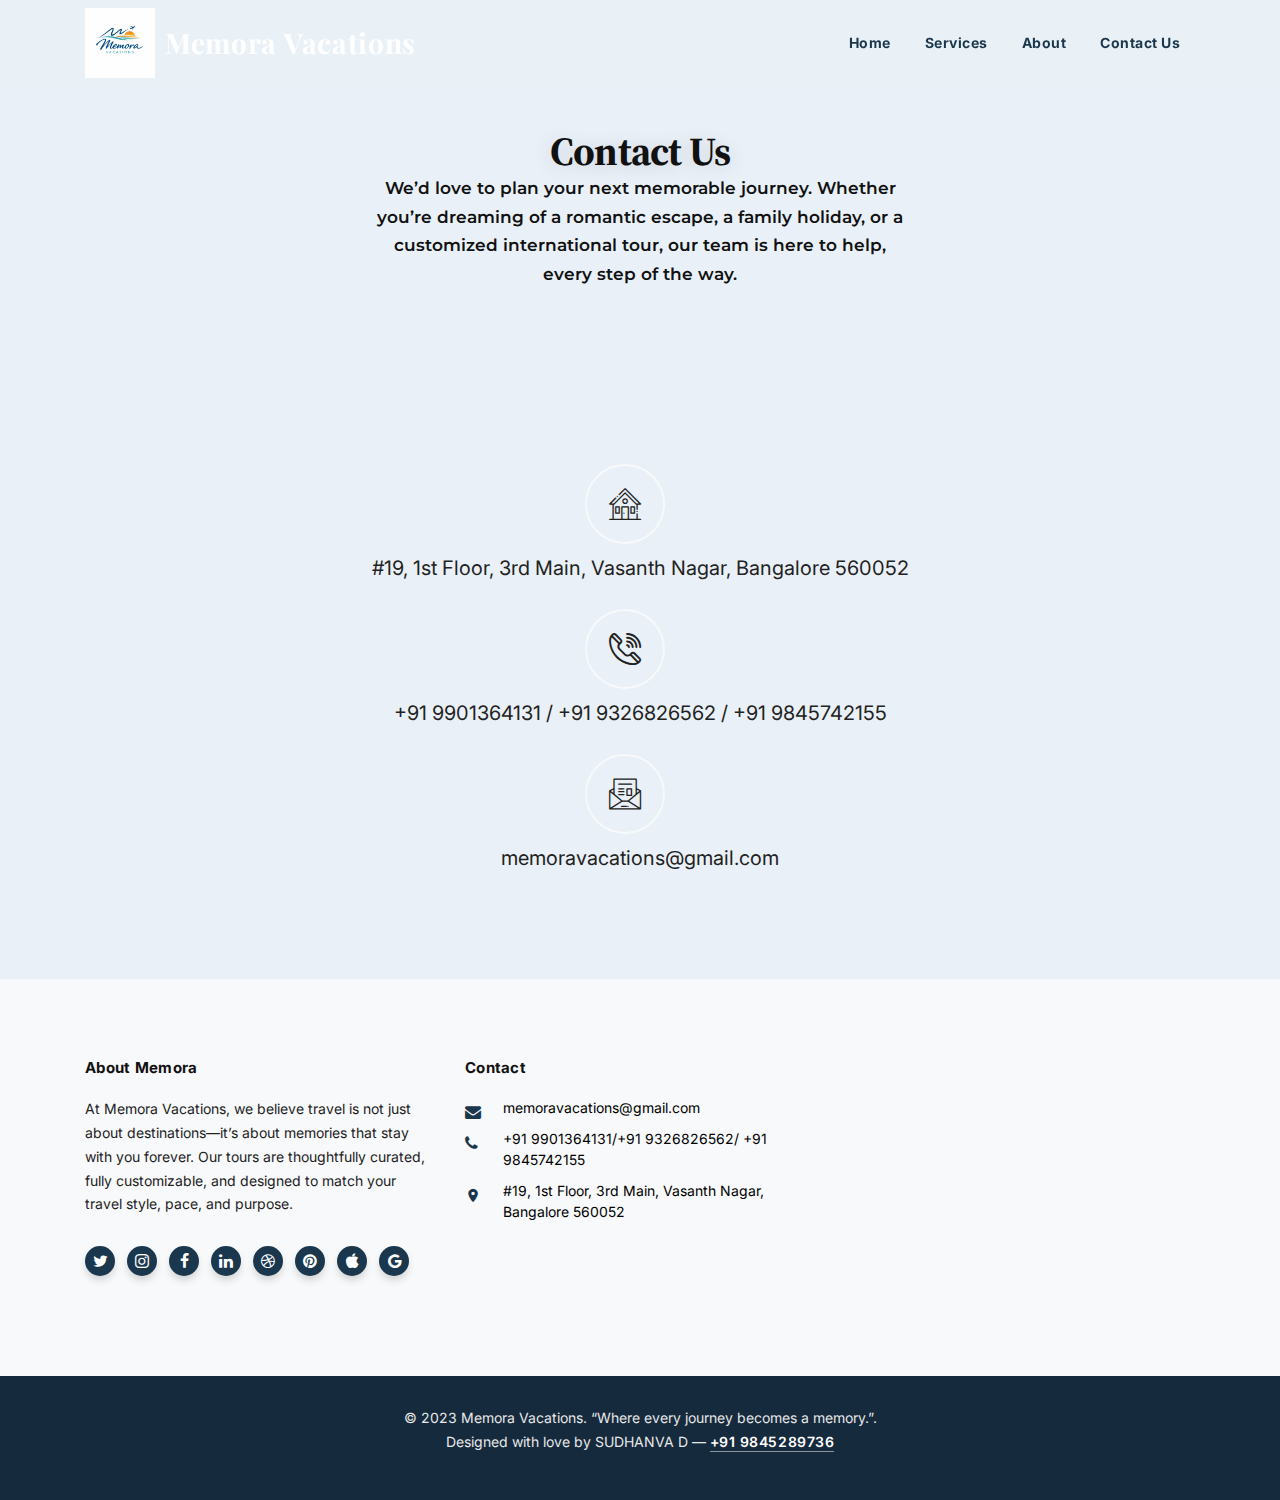
<file: contact.html>
<!-- /*
* Template Name: Tour
* Template Author: Untree.co
* Tempalte URI: https://untree.co/
* License: https://creativecommons.org/licenses/by/3.0/
*/ -->
<!doctype html>
<html lang="en">
<head>
  <meta charset="utf-8">
  <meta name="viewport" content="width=device-width, initial-scale=1, shrink-to-fit=no">
  <meta name="author" content="Untree.co">
  <link rel="shortcut icon" href="favicon.png">

  <meta name="description" content="" />
  <meta name="keywords" content="bootstrap, bootstrap4" />

  <link rel="preconnect" href="https://fonts.googleapis.com">
  <link rel="preconnect" href="https://fonts.gstatic.com" crossorigin>
  <link href="https://fonts.googleapis.com/css2?family=Inter:wght@400;700&family=Montserrat:wght@600;700&family=Playfair+Display:wght@600;700&family=Source+Serif+Pro:wght@400;700&display=swap" rel="stylesheet">

  <link rel="stylesheet" href="css/bootstrap.min.css">
  <link rel="stylesheet" href="css/owl.carousel.min.css">
  <link rel="stylesheet" href="css/owl.theme.default.min.css">
  <link rel="stylesheet" href="css/jquery.fancybox.min.css">
  <link rel="stylesheet" href="fonts/icomoon/style.css">
  <link rel="stylesheet" href="fonts/flaticon/font/flaticon.css">
  <link rel="stylesheet" href="css/daterangepicker.css">
  <link rel="stylesheet" href="css/aos.css">
  <link rel="stylesheet" href="css/style.css">

  <title>Memora Vacations</title>
</head>

<body>


  <div class="site-mobile-menu site-navbar-target">
    <div class="site-mobile-menu-header">
      <div class="site-mobile-menu-close">
        <span class="icofont-close js-menu-toggle"></span>
      </div>
    </div>
    <div class="site-mobile-menu-body"></div>
  </div>

  <nav class="site-nav">
    <div class="container">
      <div class="site-navigation">
        <a href="index.html" class="logo logo-brand m-0 d-flex align-items-center">
        <img src="images/memora_logo.png" alt="Memora Vacations" class="logo-img mr-2">
        <span>Memora Vacations</span>
      </a>

        <ul class="js-clone-nav d-none d-lg-inline-block text-left site-menu float-right">
          <li><a href="index.html">Home</a></li>
          <li><a href="services.html">Services</a></li>
          <li><a href="about.html">About</a></li>
          <li class="active"><a href="contact.html">Contact Us</a></li>
        </ul>

        <a href="#" class="burger ml-auto float-right site-menu-toggle js-menu-toggle d-inline-block d-lg-none light" data-toggle="collapse" data-target="#main-navbar">
          <span></span>
        </a>

      </div>
    </div>
  </nav>


  <div class="hero hero-inner">
    <div class="container">
      <div class="row align-items-center">
        <div class="col-lg-6 mx-auto text-center">
          <div class="intro-wrap">
            <h1 class="mb-0">Contact Us</h1>
            <p class="text-white contact-hero-text">We’d love to plan your next memorable journey. Whether you’re dreaming of a romantic escape, a family holiday, or a customized international tour, our team is here to help, every step of the way. </p>
          </div>
        </div>
      </div>
    </div>
  </div>

  
  
  <div class="untree_co-section">
    <div class="container">
      <div class="row justify-content-center">
        <div class="col-lg-8 text-center" data-aos="fade-up" data-aos-delay="200">
          <div class="quick-contact-item d-flex flex-column align-items-center mb-4">
            <span class="flaticon-house mb-2"></span>
            <address class="text mb-0">
              #19, 1st Floor, 3rd Main, Vasanth Nagar, Bangalore 560052
            </address>
          </div>
          <div class="quick-contact-item d-flex flex-column align-items-center mb-4">
            <span class="flaticon-phone-call mb-2"></span>
            <address class="text mb-0">
              +91 9901364131 / +91 9326826562 / +91 9845742155
            </address>
          </div>
          <div class="quick-contact-item d-flex flex-column align-items-center mb-4">
            <span class="flaticon-mail mb-2"></span>
            <address class="text mb-0">
              memoravacations@gmail.com
            </address>
          </div>
        </div>
      </div>
    </div>
  </div>

  

  <div class="site-footer">
    <div class="inner first">
      <div class="container">
        <div class="row">
          <div class="col-md-6 col-lg-4">
            <div class="widget">
              <h3 class="heading">About Memora</h3>
              <p>At Memora Vacations, we believe travel is not just about destinations—it’s about memories that stay with you forever. Our tours are thoughtfully curated, fully customizable, and designed to match your travel style, pace, and purpose.</p>
            </div>
            <div class="widget">
              <ul class="list-unstyled social">
                <li><a href="#"><span class="icon-twitter"></span></a></li>
                <li><a href="#"><span class="icon-instagram"></span></a></li>
                <li><a href="#"><span class="icon-facebook"></span></a></li>
                <li><a href="#"><span class="icon-linkedin"></span></a></li>
                <li><a href="#"><span class="icon-dribbble"></span></a></li>
                <li><a href="#"><span class="icon-pinterest"></span></a></li>
                <li><a href="#"><span class="icon-apple"></span></a></li>
                <li><a href="#"><span class="icon-google"></span></a></li>
              </ul>
            </div>
          </div>
          <div class="col-md-6 col-lg-4">
            <div class="widget">
              <h3 class="heading">Contact</h3>
              <ul class="list-unstyled quick-info links">
                <li class="email"><a href="#">memoravacations@gmail.com</a></li>
                <li class="phone"><a href="#">+91 9901364131/+91 9326826562/ +91 9845742155</a></li>
                <li class="address"><a href="#">#19, 1st Floor, 3rd Main, Vasanth Nagar, Bangalore 560052</a></li>
              </ul>
            </div>
          </div>
        </div>
      </div>
    </div>



    <div class="inner dark">
      <div class="container">
        <div class="row text-center">
          <div class="col-md-8 mb-3 mb-md-0 mx-auto">
            <p>© 2023 Memora Vacations. “Where every journey becomes a memory.”.<br>Designed with love by SUDHANVA D &mdash; <a href="tel:+919845289736" class="footer-designer-phone">+91 9845289736</a></p>
          </div>
          
        </div>
      </div>
    </div>
  </div>

  <div id="overlayer"></div>
  <div class="loader">
    <div class="spinner-border" role="status">
      <span class="sr-only">Loading...</span>
    </div>
  </div>

  <script src="js/jquery-3.4.1.min.js"></script>
  <script src="js/popper.min.js"></script>
  <script src="js/bootstrap.min.js"></script>
  <script src="js/owl.carousel.min.js"></script>
  <script src="js/jquery.animateNumber.min.js"></script>
  <script src="js/jquery.waypoints.min.js"></script>
  <script src="js/jquery.fancybox.min.js"></script>
  <script src="js/aos.js"></script>
  <script src="js/moment.min.js"></script>
  <script src="js/daterangepicker.js"></script>

  <script src="js/typed.js"></script>
  
  <script src="js/custom.js"></script>

</body>

</html>
</file>
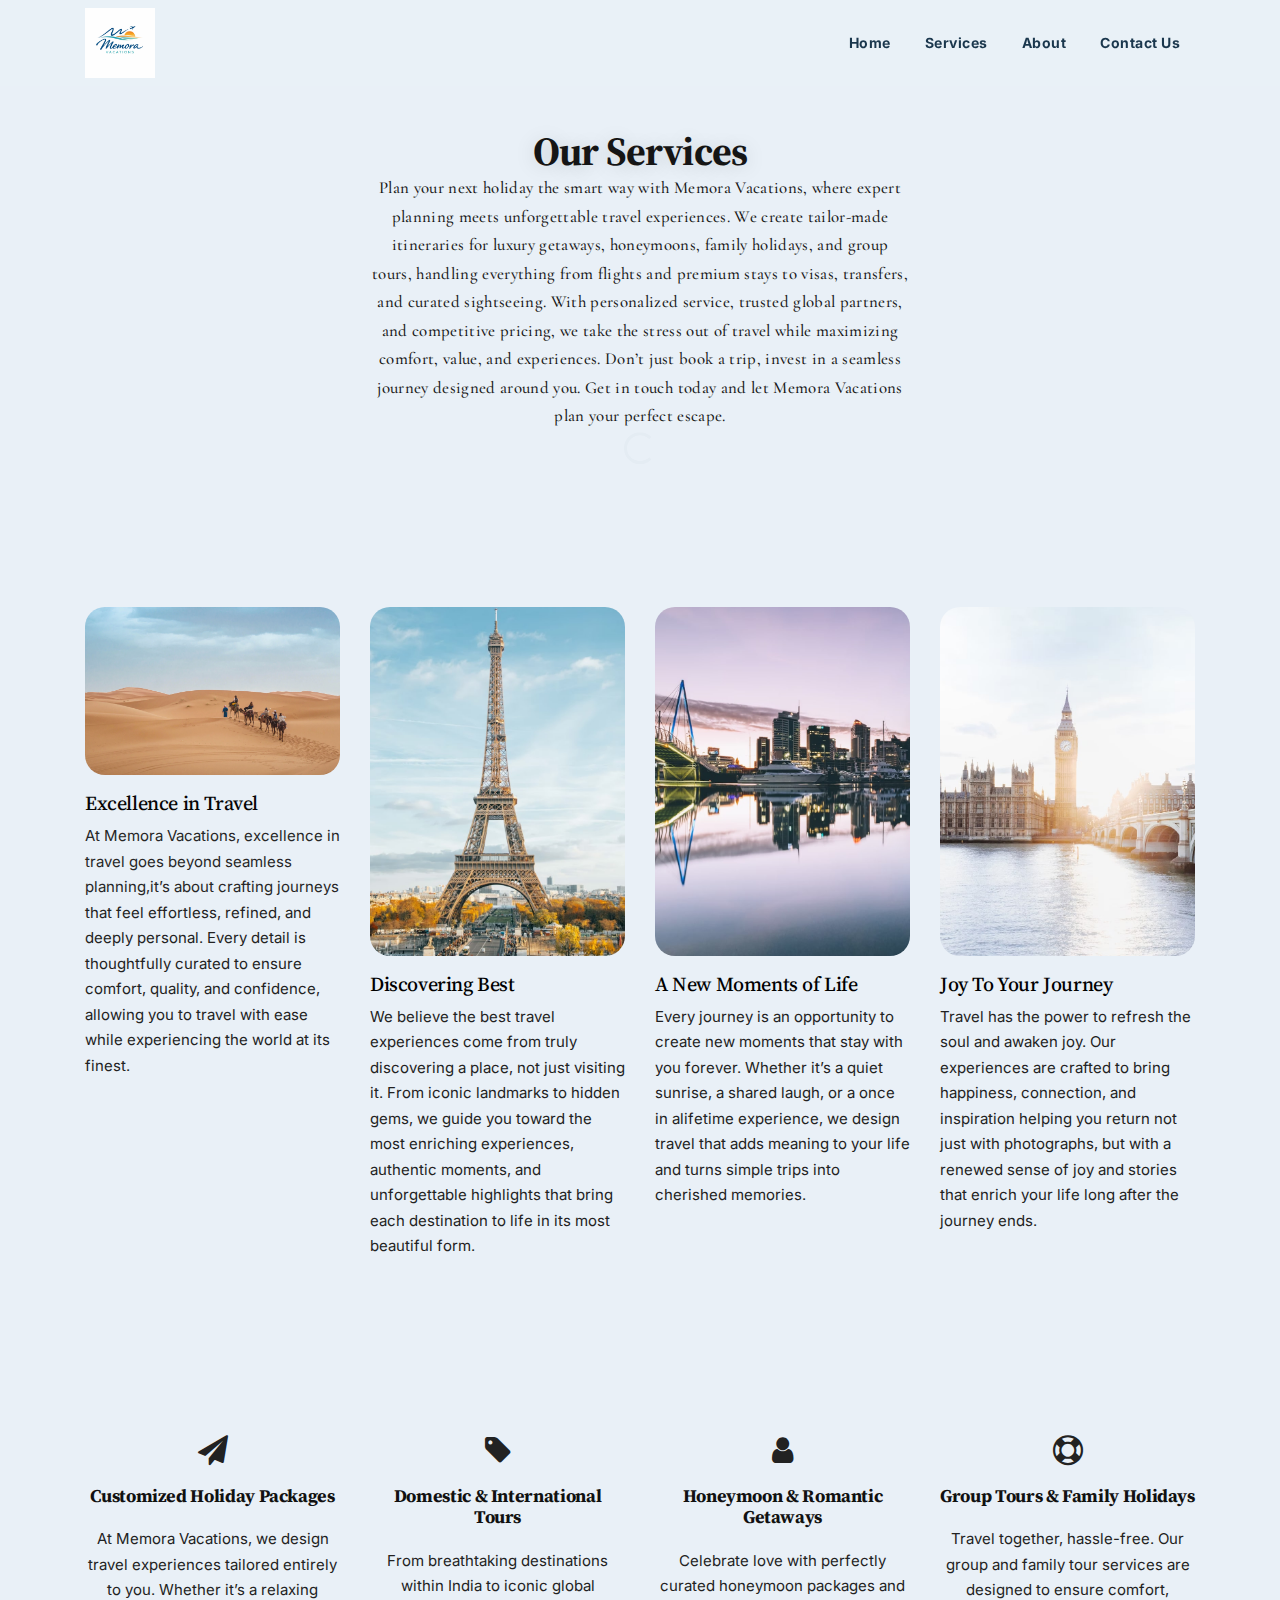
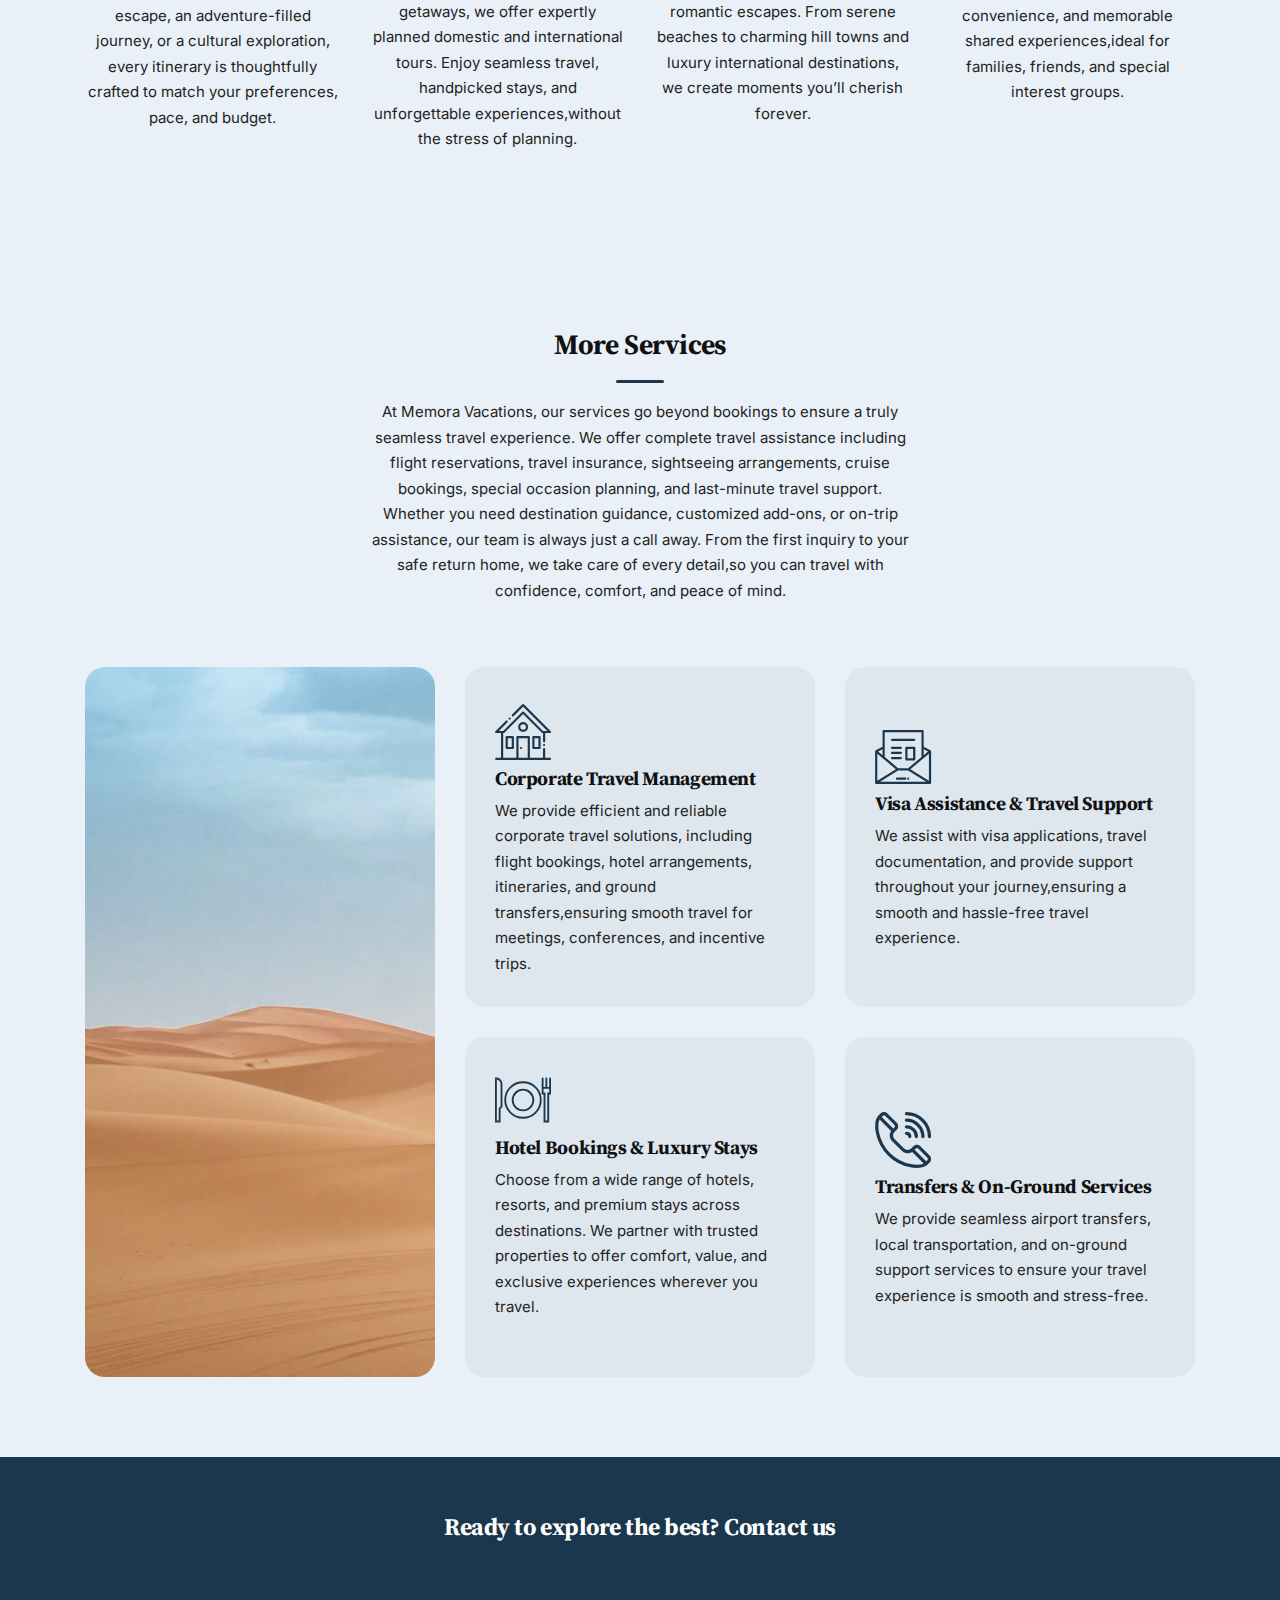
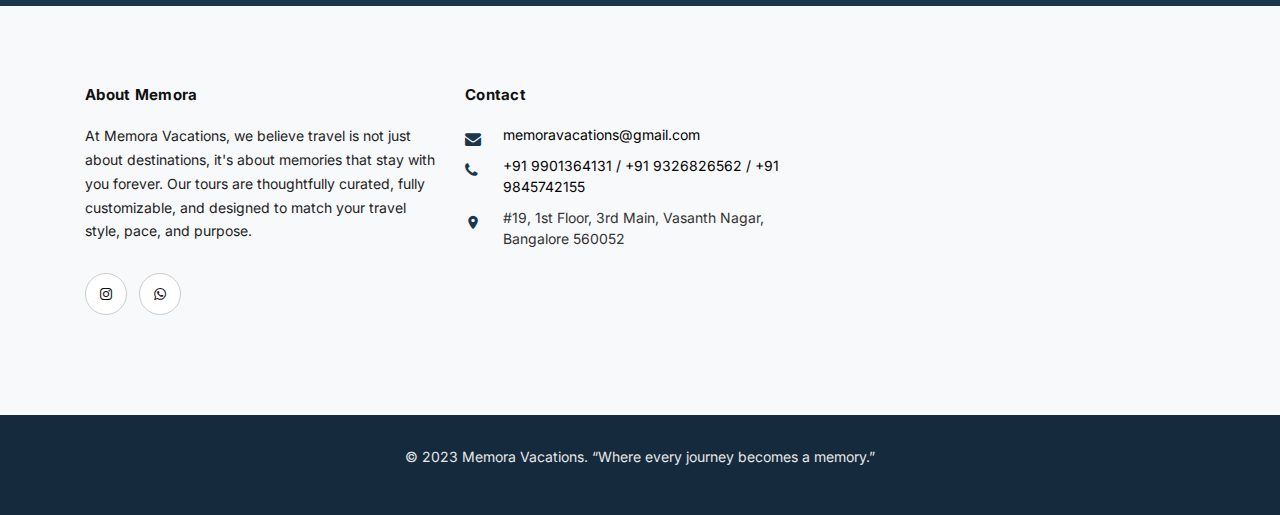
<file: services.html>
<!-- /*
* Template Name: Tour
* Template Author: Untree.co
* Tempalte URI: https://untree.co/
* License: https://creativecommons.org/licenses/by/3.0/
*/ -->
<!doctype html>
<html lang="en">
<head>
  <meta charset="utf-8">
  <meta name="viewport" content="width=device-width, initial-scale=1, shrink-to-fit=no">
  <meta name="author" content="Untree.co">
  <link rel="shortcut icon" href="favicon.png">

  <meta name="description" content="" />
  <meta name="keywords" content="bootstrap, bootstrap4" />

  <link rel="preconnect" href="https://fonts.googleapis.com">
  <link rel="preconnect" href="https://fonts.gstatic.com" crossorigin>
  <link href="https://fonts.googleapis.com/css2?family=Cormorant+Garamond:ital,wght@0,400;0,500;0,600;0,700;1,400;1,500&family=Inter:wght@400;700&family=Playfair+Display:wght@600;700&family=Source+Serif+Pro:wght@400;700&display=swap" rel="stylesheet">

  <link rel="stylesheet" href="css/bootstrap.min.css">
  <link rel="stylesheet" href="css/owl.carousel.min.css">
  <link rel="stylesheet" href="css/owl.theme.default.min.css">
  <link rel="stylesheet" href="css/jquery.fancybox.min.css">
  <link rel="stylesheet" href="fonts/icomoon/style.css">
  <link rel="stylesheet" href="fonts/flaticon/font/flaticon.css">
  <link rel="stylesheet" href="css/daterangepicker.css">
  <link rel="stylesheet" href="css/aos.css">
  <link rel="stylesheet" href="css/style.css">

  <title>Memora Vacations</title>
</head>

<body>


  <div class="site-mobile-menu site-navbar-target">
    <div class="site-mobile-menu-header">
      <div class="site-mobile-menu-close">
        <span class="icofont-close js-menu-toggle"></span>
      </div>
    </div>
    <div class="site-mobile-menu-body"></div>
  </div>

  <nav class="site-nav">
    <div class="container">
      <div class="site-navigation">
        <a href="index.html" class="logo logo-brand m-0 d-flex align-items-center">
        <img src="images/memora_logo.png" alt="Memora Vacations" class="logo-img mr-2">
    	</a>

        <ul class="js-clone-nav d-none d-lg-inline-block text-left site-menu float-right">
          <li><a href="index.html">Home</a></li>
          <li class="active"><a href="services.html">Services</a></li>
          <li><a href="about.html">About</a></li>
          <li><a href="contact.html">Contact Us</a></li>
        </ul>

        <a href="#" class="burger ml-auto float-right site-menu-toggle js-menu-toggle d-inline-block d-lg-none light" data-toggle="collapse" data-target="#main-navbar">
          <span></span>
        </a>

      </div>
    </div>
  </nav>


  <div class="hero hero-inner">
    <div class="container">
      <div class="row align-items-center">
        <div class="col-lg-6 mx-auto text-center">
          <div class="intro-wrap">
            <h1 class="mb-0">Our Services</h1>
            <p class="text-white services-hero-text">Plan your next holiday the smart way with Memora Vacations, where expert planning meets unforgettable travel experiences. We create tailor-made itineraries for luxury getaways, honeymoons, family holidays, and group tours, handling everything from flights and premium stays to visas, transfers, and curated sightseeing. With personalized service, trusted global partners, and competitive pricing, we take the stress out of travel while maximizing comfort, value, and experiences. Don’t just book a trip, invest in a seamless journey designed around you. Get in touch today and let Memora Vacations plan your perfect escape.</p>
          </div>
        </div>
      </div>
    </div>
  </div>

  
  
  <div class="untree_co-section">
    <div class="container">
      <div class="row">
        <div class="col-6 col-md-6 col-lg-3">
          <div class="media-1">
            <a href="#" class="d-block mb-3"><img src="images/slider-1.jpg" alt="Dubai" class="img-fluid"></a>
            <div class="d-flex">
              <div>
                <h3><a href="#">Excellence in Travel</a></h3>
                <p>At Memora Vacations, excellence in travel goes beyond seamless planning,it’s about crafting journeys that feel effortless, refined, and deeply personal. Every detail is thoughtfully curated to ensure comfort, quality, and confidence, allowing you to travel with ease while experiencing the world at its finest.</p>
              </div>
            </div>
          </div>
        </div>
        <div class="col-6 col-md-6 col-lg-3">
          <div class="media-1">
            <a href="#" class="d-block mb-3"><img src="images/hero-slider-2.jpg" alt="Europe" class="img-fluid"></a>
            <div class="d-flex">
              <div>
                <h3><a href="#">Discovering Best</a></h3>
                <p>We believe the best travel experiences come from truly discovering a place, not just visiting it. From iconic landmarks to hidden gems, we guide you toward the most enriching experiences, authentic moments, and unforgettable highlights that bring each destination to life in its most beautiful form.</p>
              </div>
            </div>
          </div>
        </div>
        <div class="col-6 col-md-6 col-lg-3">
          <div class="media-1">
            <a href="#" class="d-block mb-3"><img src="images/hero-slider-3.jpg" alt="Thailand" class="img-fluid"></a>
            <div class="d-flex">
              <div>
                <h3><a href="#">A New Moments of Life</a></h3>
                <p>Every journey is an opportunity to create new moments that stay with you forever. Whether it’s a quiet sunrise, a shared laugh, or a once in alifetime experience, we design travel that adds meaning to your life and turns simple trips into cherished memories.</p>
              </div>
            </div>
          </div>
        </div>
        <div class="col-6 col-md-6 col-lg-3">
          <div class="media-1">
            <a href="#" class="d-block mb-3"><img src="images/hero-slider-5.jpg" alt="Malaysia" class="img-fluid"></a>
            <div class="d-flex">
              <div>
                <h3><a href="#">Joy To Your Journey</a></h3>
                <p>Travel has the power to refresh the soul and awaken joy. Our experiences are crafted to bring happiness, connection, and inspiration helping you return not just with photographs, but with a renewed sense of joy and stories that enrich your life long after the journey ends.</p>
              </div>
            </div>
          </div>
        </div>
      </div>
    </div>
  </div>

  <div class="untree_co-section">
    <div class="container">
      <div class="row">
        <div class="col-6 col-md-6 col-lg-3">
          <div class="service text-center">
            <span class="icon-paper-plane"></span>
            <h3>Customized Holiday Packages</h3>
            <p>At Memora Vacations, we design travel experiences tailored entirely to you. Whether it’s a relaxing escape, an adventure-filled journey, or a cultural exploration, every itinerary is thoughtfully crafted to match your preferences, pace, and budget.</p>
          </div>
        </div>
        <div class="col-6 col-md-6 col-lg-3">
          <div class="service text-center">
            <span class="icon-tag"></span>
            <h3>Domestic & International Tours</h3>
            <p>From breathtaking destinations within India to iconic global getaways, we offer expertly planned domestic and international tours. Enjoy seamless travel, handpicked stays, and unforgettable experiences,without the stress of planning.</p>
          </div>
        </div>
        <div class="col-6 col-md-6 col-lg-3">
          <div class="service text-center">
            <span class="icon-user"></span>
            <h3>Honeymoon & Romantic Getaways</h3>
            <p>Celebrate love with perfectly curated honeymoon packages and romantic escapes. From serene beaches to charming hill towns and luxury international destinations, we create moments you’ll cherish forever.</p>
          </div>
        </div>
        <div class="col-6 col-md-6 col-lg-3">
          <div class="service text-center">
            <span class="icon-support"></span>
            <h3>Group Tours & Family Holidays</h3>
            <p>Travel together, hassle-free. Our group and family tour services are designed to ensure comfort, convenience, and memorable shared experiences,ideal for families, friends, and special interest groups.</p>
          </div>
        </div>
      </div>
    </div>
  </div>

  <div class="untree_co-section">
    <div class="container">
      <div class="row mb-5 justify-content-center">
        <div class="col-lg-6 text-center">
          <h2 class="section-title text-center mb-3">More Services</h2>
          <p>At Memora Vacations, our services go beyond bookings to ensure a truly seamless travel experience. We offer complete travel assistance including flight reservations, travel insurance, sightseeing arrangements, cruise bookings, special occasion planning, and last-minute travel support. Whether you need destination guidance, customized add-ons, or on-trip assistance, our team is always just a call away. From the first inquiry to your safe return home, we take care of every detail,so you can travel with confidence, comfort, and peace of mind.</p>
        </div>
      </div>
      <div class="row align-items-stretch">
        <div class="col-lg-4 order-lg-1">
          <div class="h-100"><div class="frame h-100"><div class="feature-img-bg h-100" style="background-image: url('images/slider-1.jpg');"></div></div></div>
        </div>

        <div class="col-6 col-sm-6 col-lg-4 feature-1-wrap d-md-flex flex-md-column order-lg-1" >

          <div class="feature-1 d-md-flex">
            <div class="align-self-center">
              <span class="flaticon-house display-4 text-primary"></span>
              <h3>Corporate Travel Management</h3>
              <p class="mb-0">We provide efficient and reliable corporate travel solutions, including flight bookings, hotel arrangements, itineraries, and ground transfers,ensuring smooth travel for meetings, conferences, and incentive trips.</p>
            </div>
          </div>

          <div class="feature-1 ">
            <div class="align-self-center">
              <span class="flaticon-restaurant display-4 text-primary"></span>
              <h3>Hotel Bookings & Luxury Stays</h3>
              <p class="mb-0">Choose from a wide range of hotels, resorts, and premium stays across destinations. We partner with trusted properties to offer comfort, value, and exclusive experiences wherever you travel.</p>
            </div>
          </div>

        </div>

        <div class="col-6 col-sm-6 col-lg-4 feature-1-wrap d-md-flex flex-md-column order-lg-3" >

          <div class="feature-1 d-md-flex">
            <div class="align-self-center">
              <span class="flaticon-mail display-4 text-primary"></span>
              <h3>Visa Assistance & Travel Support</h3>
              <p class="mb-0">We assist with visa applications, travel documentation, and provide support throughout your journey,ensuring a smooth and hassle-free travel experience.</p>
            </div>
          </div>

          <div class="feature-1 d-md-flex">
            <div class="align-self-center">
              <span class="flaticon-phone-call display-4 text-primary"></span>
              <h3>Transfers & On-Ground Services</h3>
              <p class="mb-0">We provide seamless airport transfers, local transportation, and on-ground support services to ensure your travel experience is smooth and stress-free.</p>
            </div>
          </div>

        </div>

      </div>
    </div>
  </div>

<div class="py-5 cta-section">
		<div class="container">
			<div class="row text-center">
				<div class="col-md-12">
					<h2 class="mb-2 text-white">Ready to explore the best? Contact us</h2>
				</div>
			</div>
		</div>
	</div>

	<div class="site-footer">

  <div class="inner first">
    <div class="container">
      <div class="row">

        <!-- About -->
        <div class="col-md-6 col-lg-4">
          <div class="widget">
            <h3 class="heading">About Memora</h3>
            <p>
              At Memora Vacations, we believe travel is not just about destinations,
              it's about memories that stay with you forever. Our tours are thoughtfully
              curated, fully customizable, and designed to match your travel style,
              pace, and purpose.
            </p>
          </div>

          <div class="widget">
            <ul class="social-icons list-unstyled">

              <li>
                <a href="https://instagram.com/memoravacations" target="_blank">
                  <span class="icon-instagram"></span>
                </a>
              </li>

              <li>
                <a href="https://wa.me/919901364131" target="_blank">
                  <span class="icon-whatsapp"></span>
                </a>
              </li>

            </ul>
          </div>
        </div>

        <!-- Contact -->
        <div class="col-md-6 col-lg-4">
          <div class="widget">
            <h3 class="heading">Contact</h3>

            <ul class="list-unstyled quick-info links">

              <li class="email">
                <a href="mailto:memoravacations@gmail.com">
                  memoravacations@gmail.com
                </a>
              </li>

              <li class="phone">
                <a href="tel:+919901364131">
                  +91 9901364131 / +91 9326826562 / +91 9845742155
                </a>
              </li>

              <li class="address">
                #19, 1st Floor, 3rd Main,
                Vasanth Nagar, Bangalore 560052
              </li>

            </ul>
          </div>
        </div>

      </div>
    </div>
  </div>

  <!-- Bottom bar -->
  <div class="inner dark">
    <div class="container text-center">
      <p>
        © 2023 Memora Vacations.
        “Where every journey becomes a memory.”
      </p>
    </div>
  </div>

</div>
  <div id="overlayer"></div>
  <div class="loader">
    <div class="spinner-border" role="status">
      <span class="sr-only">Loading...</span>
    </div>
  </div>

  <script src="js/jquery-3.4.1.min.js"></script>
  <script src="js/popper.min.js"></script>
  <script src="js/bootstrap.min.js"></script>
  <script src="js/owl.carousel.min.js"></script>
  <script src="js/jquery.animateNumber.min.js"></script>
  <script src="js/jquery.waypoints.min.js"></script>
  <script src="js/jquery.fancybox.min.js"></script>
  <script src="js/aos.js"></script>
  <script src="js/moment.min.js"></script>
  <script src="js/daterangepicker.js"></script>

  <script src="js/typed.js"></script>
  
  <script src="js/custom.js"></script>

</body>

</html>
</file>
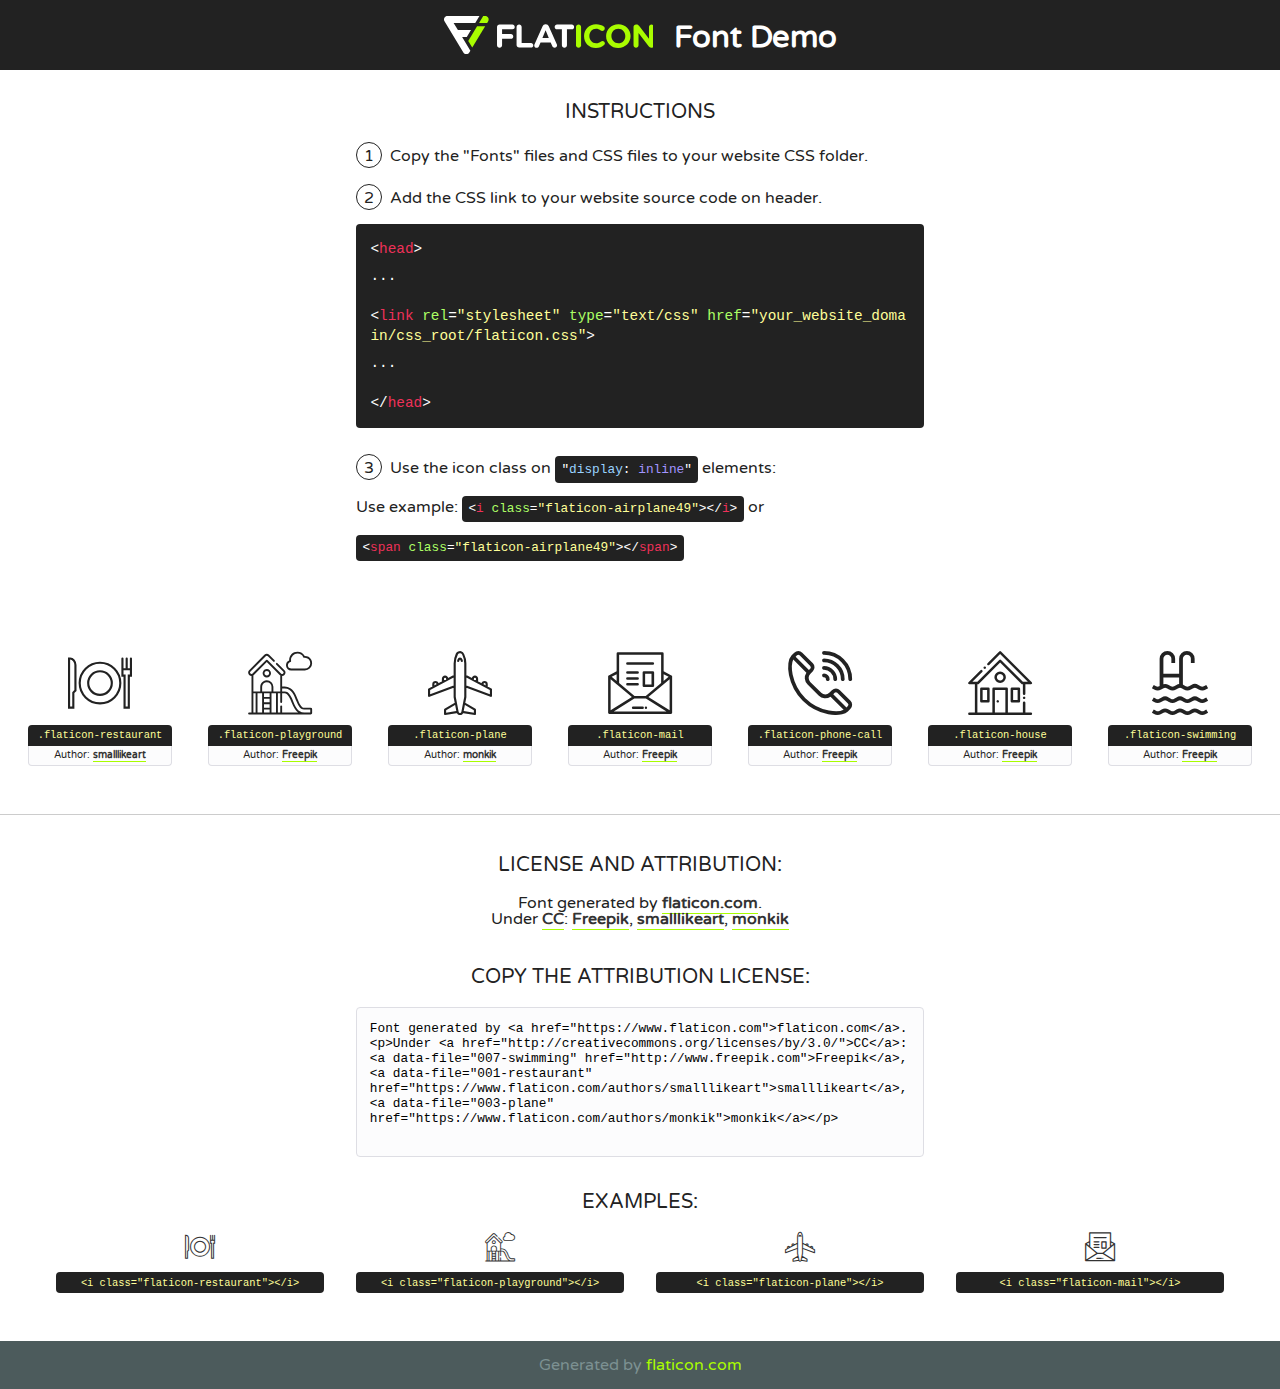
<file: fonts/flaticon/font/flaticon.html>
<!DOCTYPE html>
<!--
  Flaticon icon font: Flaticon
  Creation date: 17/08/2020 06:54
-->
<html>
<!DOCTYPE html>
<html>

<head>
    <title>Flaticon WebFont</title>
    <link href="http://fonts.googleapis.com/css?family=Varela+Round" rel="stylesheet" type="text/css" />
    <link rel="stylesheet" type="text/css" href="flaticon.css">
    <meta charset="UTF-8">
    <style>
    html, body, div, span, applet, object, iframe,
    h1, h2, h3, h4, h5, h6, p, blockquote, pre,
    a, abbr, acronym, address, big, cite, code,
    del, dfn, em, img, ins, kbd, q, s, samp,
    small, strike, strong, sub, sup, tt, var,
    b, u, i, center,
    dl, dt, dd, ol, ul, li,
    fieldset, form, label, legend,
    table, caption, tbody, tfoot, thead, tr, th, td,
    article, aside, canvas, details, embed, 
    figure, figcaption, footer, header, hgroup, 
    menu, nav, output, ruby, section, summary,
    time, mark, audio, video {
        margin: 0;
        padding: 0;
        border: 0;
        font-size: 100%;
        font: inherit;
        vertical-align: baseline;
    }
    /* HTML5 display-role reset for older browsers */
    article, aside, details, figcaption, figure, 
    footer, header, hgroup, menu, nav, section {
        display: block;
    }
    body {
        line-height: 1;
    }
    ol, ul {
        list-style: none;
    }
    blockquote, q {
        quotes: none;
    }
    blockquote:before, blockquote:after,
    q:before, q:after {
        content: '';
        content: none;
    }
    table {
        border-collapse: collapse;
        border-spacing: 0;
    }
    body {
        font-family: 'Varela Round', Helvetica, Arial, sans-serif;
        font-size: 16px;
        color: #222;
    }
    a {
        color: #333;
        border-bottom: 1px solid #a9fd00;
        font-weight: bold;
        text-decoration: none;
    }
    * {
        -moz-box-sizing: border-box;
        -webkit-box-sizing: border-box;
        box-sizing: border-box;
        margin: 0;
        padding: 0;
    }
    [class^="flaticon-"]:before, [class*=" flaticon-"]:before, [class^="flaticon-"]:after, [class*=" flaticon-"]:after {
        font-family: Flaticon;
        font-size: 30px;
        font-style: normal;
        margin-left: 20px;
        color: #333;
    }
    .wrapper {
        max-width: 600px;
        margin: auto;
        padding: 0 1em;
    }
    .title {
        font-size: 1.25em;
        text-align: center;
        margin-bottom: 1em;
        text-transform: uppercase;
    }
    header {
        text-align: center;
        background-color: #222;
        color: #fff;
        padding: 1em;
    }
    header .logo {
        width: 210px;
        height: 38px;
        display: inline-block;
        vertical-align: middle;
        margin-right: 1em;
        border: none;
    }
    header strong {
        font-size: 1.95em;
        font-weight: bold;
        vertical-align: middle;
        margin-top: 5px;
        display: inline-block;
    }
    .demo {
        margin: 2em auto;
        line-height: 1.25em;
    }
    .demo ul li {
        margin-bottom: 1em;
    }
    .demo ul li .num {
        color: #222;
        border-radius: 20px;
        display: inline-block;
        width: 26px;
        padding: 3px;
        height: 26px;
        text-align: center;
        margin-right: 0.5em;
        border: 1px solid #222;
    }
    .demo ul li code {
        background-color: #222;
        border-radius: 4px;
        padding: 0.25em 0.5em;
        display: inline-block;
        color: #fff;
        font-family: Consolas,Monaco,Lucida Console,Liberation Mono,DejaVu Sans Mono,Bitstream Vera Sans Mono,Courier New, monospace;
        font-weight: lighter;
        margin-top: 1em;
        font-size: 0.8em;
        word-break: break-all;
    }
    .demo ul li code.big {
        padding: 1em;
        font-size: 0.9em;
    }
    .demo ul li code .red {
        color: #EF3159;
    }
    .demo ul li code .green {
        color: #ACFF65;
    }
    .demo ul li code .yellow {
        color: #FFFF99;
    }
    .demo ul li code .blue {
        color: #99D3FF;
    }
    .demo ul li code .purple {
        color: #A295FF;
    }
    .demo ul li code .dots {
        margin-top: 0.5em;
        display: block;
    }
    #glyphs {
        border-bottom: 1px solid #ccc;
        padding: 2em 0;
        text-align: center;
    }
    .glyph {
        display: inline-block;
        width: 9em;
        margin: 1em;
        text-align: center;
        vertical-align: top;
        background: #FFF;
    }
    .glyph .glyph-icon {
        padding: 10px;
        display: block;
        font-family:"Flaticon";
        font-size: 64px;
        line-height: 1;
    }
    .glyph .glyph-icon:before {
        font-size: 64px;
        color: #222;
        margin-left: 0;
    }
    .class-name {
        font-size: 0.65em;
        background-color: #222;
        color: #fff;
        border-radius: 4px 4px 0 0;
        padding: 0.5em;
        color: #FFFF99;
        font-family: Consolas,Monaco,Lucida Console,Liberation Mono,DejaVu Sans Mono,Bitstream Vera Sans Mono,Courier New, monospace;
    }
    .author-name {
        font-size: 0.6em;
        background-color: #fcfcfd;
        border: 1px solid #DEDEE4;
        border-top: 0;
        border-radius: 0 0 4px 4px;
        padding: 0.5em;
    }
    .class-name:last-child {
        font-size: 10px;
        color:#888;
    }
    .class-name:last-child a {
        font-size: 10px;
        color:#555;
    }
    .class-name:last-child a:hover {
        color:#a9fd00;
    }
    .glyph > input {
        display: block;
        width: 100px;
        margin: 5px auto;
        text-align: center;
        font-size: 12px;
        cursor: text;
    }
    .glyph > input.icon-input {
        font-family:"Flaticon";
        font-size: 16px;
        margin-bottom: 10px;
    }
    .attribution .title {
        margin-top: 2em;
    }
    .attribution textarea {
        background-color: #fcfcfd;
        padding: 1em;
        border: none;
        box-shadow: none;
        border: 1px solid #DEDEE4;
        border-radius: 4px;
        resize: none;
        width: 100%;
        height: 150px;
        font-size: 0.8em;
        font-family: Consolas,Monaco,Lucida Console,Liberation Mono,DejaVu Sans Mono,Bitstream Vera Sans Mono,Courier New, monospace;
        -webkit-appearance: none;
    }
    .iconsuse {
        margin: 2em auto;
        text-align: center;
        max-width: 1200px;
    }
    .iconsuse:after {
        content: '';
        display: table;
        clear: both;
    }
    .iconsuse .image {
        float: left;
        width: 25%;
        padding: 0 1em;
    }
    .iconsuse .image p {
        margin-bottom: 1em;
    }
    .iconsuse .image span {
        display: block;
        font-size: 0.65em;
        background-color: #222;
        color: #fff;
        border-radius: 4px;
        padding: 0.5em;
        color: #FFFF99;
        margin-top: 1em;
        font-family: Consolas,Monaco,Lucida Console,Liberation Mono,DejaVu Sans Mono,Bitstream Vera Sans Mono,Courier New, monospace;
    }
    #footer {
        text-align: center;
        background-color: #4C5B5C;
        color: #7c9192;
        padding: 1em;
    }
    #footer a {
        border: none;
        color: #a9fd00;
        font-weight: normal;
    }
    @media (max-width: 960px) {
        .iconsuse .image {
            width: 50%;
        }
    }
    @media (max-width: 560px) {
        .iconsuse .image {
            width: 100%;
        }
    }
    </style>
</head>

<body class="characters-off">

    <header>
        <a href="https://www.flaticon.com" target="_blank" class="logo">
            <svg version="1.1" xmlns="http://www.w3.org/2000/svg" xmlns:xlink="http://www.w3.org/1999/xlink" xmlns:a="http://ns.adobe.com/AdobeSVGViewerExtensions/3.0/" viewBox="0 0 560.875 102.036" enable-background="new 0 0 560.875 102.036" xml:space="preserve">
                <defs>
                </defs>
                <g>
                    <g class="letters">
                        <path fill="#ffffff" d="M141.596,29.675c0-3.777,2.985-6.767,6.764-6.767h34.438c3.426,0,6.15,2.728,6.15,6.15
                        c0,3.43-2.724,6.149-6.15,6.149h-27.674v13.091h23.719c3.429,0,6.151,2.724,6.151,6.15c0,3.43-2.723,6.149-6.151,6.149h-23.719
                        v17.574c0,3.773-2.986,6.761-6.764,6.761c-3.779,0-6.764-2.989-6.764-6.761V29.675z"></path>
                        <path fill="#ffffff" d="M193.844,29.149c0-3.781,2.985-6.767,6.764-6.767c3.776,0,6.763,2.985,6.763,6.767v42.957h25.039
                        c3.426,0,6.149,2.726,6.149,6.153c0,3.425-2.723,6.15-6.149,6.15h-31.802c-3.779,0-6.764-2.986-6.764-6.768V29.149z"></path>
                        <path fill="#ffffff" d="M241.891,75.71l21.438-48.407c1.492-3.341,4.215-5.357,7.906-5.357h0.792
                        c3.686,0,6.323,2.017,7.815,5.357l21.439,48.407c0.436,0.967,0.701,1.845,0.701,2.723c0,3.602-2.809,6.501-6.414,6.501
                        c-3.161,0-5.269-1.845-6.499-4.655l-4.132-9.661h-27.059l-4.301,10.102c-1.144,2.631-3.426,4.214-6.237,4.214
                        c-3.517,0-6.24-2.81-6.24-6.325C241.1,77.64,241.451,76.677,241.891,75.71z M279.932,58.666l-8.521-20.297l-8.526,20.297H279.932
                        z"></path>
                        <path fill="#ffffff" d="M314.864,35.387H301.86c-3.429,0-6.239-2.813-6.239-6.238c0-3.429,2.811-6.24,6.239-6.24h39.533
                        c3.426,0,6.237,2.811,6.237,6.24c0,3.425-2.811,6.238-6.237,6.238h-13.001v42.785c0,3.773-2.99,6.761-6.764,6.761
                        c-3.779,0-6.764-2.989-6.764-6.761V35.387z"></path>
                        <path fill="#A9FD00" d="M352.615,29.149c0-3.781,2.985-6.767,6.767-6.767c3.774,0,6.761,2.985,6.761,6.767v49.024
                        c0,3.773-2.987,6.761-6.761,6.761c-3.781,0-6.767-2.989-6.767-6.761V29.149z"></path>
                        <path fill="#A9FD00" d="M374.132,53.836v-0.179c0-17.481,13.178-31.801,32.065-31.801c9.22,0,15.459,2.458,20.557,6.238
                        c1.402,1.054,2.637,2.985,2.637,5.357c0,3.692-2.985,6.59-6.681,6.59c-1.845,0-3.071-0.702-4.044-1.319
                        c-3.776-2.813-7.729-4.393-12.562-4.393c-10.364,0-17.831,8.611-17.831,19.154v0.173c0,10.542,7.291,19.329,17.831,19.329
                        c5.715,0,9.492-1.756,13.359-4.834c1.049-0.874,2.458-1.491,4.039-1.491c3.429,0,6.325,2.813,6.325,6.236
                        c0,2.106-1.056,3.78-2.282,4.834c-5.539,4.834-12.036,7.733-21.878,7.733C387.572,85.464,374.132,71.493,374.132,53.836z"></path>
                        <path fill="#A9FD00" d="M433.009,53.836v-0.179c0-17.481,13.79-31.801,32.766-31.801c18.981,0,32.592,14.143,32.592,31.628v0.173
                        c0,17.483-13.785,31.807-32.769,31.807C446.625,85.464,433.009,71.32,433.009,53.836z M484.224,53.836v-0.179
                        c0-10.539-7.725-19.326-18.626-19.326c-10.893,0-18.449,8.611-18.449,19.154v0.173c0,10.542,7.73,19.329,18.626,19.329
                        C476.676,72.986,484.224,64.378,484.224,53.836z"></path>
                        <path fill="#A9FD00" d="M506.233,29.321c0-3.774,2.99-6.763,6.767-6.763h1.401c3.252,0,5.183,1.583,7.029,3.953l26.093,34.265
                        V29.059c0-3.692,2.99-6.677,6.681-6.677c3.683,0,6.671,2.985,6.671,6.677v48.934c0,3.78-2.987,6.765-6.764,6.765h-0.436
                        c-3.257,0-5.188-1.581-7.034-3.953l-27.056-35.492v32.944c0,3.687-2.985,6.676-6.678,6.676c-3.683,0-6.673-2.989-6.673-6.676
                        V29.321z"></path>
                    </g>
                    <g class="insignia">
                        <path fill="#ffffff" d="M48.372,56.137h12.517l11.156-18.537H37.186L25.688,18.539h57.825L94.668,0H9.271
                        C5.925,0,2.842,1.801,1.198,4.716c-1.644,2.907-1.593,6.482,0.134,9.343l50.38,83.501c1.678,2.781,4.689,4.476,7.938,4.476
                        c3.246,0,6.257-1.695,7.935-4.476l2.898-4.804L48.372,56.137z"></path>
                        <g class="i">
                            <path fill="#A9FD00" d="M93.575,18.539h0.031v0.004l21.652,0.004l2.705-4.488c1.727-2.861,1.778-6.436,0.133-9.343
                            C116.454,1.801,113.371,0,110.026,0h-5.294L93.575,18.539z"></path>
                            <polygon fill="#A9FD00" points="88.291,27.356 64.725,66.486 75.519,84.404 109.942,27.356"></polygon>
                        </g>
                    </g>
                </g>
            </svg>
        </a>
        <strong>Font Demo</strong>
    </header>


    <section class="demo wrapper">

        <p class="title">Instructions</p>

        <ul>
            <li>
                <span class="num">1</span>Copy the "Fonts" files and CSS files to your website CSS folder.
            </li>
            <li>
                <span class="num">2</span>Add the CSS link to your website source code on header.
                <code class="big">
                    &lt;<span class="red">head</span>&gt;
                    <br/><span class="dots">...</span>
                    <br/>&lt;<span class="red">link</span> <span class="green">rel</span>=<span class="yellow">"stylesheet"</span> <span class="green">type</span>=<span class="yellow">"text/css"</span> <span class="green">href</span>=<span class="yellow">"your_website_domain/css_root/flaticon.css"</span>&gt;
                    <br/><span class="dots">...</span>
                    <br/>&lt;/<span class="red">head</span>&gt;
                </code>
            </li>

            <li>
                <p>
                    <span class="num">3</span>Use the icon class on <code>"<span class="blue">display</span>:<span class="purple"> inline</span>"</code> elements:
                    <br />
                    Use example: <code>&lt;<span class="red">i</span> <span class="green">class</span>=<span class="yellow">&quot;flaticon-airplane49&quot;</span>&gt;&lt;/<span class="red">i</span>&gt;</code> or <code>&lt;<span class="red">span</span> <span class="green">class</span>=<span class="yellow">&quot;flaticon-airplane49&quot;</span>&gt;&lt;/<span class="red">span</span>&gt;</code>
            </li>
        </ul>

    </section>




   <section id="glyphs">          
    
      
        <div class="glyph"><div class="glyph-icon flaticon-restaurant"></div>
            <div class="class-name">.flaticon-restaurant</div>
            <div class="author-name">Author: <a data-file="001-restaurant" href="https://www.flaticon.com/authors/smalllikeart">smalllikeart</a> </div> 
        </div>        
        
        <div class="glyph"><div class="glyph-icon flaticon-playground"></div>
            <div class="class-name">.flaticon-playground</div>
            <div class="author-name">Author: <a data-file="002-playground" href="http://www.freepik.com">Freepik</a> </div> 
        </div>        
        
        <div class="glyph"><div class="glyph-icon flaticon-plane"></div>
            <div class="class-name">.flaticon-plane</div>
            <div class="author-name">Author: <a data-file="003-plane" href="https://www.flaticon.com/authors/monkik">monkik</a> </div> 
        </div>        
        
        <div class="glyph"><div class="glyph-icon flaticon-mail"></div>
            <div class="class-name">.flaticon-mail</div>
            <div class="author-name">Author: <a data-file="004-mail" href="http://www.freepik.com">Freepik</a> </div> 
        </div>        
        
        <div class="glyph"><div class="glyph-icon flaticon-phone-call"></div>
            <div class="class-name">.flaticon-phone-call</div>
            <div class="author-name">Author: <a data-file="005-phone-call" href="http://www.freepik.com">Freepik</a> </div> 
        </div>        
        
        <div class="glyph"><div class="glyph-icon flaticon-house"></div>
            <div class="class-name">.flaticon-house</div>
            <div class="author-name">Author: <a data-file="006-house" href="http://www.freepik.com">Freepik</a> </div> 
        </div>        
        
        <div class="glyph"><div class="glyph-icon flaticon-swimming"></div>
            <div class="class-name">.flaticon-swimming</div>
            <div class="author-name">Author: <a data-file="007-swimming" href="http://www.freepik.com">Freepik</a> </div> 
        </div>        
        

    </section>



    <section class="attribution wrapper"   style="text-align:center;">

      <div class="title">License and attribution:</div><div class="attrDiv">Font generated by <a href="https://www.flaticon.com">flaticon.com</a>. <div><p>Under <a href="http://creativecommons.org/licenses/by/3.0/">CC</a>: <a data-file="007-swimming" href="http://www.freepik.com">Freepik</a>, <a data-file="001-restaurant" href="https://www.flaticon.com/authors/smalllikeart">smalllikeart</a>, <a data-file="003-plane" href="https://www.flaticon.com/authors/monkik">monkik</a></p>  </div>
      </div>
      <div class="title">Copy the Attribution License:</div>

    <textarea onclick="this.focus();this.select();">Font generated by &lt;a href=&quot;https://www.flaticon.com&quot;&gt;flaticon.com&lt;/a&gt;. <p>Under <a href="http://creativecommons.org/licenses/by/3.0/">CC</a>: <a data-file="007-swimming" href="http://www.freepik.com">Freepik</a>, <a data-file="001-restaurant" href="https://www.flaticon.com/authors/smalllikeart">smalllikeart</a>, <a data-file="003-plane" href="https://www.flaticon.com/authors/monkik">monkik</a></p>  
     </textarea>

    </section>

    <section class="iconsuse">

          <div class="title">Examples:</div>            
             
            <div class="image">
                <p>
                    <i class="glyph-icon flaticon-restaurant"></i> 
                    <span>&lt;i class=&quot;flaticon-restaurant&quot;&gt;&lt;/i&gt;</span>
                </p>
            </div>
            
            <div class="image">
                <p>
                    <i class="glyph-icon flaticon-playground"></i> 
                    <span>&lt;i class=&quot;flaticon-playground&quot;&gt;&lt;/i&gt;</span>
                </p>
            </div>
            
            <div class="image">
                <p>
                    <i class="glyph-icon flaticon-plane"></i> 
                    <span>&lt;i class=&quot;flaticon-plane&quot;&gt;&lt;/i&gt;</span>
                </p>
            </div>
            
            <div class="image">
                <p>
                    <i class="glyph-icon flaticon-mail"></i> 
                    <span>&lt;i class=&quot;flaticon-mail&quot;&gt;&lt;/i&gt;</span>
                </p>
            </div>
                       
        </div>
                            
    </section>

<div id="footer">
    <div>Generated by <a href="https://www.flaticon.com">flaticon.com</a>
    </div>
</div>



</body>
</html>
</file>
<file: fonts/icomoon/style.css>
@font-face {
  font-family: 'icomoon';
  src:  url('fonts/icomoon.eot?10si43');
  src:  url('fonts/icomoon.eot?10si43#iefix') format('embedded-opentype'),
    url('fonts/icomoon.ttf?10si43') format('truetype'),
    url('fonts/icomoon.woff?10si43') format('woff'),
    url('fonts/icomoon.svg?10si43#icomoon') format('svg');
  font-weight: normal;
  font-style: normal;
}

[class^="icon-"], [class*=" icon-"] {
  /* use !important to prevent issues with browser extensions that change fonts */
  font-family: 'icomoon' !important;
  speak: none;
  font-style: normal;
  font-weight: normal;
  font-variant: normal;
  text-transform: none;
  line-height: 1;

  /* Better Font Rendering =========== */
  -webkit-font-smoothing: antialiased;
  -moz-osx-font-smoothing: grayscale;
}

.icon-asterisk:before {
  content: "\f069";
}
.icon-plus:before {
  content: "\f067";
}
.icon-question:before {
  content: "\f128";
}
.icon-minus:before {
  content: "\f068";
}
.icon-glass:before {
  content: "\f000";
}
.icon-music:before {
  content: "\f001";
}
.icon-search:before {
  content: "\f002";
}
.icon-envelope-o:before {
  content: "\f003";
}
.icon-heart:before {
  content: "\f004";
}
.icon-star:before {
  content: "\f005";
}
.icon-star-o:before {
  content: "\f006";
}
.icon-user:before {
  content: "\f007";
}
.icon-film:before {
  content: "\f008";
}
.icon-th-large:before {
  content: "\f009";
}
.icon-th:before {
  content: "\f00a";
}
.icon-th-list:before {
  content: "\f00b";
}
.icon-check:before {
  content: "\f00c";
}
.icon-close:before {
  content: "\f00d";
}
.icon-remove:before {
  content: "\f00d";
}
.icon-times:before {
  content: "\f00d";
}
.icon-search-plus:before {
  content: "\f00e";
}
.icon-search-minus:before {
  content: "\f010";
}
.icon-power-off:before {
  content: "\f011";
}
.icon-signal:before {
  content: "\f012";
}
.icon-cog:before {
  content: "\f013";
}
.icon-gear:before {
  content: "\f013";
}
.icon-trash-o:before {
  content: "\f014";
}
.icon-home:before {
  content: "\f015";
}
.icon-file-o:before {
  content: "\f016";
}
.icon-clock-o:before {
  content: "\f017";
}
.icon-road:before {
  content: "\f018";
}
.icon-download:before {
  content: "\f019";
}
.icon-arrow-circle-o-down:before {
  content: "\f01a";
}
.icon-arrow-circle-o-up:before {
  content: "\f01b";
}
.icon-inbox:before {
  content: "\f01c";
}
.icon-play-circle-o:before {
  content: "\f01d";
}
.icon-repeat:before {
  content: "\f01e";
}
.icon-rotate-right:before {
  content: "\f01e";
}
.icon-refresh:before {
  content: "\f021";
}
.icon-list-alt:before {
  content: "\f022";
}
.icon-lock:before {
  content: "\f023";
}
.icon-flag:before {
  content: "\f024";
}
.icon-headphones:before {
  content: "\f025";
}
.icon-volume-off:before {
  content: "\f026";
}
.icon-volume-down:before {
  content: "\f027";
}
.icon-volume-up:before {
  content: "\f028";
}
.icon-qrcode:before {
  content: "\f029";
}
.icon-barcode:before {
  content: "\f02a";
}
.icon-tag:before {
  content: "\f02b";
}
.icon-tags:before {
  content: "\f02c";
}
.icon-book:before {
  content: "\f02d";
}
.icon-bookmark:before {
  content: "\f02e";
}
.icon-print:before {
  content: "\f02f";
}
.icon-camera:before {
  content: "\f030";
}
.icon-font:before {
  content: "\f031";
}
.icon-bold:before {
  content: "\f032";
}
.icon-italic:before {
  content: "\f033";
}
.icon-text-height:before {
  content: "\f034";
}
.icon-text-width:before {
  content: "\f035";
}
.icon-align-left:before {
  content: "\f036";
}
.icon-align-center:before {
  content: "\f037";
}
.icon-align-right:before {
  content: "\f038";
}
.icon-align-justify:before {
  content: "\f039";
}
.icon-list:before {
  content: "\f03a";
}
.icon-dedent:before {
  content: "\f03b";
}
.icon-outdent:before {
  content: "\f03b";
}
.icon-indent:before {
  content: "\f03c";
}
.icon-video-camera:before {
  content: "\f03d";
}
.icon-image:before {
  content: "\f03e";
}
.icon-photo:before {
  content: "\f03e";
}
.icon-picture-o:before {
  content: "\f03e";
}
.icon-pencil:before {
  content: "\f040";
}
.icon-map-marker:before {
  content: "\f041";
}
.icon-adjust:before {
  content: "\f042";
}
.icon-tint:before {
  content: "\f043";
}
.icon-edit:before {
  content: "\f044";
}
.icon-pencil-square-o:before {
  content: "\f044";
}
.icon-share-square-o:before {
  content: "\f045";
}
.icon-check-square-o:before {
  content: "\f046";
}
.icon-arrows:before {
  content: "\f047";
}
.icon-step-backward:before {
  content: "\f048";
}
.icon-fast-backward:before {
  content: "\f049";
}
.icon-backward:before {
  content: "\f04a";
}
.icon-play:before {
  content: "\f04b";
}
.icon-pause:before {
  content: "\f04c";
}
.icon-stop:before {
  content: "\f04d";
}
.icon-forward:before {
  content: "\f04e";
}
.icon-fast-forward:before {
  content: "\f050";
}
.icon-step-forward:before {
  content: "\f051";
}
.icon-eject:before {
  content: "\f052";
}
.icon-chevron-left:before {
  content: "\f053";
}
.icon-chevron-right:before {
  content: "\f054";
}
.icon-plus-circle:before {
  content: "\f055";
}
.icon-minus-circle:before {
  content: "\f056";
}
.icon-times-circle:before {
  content: "\f057";
}
.icon-check-circle:before {
  content: "\f058";
}
.icon-question-circle:before {
  content: "\f059";
}
.icon-info-circle:before {
  content: "\f05a";
}
.icon-crosshairs:before {
  content: "\f05b";
}
.icon-times-circle-o:before {
  content: "\f05c";
}
.icon-check-circle-o:before {
  content: "\f05d";
}
.icon-ban:before {
  content: "\f05e";
}
.icon-arrow-left:before {
  content: "\f060";
}
.icon-arrow-right:before {
  content: "\f061";
}
.icon-arrow-up:before {
  content: "\f062";
}
.icon-arrow-down:before {
  content: "\f063";
}
.icon-mail-forward:before {
  content: "\f064";
}
.icon-share:before {
  content: "\f064";
}
.icon-expand:before {
  content: "\f065";
}
.icon-compress:before {
  content: "\f066";
}
.icon-exclamation-circle:before {
  content: "\f06a";
}
.icon-gift:before {
  content: "\f06b";
}
.icon-leaf:before {
  content: "\f06c";
}
.icon-fire:before {
  content: "\f06d";
}
.icon-eye:before {
  content: "\f06e";
}
.icon-eye-slash:before {
  content: "\f070";
}
.icon-exclamation-triangle:before {
  content: "\f071";
}
.icon-warning:before {
  content: "\f071";
}
.icon-plane:before {
  content: "\f072";
}
.icon-calendar:before {
  content: "\f073";
}
.icon-random:before {
  content: "\f074";
}
.icon-comment:before {
  content: "\f075";
}
.icon-magnet:before {
  content: "\f076";
}
.icon-chevron-up:before {
  content: "\f077";
}
.icon-chevron-down:before {
  content: "\f078";
}
.icon-retweet:before {
  content: "\f079";
}
.icon-shopping-cart:before {
  content: "\f07a";
}
.icon-folder:before {
  content: "\f07b";
}
.icon-folder-open:before {
  content: "\f07c";
}
.icon-arrows-v:before {
  content: "\f07d";
}
.icon-arrows-h:before {
  content: "\f07e";
}
.icon-bar-chart:before {
  content: "\f080";
}
.icon-bar-chart-o:before {
  content: "\f080";
}
.icon-twitter-square:before {
  content: "\f081";
}
.icon-facebook-square:before {
  content: "\f082";
}
.icon-camera-retro:before {
  content: "\f083";
}
.icon-key:before {
  content: "\f084";
}
.icon-cogs:before {
  content: "\f085";
}
.icon-gears:before {
  content: "\f085";
}
.icon-comments:before {
  content: "\f086";
}
.icon-thumbs-o-up:before {
  content: "\f087";
}
.icon-thumbs-o-down:before {
  content: "\f088";
}
.icon-star-half:before {
  content: "\f089";
}
.icon-heart-o:before {
  content: "\f08a";
}
.icon-sign-out:before {
  content: "\f08b";
}
.icon-linkedin-square:before {
  content: "\f08c";
}
.icon-thumb-tack:before {
  content: "\f08d";
}
.icon-external-link:before {
  content: "\f08e";
}
.icon-sign-in:before {
  content: "\f090";
}
.icon-trophy:before {
  content: "\f091";
}
.icon-github-square:before {
  content: "\f092";
}
.icon-upload:before {
  content: "\f093";
}
.icon-lemon-o:before {
  content: "\f094";
}
.icon-phone:before {
  content: "\f095";
}
.icon-square-o:before {
  content: "\f096";
}
.icon-bookmark-o:before {
  content: "\f097";
}
.icon-phone-square:before {
  content: "\f098";
}
.icon-twitter:before {
  content: "\f099";
}
.icon-facebook:before {
  content: "\f09a";
}
.icon-facebook-f:before {
  content: "\f09a";
}
.icon-github:before {
  content: "\f09b";
}
.icon-unlock:before {
  content: "\f09c";
}
.icon-credit-card:before {
  content: "\f09d";
}
.icon-feed:before {
  content: "\f09e";
}
.icon-rss:before {
  content: "\f09e";
}
.icon-hdd-o:before {
  content: "\f0a0";
}
.icon-bullhorn:before {
  content: "\f0a1";
}
.icon-bell-o:before {
  content: "\f0a2";
}
.icon-certificate:before {
  content: "\f0a3";
}
.icon-hand-o-right:before {
  content: "\f0a4";
}
.icon-hand-o-left:before {
  content: "\f0a5";
}
.icon-hand-o-up:before {
  content: "\f0a6";
}
.icon-hand-o-down:before {
  content: "\f0a7";
}
.icon-arrow-circle-left:before {
  content: "\f0a8";
}
.icon-arrow-circle-right:before {
  content: "\f0a9";
}
.icon-arrow-circle-up:before {
  content: "\f0aa";
}
.icon-arrow-circle-down:before {
  content: "\f0ab";
}
.icon-globe:before {
  content: "\f0ac";
}
.icon-wrench:before {
  content: "\f0ad";
}
.icon-tasks:before {
  content: "\f0ae";
}
.icon-filter:before {
  content: "\f0b0";
}
.icon-briefcase:before {
  content: "\f0b1";
}
.icon-arrows-alt:before {
  content: "\f0b2";
}
.icon-group:before {
  content: "\f0c0";
}
.icon-users:before {
  content: "\f0c0";
}
.icon-chain:before {
  content: "\f0c1";
}
.icon-link:before {
  content: "\f0c1";
}
.icon-cloud:before {
  content: "\f0c2";
}
.icon-flask:before {
  content: "\f0c3";
}
.icon-cut:before {
  content: "\f0c4";
}
.icon-scissors:before {
  content: "\f0c4";
}
.icon-copy:before {
  content: "\f0c5";
}
.icon-files-o:before {
  content: "\f0c5";
}
.icon-paperclip:before {
  content: "\f0c6";
}
.icon-floppy-o:before {
  content: "\f0c7";
}
.icon-save:before {
  content: "\f0c7";
}
.icon-square:before {
  content: "\f0c8";
}
.icon-bars:before {
  content: "\f0c9";
}
.icon-navicon:before {
  content: "\f0c9";
}
.icon-reorder:before {
  content: "\f0c9";
}
.icon-list-ul:before {
  content: "\f0ca";
}
.icon-list-ol:before {
  content: "\f0cb";
}
.icon-strikethrough:before {
  content: "\f0cc";
}
.icon-underline:before {
  content: "\f0cd";
}
.icon-table:before {
  content: "\f0ce";
}
.icon-magic:before {
  content: "\f0d0";
}
.icon-truck:before {
  content: "\f0d1";
}
.icon-pinterest:before {
  content: "\f0d2";
}
.icon-pinterest-square:before {
  content: "\f0d3";
}
.icon-google-plus-square:before {
  content: "\f0d4";
}
.icon-google-plus:before {
  content: "\f0d5";
}
.icon-money:before {
  content: "\f0d6";
}
.icon-caret-down:before {
  content: "\f0d7";
}
.icon-caret-up:before {
  content: "\f0d8";
}
.icon-caret-left:before {
  content: "\f0d9";
}
.icon-caret-right:before {
  content: "\f0da";
}
.icon-columns:before {
  content: "\f0db";
}
.icon-sort:before {
  content: "\f0dc";
}
.icon-unsorted:before {
  content: "\f0dc";
}
.icon-sort-desc:before {
  content: "\f0dd";
}
.icon-sort-down:before {
  content: "\f0dd";
}
.icon-sort-asc:before {
  content: "\f0de";
}
.icon-sort-up:before {
  content: "\f0de";
}
.icon-envelope:before {
  content: "\f0e0";
}
.icon-linkedin:before {
  content: "\f0e1";
}
.icon-rotate-left:before {
  content: "\f0e2";
}
.icon-undo:before {
  content: "\f0e2";
}
.icon-gavel:before {
  content: "\f0e3";
}
.icon-legal:before {
  content: "\f0e3";
}
.icon-dashboard:before {
  content: "\f0e4";
}
.icon-tachometer:before {
  content: "\f0e4";
}
.icon-comment-o:before {
  content: "\f0e5";
}
.icon-comments-o:before {
  content: "\f0e6";
}
.icon-bolt:before {
  content: "\f0e7";
}
.icon-flash:before {
  content: "\f0e7";
}
.icon-sitemap:before {
  content: "\f0e8";
}
.icon-umbrella:before {
  content: "\f0e9";
}
.icon-clipboard:before {
  content: "\f0ea";
}
.icon-paste:before {
  content: "\f0ea";
}
.icon-lightbulb-o:before {
  content: "\f0eb";
}
.icon-exchange:before {
  content: "\f0ec";
}
.icon-cloud-download:before {
  content: "\f0ed";
}
.icon-cloud-upload:before {
  content: "\f0ee";
}
.icon-user-md:before {
  content: "\f0f0";
}
.icon-stethoscope:before {
  content: "\f0f1";
}
.icon-suitcase:before {
  content: "\f0f2";
}
.icon-bell:before {
  content: "\f0f3";
}
.icon-coffee:before {
  content: "\f0f4";
}
.icon-cutlery:before {
  content: "\f0f5";
}
.icon-file-text-o:before {
  content: "\f0f6";
}
.icon-building-o:before {
  content: "\f0f7";
}
.icon-hospital-o:before {
  content: "\f0f8";
}
.icon-ambulance:before {
  content: "\f0f9";
}
.icon-medkit:before {
  content: "\f0fa";
}
.icon-fighter-jet:before {
  content: "\f0fb";
}
.icon-beer:before {
  content: "\f0fc";
}
.icon-h-square:before {
  content: "\f0fd";
}
.icon-plus-square:before {
  content: "\f0fe";
}
.icon-angle-double-left:before {
  content: "\f100";
}
.icon-angle-double-right:before {
  content: "\f101";
}
.icon-angle-double-up:before {
  content: "\f102";
}
.icon-angle-double-down:before {
  content: "\f103";
}
.icon-angle-left:before {
  content: "\f104";
}
.icon-angle-right:before {
  content: "\f105";
}
.icon-angle-up:before {
  content: "\f106";
}
.icon-angle-down:before {
  content: "\f107";
}
.icon-desktop:before {
  content: "\f108";
}
.icon-laptop:before {
  content: "\f109";
}
.icon-tablet:before {
  content: "\f10a";
}
.icon-mobile:before {
  content: "\f10b";
}
.icon-mobile-phone:before {
  content: "\f10b";
}
.icon-circle-o:before {
  content: "\f10c";
}
.icon-quote-left:before {
  content: "\f10d";
}
.icon-quote-right:before {
  content: "\f10e";
}
.icon-spinner:before {
  content: "\f110";
}
.icon-circle:before {
  content: "\f111";
}
.icon-mail-reply:before {
  content: "\f112";
}
.icon-reply:before {
  content: "\f112";
}
.icon-github-alt:before {
  content: "\f113";
}
.icon-folder-o:before {
  content: "\f114";
}
.icon-folder-open-o:before {
  content: "\f115";
}
.icon-smile-o:before {
  content: "\f118";
}
.icon-frown-o:before {
  content: "\f119";
}
.icon-meh-o:before {
  content: "\f11a";
}
.icon-gamepad:before {
  content: "\f11b";
}
.icon-keyboard-o:before {
  content: "\f11c";
}
.icon-flag-o:before {
  content: "\f11d";
}
.icon-flag-checkered:before {
  content: "\f11e";
}
.icon-terminal:before {
  content: "\f120";
}
.icon-code:before {
  content: "\f121";
}
.icon-mail-reply-all:before {
  content: "\f122";
}
.icon-reply-all:before {
  content: "\f122";
}
.icon-star-half-empty:before {
  content: "\f123";
}
.icon-star-half-full:before {
  content: "\f123";
}
.icon-star-half-o:before {
  content: "\f123";
}
.icon-location-arrow:before {
  content: "\f124";
}
.icon-crop:before {
  content: "\f125";
}
.icon-code-fork:before {
  content: "\f126";
}
.icon-chain-broken:before {
  content: "\f127";
}
.icon-unlink:before {
  content: "\f127";
}
.icon-info:before {
  content: "\f129";
}
.icon-exclamation:before {
  content: "\f12a";
}
.icon-superscript:before {
  content: "\f12b";
}
.icon-subscript:before {
  content: "\f12c";
}
.icon-eraser:before {
  content: "\f12d";
}
.icon-puzzle-piece:before {
  content: "\f12e";
}
.icon-microphone:before {
  content: "\f130";
}
.icon-microphone-slash:before {
  content: "\f131";
}
.icon-shield:before {
  content: "\f132";
}
.icon-calendar-o:before {
  content: "\f133";
}
.icon-fire-extinguisher:before {
  content: "\f134";
}
.icon-rocket:before {
  content: "\f135";
}
.icon-maxcdn:before {
  content: "\f136";
}
.icon-chevron-circle-left:before {
  content: "\f137";
}
.icon-chevron-circle-right:before {
  content: "\f138";
}
.icon-chevron-circle-up:before {
  content: "\f139";
}
.icon-chevron-circle-down:before {
  content: "\f13a";
}
.icon-html5:before {
  content: "\f13b";
}
.icon-css3:before {
  content: "\f13c";
}
.icon-anchor:before {
  content: "\f13d";
}
.icon-unlock-alt:before {
  content: "\f13e";
}
.icon-bullseye:before {
  content: "\f140";
}
.icon-ellipsis-h:before {
  content: "\f141";
}
.icon-ellipsis-v:before {
  content: "\f142";
}
.icon-rss-square:before {
  content: "\f143";
}
.icon-play-circle:before {
  content: "\f144";
}
.icon-ticket:before {
  content: "\f145";
}
.icon-minus-square:before {
  content: "\f146";
}
.icon-minus-square-o:before {
  content: "\f147";
}
.icon-level-up:before {
  content: "\f148";
}
.icon-level-down:before {
  content: "\f149";
}
.icon-check-square:before {
  content: "\f14a";
}
.icon-pencil-square:before {
  content: "\f14b";
}
.icon-external-link-square:before {
  content: "\f14c";
}
.icon-share-square:before {
  content: "\f14d";
}
.icon-compass:before {
  content: "\f14e";
}
.icon-caret-square-o-down:before {
  content: "\f150";
}
.icon-toggle-down:before {
  content: "\f150";
}
.icon-caret-square-o-up:before {
  content: "\f151";
}
.icon-toggle-up:before {
  content: "\f151";
}
.icon-caret-square-o-right:before {
  content: "\f152";
}
.icon-toggle-right:before {
  content: "\f152";
}
.icon-eur:before {
  content: "\f153";
}
.icon-euro:before {
  content: "\f153";
}
.icon-gbp:before {
  content: "\f154";
}
.icon-dollar:before {
  content: "\f155";
}
.icon-usd:before {
  content: "\f155";
}
.icon-inr:before {
  content: "\f156";
}
.icon-rupee:before {
  content: "\f156";
}
.icon-cny:before {
  content: "\f157";
}
.icon-jpy:before {
  content: "\f157";
}
.icon-rmb:before {
  content: "\f157";
}
.icon-yen:before {
  content: "\f157";
}
.icon-rouble:before {
  content: "\f158";
}
.icon-rub:before {
  content: "\f158";
}
.icon-ruble:before {
  content: "\f158";
}
.icon-krw:before {
  content: "\f159";
}
.icon-won:before {
  content: "\f159";
}
.icon-bitcoin:before {
  content: "\f15a";
}
.icon-btc:before {
  content: "\f15a";
}
.icon-file:before {
  content: "\f15b";
}
.icon-file-text:before {
  content: "\f15c";
}
.icon-sort-alpha-asc:before {
  content: "\f15d";
}
.icon-sort-alpha-desc:before {
  content: "\f15e";
}
.icon-sort-amount-asc:before {
  content: "\f160";
}
.icon-sort-amount-desc:before {
  content: "\f161";
}
.icon-sort-numeric-asc:before {
  content: "\f162";
}
.icon-sort-numeric-desc:before {
  content: "\f163";
}
.icon-thumbs-up:before {
  content: "\f164";
}
.icon-thumbs-down:before {
  content: "\f165";
}
.icon-youtube-square:before {
  content: "\f166";
}
.icon-youtube:before {
  content: "\f167";
}
.icon-xing:before {
  content: "\f168";
}
.icon-xing-square:before {
  content: "\f169";
}
.icon-youtube-play:before {
  content: "\f16a";
}
.icon-dropbox:before {
  content: "\f16b";
}
.icon-stack-overflow:before {
  content: "\f16c";
}
.icon-instagram:before {
  content: "\f16d";
}
.icon-flickr:before {
  content: "\f16e";
}
.icon-adn:before {
  content: "\f170";
}
.icon-bitbucket:before {
  content: "\f171";
}
.icon-bitbucket-square:before {
  content: "\f172";
}
.icon-tumblr:before {
  content: "\f173";
}
.icon-tumblr-square:before {
  content: "\f174";
}
.icon-long-arrow-down:before {
  content: "\f175";
}
.icon-long-arrow-up:before {
  content: "\f176";
}
.icon-long-arrow-left:before {
  content: "\f177";
}
.icon-long-arrow-right:before {
  content: "\f178";
}
.icon-apple:before {
  content: "\f179";
}
.icon-windows:before {
  content: "\f17a";
}
.icon-android:before {
  content: "\f17b";
}
.icon-linux:before {
  content: "\f17c";
}
.icon-dribbble:before {
  content: "\f17d";
}
.icon-skype:before {
  content: "\f17e";
}
.icon-foursquare:before {
  content: "\f180";
}
.icon-trello:before {
  content: "\f181";
}
.icon-female:before {
  content: "\f182";
}
.icon-male:before {
  content: "\f183";
}
.icon-gittip:before {
  content: "\f184";
}
.icon-gratipay:before {
  content: "\f184";
}
.icon-sun-o:before {
  content: "\f185";
}
.icon-moon-o:before {
  content: "\f186";
}
.icon-archive:before {
  content: "\f187";
}
.icon-bug:before {
  content: "\f188";
}
.icon-vk:before {
  content: "\f189";
}
.icon-weibo:before {
  content: "\f18a";
}
.icon-renren:before {
  content: "\f18b";
}
.icon-pagelines:before {
  content: "\f18c";
}
.icon-stack-exchange:before {
  content: "\f18d";
}
.icon-arrow-circle-o-right:before {
  content: "\f18e";
}
.icon-arrow-circle-o-left:before {
  content: "\f190";
}
.icon-caret-square-o-left:before {
  content: "\f191";
}
.icon-toggle-left:before {
  content: "\f191";
}
.icon-dot-circle-o:before {
  content: "\f192";
}
.icon-wheelchair:before {
  content: "\f193";
}
.icon-vimeo-square:before {
  content: "\f194";
}
.icon-try:before {
  content: "\f195";
}
.icon-turkish-lira:before {
  content: "\f195";
}
.icon-plus-square-o:before {
  content: "\f196";
}
.icon-space-shuttle:before {
  content: "\f197";
}
.icon-slack:before {
  content: "\f198";
}
.icon-envelope-square:before {
  content: "\f199";
}
.icon-wordpress:before {
  content: "\f19a";
}
.icon-openid:before {
  content: "\f19b";
}
.icon-bank:before {
  content: "\f19c";
}
.icon-institution:before {
  content: "\f19c";
}
.icon-university:before {
  content: "\f19c";
}
.icon-graduation-cap:before {
  content: "\f19d";
}
.icon-mortar-board:before {
  content: "\f19d";
}
.icon-yahoo:before {
  content: "\f19e";
}
.icon-google:before {
  content: "\f1a0";
}
.icon-reddit:before {
  content: "\f1a1";
}
.icon-reddit-square:before {
  content: "\f1a2";
}
.icon-stumbleupon-circle:before {
  content: "\f1a3";
}
.icon-stumbleupon:before {
  content: "\f1a4";
}
.icon-delicious:before {
  content: "\f1a5";
}
.icon-digg:before {
  content: "\f1a6";
}
.icon-pied-piper-pp:before {
  content: "\f1a7";
}
.icon-pied-piper-alt:before {
  content: "\f1a8";
}
.icon-drupal:before {
  content: "\f1a9";
}
.icon-joomla:before {
  content: "\f1aa";
}
.icon-language:before {
  content: "\f1ab";
}
.icon-fax:before {
  content: "\f1ac";
}
.icon-building:before {
  content: "\f1ad";
}
.icon-child:before {
  content: "\f1ae";
}
.icon-paw:before {
  content: "\f1b0";
}
.icon-spoon:before {
  content: "\f1b1";
}
.icon-cube:before {
  content: "\f1b2";
}
.icon-cubes:before {
  content: "\f1b3";
}
.icon-behance:before {
  content: "\f1b4";
}
.icon-behance-square:before {
  content: "\f1b5";
}
.icon-steam:before {
  content: "\f1b6";
}
.icon-steam-square:before {
  content: "\f1b7";
}
.icon-recycle:before {
  content: "\f1b8";
}
.icon-automobile:before {
  content: "\f1b9";
}
.icon-car:before {
  content: "\f1b9";
}
.icon-cab:before {
  content: "\f1ba";
}
.icon-taxi:before {
  content: "\f1ba";
}
.icon-tree:before {
  content: "\f1bb";
}
.icon-spotify:before {
  content: "\f1bc";
}
.icon-deviantart:before {
  content: "\f1bd";
}
.icon-soundcloud:before {
  content: "\f1be";
}
.icon-database:before {
  content: "\f1c0";
}
.icon-file-pdf-o:before {
  content: "\f1c1";
}
.icon-file-word-o:before {
  content: "\f1c2";
}
.icon-file-excel-o:before {
  content: "\f1c3";
}
.icon-file-powerpoint-o:before {
  content: "\f1c4";
}
.icon-file-image-o:before {
  content: "\f1c5";
}
.icon-file-photo-o:before {
  content: "\f1c5";
}
.icon-file-picture-o:before {
  content: "\f1c5";
}
.icon-file-archive-o:before {
  content: "\f1c6";
}
.icon-file-zip-o:before {
  content: "\f1c6";
}
.icon-file-audio-o:before {
  content: "\f1c7";
}
.icon-file-sound-o:before {
  content: "\f1c7";
}
.icon-file-movie-o:before {
  content: "\f1c8";
}
.icon-file-video-o:before {
  content: "\f1c8";
}
.icon-file-code-o:before {
  content: "\f1c9";
}
.icon-vine:before {
  content: "\f1ca";
}
.icon-codepen:before {
  content: "\f1cb";
}
.icon-jsfiddle:before {
  content: "\f1cc";
}
.icon-life-bouy:before {
  content: "\f1cd";
}
.icon-life-buoy:before {
  content: "\f1cd";
}
.icon-life-ring:before {
  content: "\f1cd";
}
.icon-life-saver:before {
  content: "\f1cd";
}
.icon-support:before {
  content: "\f1cd";
}
.icon-circle-o-notch:before {
  content: "\f1ce";
}
.icon-ra:before {
  content: "\f1d0";
}
.icon-rebel:before {
  content: "\f1d0";
}
.icon-resistance:before {
  content: "\f1d0";
}
.icon-empire:before {
  content: "\f1d1";
}
.icon-ge:before {
  content: "\f1d1";
}
.icon-git-square:before {
  content: "\f1d2";
}
.icon-git:before {
  content: "\f1d3";
}
.icon-hacker-news:before {
  content: "\f1d4";
}
.icon-y-combinator-square:before {
  content: "\f1d4";
}
.icon-yc-square:before {
  content: "\f1d4";
}
.icon-tencent-weibo:before {
  content: "\f1d5";
}
.icon-qq:before {
  content: "\f1d6";
}
.icon-wechat:before {
  content: "\f1d7";
}
.icon-weixin:before {
  content: "\f1d7";
}
.icon-paper-plane:before {
  content: "\f1d8";
}
.icon-send:before {
  content: "\f1d8";
}
.icon-paper-plane-o:before {
  content: "\f1d9";
}
.icon-send-o:before {
  content: "\f1d9";
}
.icon-history:before {
  content: "\f1da";
}
.icon-circle-thin:before {
  content: "\f1db";
}
.icon-header:before {
  content: "\f1dc";
}
.icon-paragraph:before {
  content: "\f1dd";
}
.icon-sliders:before {
  content: "\f1de";
}
.icon-share-alt:before {
  content: "\f1e0";
}
.icon-share-alt-square:before {
  content: "\f1e1";
}
.icon-bomb:before {
  content: "\f1e2";
}
.icon-futbol-o:before {
  content: "\f1e3";
}
.icon-soccer-ball-o:before {
  content: "\f1e3";
}
.icon-tty:before {
  content: "\f1e4";
}
.icon-binoculars:before {
  content: "\f1e5";
}
.icon-plug:before {
  content: "\f1e6";
}
.icon-slideshare:before {
  content: "\f1e7";
}
.icon-twitch:before {
  content: "\f1e8";
}
.icon-yelp:before {
  content: "\f1e9";
}
.icon-newspaper-o:before {
  content: "\f1ea";
}
.icon-wifi:before {
  content: "\f1eb";
}
.icon-calculator:before {
  content: "\f1ec";
}
.icon-paypal:before {
  content: "\f1ed";
}
.icon-google-wallet:before {
  content: "\f1ee";
}
.icon-cc-visa:before {
  content: "\f1f0";
}
.icon-cc-mastercard:before {
  content: "\f1f1";
}
.icon-cc-discover:before {
  content: "\f1f2";
}
.icon-cc-amex:before {
  content: "\f1f3";
}
.icon-cc-paypal:before {
  content: "\f1f4";
}
.icon-cc-stripe:before {
  content: "\f1f5";
}
.icon-bell-slash:before {
  content: "\f1f6";
}
.icon-bell-slash-o:before {
  content: "\f1f7";
}
.icon-trash:before {
  content: "\f1f8";
}
.icon-copyright:before {
  content: "\f1f9";
}
.icon-at:before {
  content: "\f1fa";
}
.icon-eyedropper:before {
  content: "\f1fb";
}
.icon-paint-brush:before {
  content: "\f1fc";
}
.icon-birthday-cake:before {
  content: "\f1fd";
}
.icon-area-chart:before {
  content: "\f1fe";
}
.icon-pie-chart:before {
  content: "\f200";
}
.icon-line-chart:before {
  content: "\f201";
}
.icon-lastfm:before {
  content: "\f202";
}
.icon-lastfm-square:before {
  content: "\f203";
}
.icon-toggle-off:before {
  content: "\f204";
}
.icon-toggle-on:before {
  content: "\f205";
}
.icon-bicycle:before {
  content: "\f206";
}
.icon-bus:before {
  content: "\f207";
}
.icon-ioxhost:before {
  content: "\f208";
}
.icon-angellist:before {
  content: "\f209";
}
.icon-cc:before {
  content: "\f20a";
}
.icon-ils:before {
  content: "\f20b";
}
.icon-shekel:before {
  content: "\f20b";
}
.icon-sheqel:before {
  content: "\f20b";
}
.icon-meanpath:before {
  content: "\f20c";
}
.icon-buysellads:before {
  content: "\f20d";
}
.icon-connectdevelop:before {
  content: "\f20e";
}
.icon-dashcube:before {
  content: "\f210";
}
.icon-forumbee:before {
  content: "\f211";
}
.icon-leanpub:before {
  content: "\f212";
}
.icon-sellsy:before {
  content: "\f213";
}
.icon-shirtsinbulk:before {
  content: "\f214";
}
.icon-simplybuilt:before {
  content: "\f215";
}
.icon-skyatlas:before {
  content: "\f216";
}
.icon-cart-plus:before {
  content: "\f217";
}
.icon-cart-arrow-down:before {
  content: "\f218";
}
.icon-diamond:before {
  content: "\f219";
}
.icon-ship:before {
  content: "\f21a";
}
.icon-user-secret:before {
  content: "\f21b";
}
.icon-motorcycle:before {
  content: "\f21c";
}
.icon-street-view:before {
  content: "\f21d";
}
.icon-heartbeat:before {
  content: "\f21e";
}
.icon-venus:before {
  content: "\f221";
}
.icon-mars:before {
  content: "\f222";
}
.icon-mercury:before {
  content: "\f223";
}
.icon-intersex:before {
  content: "\f224";
}
.icon-transgender:before {
  content: "\f224";
}
.icon-transgender-alt:before {
  content: "\f225";
}
.icon-venus-double:before {
  content: "\f226";
}
.icon-mars-double:before {
  content: "\f227";
}
.icon-venus-mars:before {
  content: "\f228";
}
.icon-mars-stroke:before {
  content: "\f229";
}
.icon-mars-stroke-v:before {
  content: "\f22a";
}
.icon-mars-stroke-h:before {
  content: "\f22b";
}
.icon-neuter:before {
  content: "\f22c";
}
.icon-genderless:before {
  content: "\f22d";
}
.icon-facebook-official:before {
  content: "\f230";
}
.icon-pinterest-p:before {
  content: "\f231";
}
.icon-whatsapp:before {
  content: "\f232";
}
.icon-server:before {
  content: "\f233";
}
.icon-user-plus:before {
  content: "\f234";
}
.icon-user-times:before {
  content: "\f235";
}
.icon-bed:before {
  content: "\f236";
}
.icon-hotel:before {
  content: "\f236";
}
.icon-viacoin:before {
  content: "\f237";
}
.icon-train:before {
  content: "\f238";
}
.icon-subway:before {
  content: "\f239";
}
.icon-medium:before {
  content: "\f23a";
}
.icon-y-combinator:before {
  content: "\f23b";
}
.icon-yc:before {
  content: "\f23b";
}
.icon-optin-monster:before {
  content: "\f23c";
}
.icon-opencart:before {
  content: "\f23d";
}
.icon-expeditedssl:before {
  content: "\f23e";
}
.icon-battery:before {
  content: "\f240";
}
.icon-battery-4:before {
  content: "\f240";
}
.icon-battery-full:before {
  content: "\f240";
}
.icon-battery-3:before {
  content: "\f241";
}
.icon-battery-three-quarters:before {
  content: "\f241";
}
.icon-battery-2:before {
  content: "\f242";
}
.icon-battery-half:before {
  content: "\f242";
}
.icon-battery-1:before {
  content: "\f243";
}
.icon-battery-quarter:before {
  content: "\f243";
}
.icon-battery-0:before {
  content: "\f244";
}
.icon-battery-empty:before {
  content: "\f244";
}
.icon-mouse-pointer:before {
  content: "\f245";
}
.icon-i-cursor:before {
  content: "\f246";
}
.icon-object-group:before {
  content: "\f247";
}
.icon-object-ungroup:before {
  content: "\f248";
}
.icon-sticky-note:before {
  content: "\f249";
}
.icon-sticky-note-o:before {
  content: "\f24a";
}
.icon-cc-jcb:before {
  content: "\f24b";
}
.icon-cc-diners-club:before {
  content: "\f24c";
}
.icon-clone:before {
  content: "\f24d";
}
.icon-balance-scale:before {
  content: "\f24e";
}
.icon-hourglass-o:before {
  content: "\f250";
}
.icon-hourglass-1:before {
  content: "\f251";
}
.icon-hourglass-start:before {
  content: "\f251";
}
.icon-hourglass-2:before {
  content: "\f252";
}
.icon-hourglass-half:before {
  content: "\f252";
}
.icon-hourglass-3:before {
  content: "\f253";
}
.icon-hourglass-end:before {
  content: "\f253";
}
.icon-hourglass:before {
  content: "\f254";
}
.icon-hand-grab-o:before {
  content: "\f255";
}
.icon-hand-rock-o:before {
  content: "\f255";
}
.icon-hand-paper-o:before {
  content: "\f256";
}
.icon-hand-stop-o:before {
  content: "\f256";
}
.icon-hand-scissors-o:before {
  content: "\f257";
}
.icon-hand-lizard-o:before {
  content: "\f258";
}
.icon-hand-spock-o:before {
  content: "\f259";
}
.icon-hand-pointer-o:before {
  content: "\f25a";
}
.icon-hand-peace-o:before {
  content: "\f25b";
}
.icon-trademark:before {
  content: "\f25c";
}
.icon-registered:before {
  content: "\f25d";
}
.icon-creative-commons:before {
  content: "\f25e";
}
.icon-gg:before {
  content: "\f260";
}
.icon-gg-circle:before {
  content: "\f261";
}
.icon-tripadvisor:before {
  content: "\f262";
}
.icon-odnoklassniki:before {
  content: "\f263";
}
.icon-odnoklassniki-square:before {
  content: "\f264";
}
.icon-get-pocket:before {
  content: "\f265";
}
.icon-wikipedia-w:before {
  content: "\f266";
}
.icon-safari:before {
  content: "\f267";
}
.icon-chrome:before {
  content: "\f268";
}
.icon-firefox:before {
  content: "\f269";
}
.icon-opera:before {
  content: "\f26a";
}
.icon-internet-explorer:before {
  content: "\f26b";
}
.icon-television:before {
  content: "\f26c";
}
.icon-tv:before {
  content: "\f26c";
}
.icon-contao:before {
  content: "\f26d";
}
.icon-500px:before {
  content: "\f26e";
}
.icon-amazon:before {
  content: "\f270";
}
.icon-calendar-plus-o:before {
  content: "\f271";
}
.icon-calendar-minus-o:before {
  content: "\f272";
}
.icon-calendar-times-o:before {
  content: "\f273";
}
.icon-calendar-check-o:before {
  content: "\f274";
}
.icon-industry:before {
  content: "\f275";
}
.icon-map-pin:before {
  content: "\f276";
}
.icon-map-signs:before {
  content: "\f277";
}
.icon-map-o:before {
  content: "\f278";
}
.icon-map:before {
  content: "\f279";
}
.icon-commenting:before {
  content: "\f27a";
}
.icon-commenting-o:before {
  content: "\f27b";
}
.icon-houzz:before {
  content: "\f27c";
}
.icon-vimeo:before {
  content: "\f27d";
}
.icon-black-tie:before {
  content: "\f27e";
}
.icon-fonticons:before {
  content: "\f280";
}
.icon-reddit-alien:before {
  content: "\f281";
}
.icon-edge:before {
  content: "\f282";
}
.icon-credit-card-alt:before {
  content: "\f283";
}
.icon-codiepie:before {
  content: "\f284";
}
.icon-modx:before {
  content: "\f285";
}
.icon-fort-awesome:before {
  content: "\f286";
}
.icon-usb:before {
  content: "\f287";
}
.icon-product-hunt:before {
  content: "\f288";
}
.icon-mixcloud:before {
  content: "\f289";
}
.icon-scribd:before {
  content: "\f28a";
}
.icon-pause-circle:before {
  content: "\f28b";
}
.icon-pause-circle-o:before {
  content: "\f28c";
}
.icon-stop-circle:before {
  content: "\f28d";
}
.icon-stop-circle-o:before {
  content: "\f28e";
}
.icon-shopping-bag:before {
  content: "\f290";
}
.icon-shopping-basket:before {
  content: "\f291";
}
.icon-hashtag:before {
  content: "\f292";
}
.icon-bluetooth:before {
  content: "\f293";
}
.icon-bluetooth-b:before {
  content: "\f294";
}
.icon-percent:before {
  content: "\f295";
}
.icon-gitlab:before {
  content: "\f296";
}
.icon-wpbeginner:before {
  content: "\f297";
}
.icon-wpforms:before {
  content: "\f298";
}
.icon-envira:before {
  content: "\f299";
}
.icon-universal-access:before {
  content: "\f29a";
}
.icon-wheelchair-alt:before {
  content: "\f29b";
}
.icon-question-circle-o:before {
  content: "\f29c";
}
.icon-blind:before {
  content: "\f29d";
}
.icon-audio-description:before {
  content: "\f29e";
}
.icon-volume-control-phone:before {
  content: "\f2a0";
}
.icon-braille:before {
  content: "\f2a1";
}
.icon-assistive-listening-systems:before {
  content: "\f2a2";
}
.icon-american-sign-language-interpreting:before {
  content: "\f2a3";
}
.icon-asl-interpreting:before {
  content: "\f2a3";
}
.icon-deaf:before {
  content: "\f2a4";
}
.icon-deafness:before {
  content: "\f2a4";
}
.icon-hard-of-hearing:before {
  content: "\f2a4";
}
.icon-glide:before {
  content: "\f2a5";
}
.icon-glide-g:before {
  content: "\f2a6";
}
.icon-sign-language:before {
  content: "\f2a7";
}
.icon-signing:before {
  content: "\f2a7";
}
.icon-low-vision:before {
  content: "\f2a8";
}
.icon-viadeo:before {
  content: "\f2a9";
}
.icon-viadeo-square:before {
  content: "\f2aa";
}
.icon-snapchat:before {
  content: "\f2ab";
}
.icon-snapchat-ghost:before {
  content: "\f2ac";
}
.icon-snapchat-square:before {
  content: "\f2ad";
}
.icon-pied-piper:before {
  content: "\f2ae";
}
.icon-first-order:before {
  content: "\f2b0";
}
.icon-yoast:before {
  content: "\f2b1";
}
.icon-themeisle:before {
  content: "\f2b2";
}
.icon-google-plus-circle:before {
  content: "\f2b3";
}
.icon-google-plus-official:before {
  content: "\f2b3";
}
.icon-fa:before {
  content: "\f2b4";
}
.icon-font-awesome:before {
  content: "\f2b4";
}
.icon-handshake-o:before {
  content: "\f2b5";
}
.icon-envelope-open:before {
  content: "\f2b6";
}
.icon-envelope-open-o:before {
  content: "\f2b7";
}
.icon-linode:before {
  content: "\f2b8";
}
.icon-address-book:before {
  content: "\f2b9";
}
.icon-address-book-o:before {
  content: "\f2ba";
}
.icon-address-card:before {
  content: "\f2bb";
}
.icon-vcard:before {
  content: "\f2bb";
}
.icon-address-card-o:before {
  content: "\f2bc";
}
.icon-vcard-o:before {
  content: "\f2bc";
}
.icon-user-circle:before {
  content: "\f2bd";
}
.icon-user-circle-o:before {
  content: "\f2be";
}
.icon-user-o:before {
  content: "\f2c0";
}
.icon-id-badge:before {
  content: "\f2c1";
}
.icon-drivers-license:before {
  content: "\f2c2";
}
.icon-id-card:before {
  content: "\f2c2";
}
.icon-drivers-license-o:before {
  content: "\f2c3";
}
.icon-id-card-o:before {
  content: "\f2c3";
}
.icon-quora:before {
  content: "\f2c4";
}
.icon-free-code-camp:before {
  content: "\f2c5";
}
.icon-telegram:before {
  content: "\f2c6";
}
.icon-thermometer:before {
  content: "\f2c7";
}
.icon-thermometer-4:before {
  content: "\f2c7";
}
.icon-thermometer-full:before {
  content: "\f2c7";
}
.icon-thermometer-3:before {
  content: "\f2c8";
}
.icon-thermometer-three-quarters:before {
  content: "\f2c8";
}
.icon-thermometer-2:before {
  content: "\f2c9";
}
.icon-thermometer-half:before {
  content: "\f2c9";
}
.icon-thermometer-1:before {
  content: "\f2ca";
}
.icon-thermometer-quarter:before {
  content: "\f2ca";
}
.icon-thermometer-0:before {
  content: "\f2cb";
}
.icon-thermometer-empty:before {
  content: "\f2cb";
}
.icon-shower:before {
  content: "\f2cc";
}
.icon-bath:before {
  content: "\f2cd";
}
.icon-bathtub:before {
  content: "\f2cd";
}
.icon-s15:before {
  content: "\f2cd";
}
.icon-podcast:before {
  content: "\f2ce";
}
.icon-window-maximize:before {
  content: "\f2d0";
}
.icon-window-minimize:before {
  content: "\f2d1";
}
.icon-window-restore:before {
  content: "\f2d2";
}
.icon-times-rectangle:before {
  content: "\f2d3";
}
.icon-window-close:before {
  content: "\f2d3";
}
.icon-times-rectangle-o:before {
  content: "\f2d4";
}
.icon-window-close-o:before {
  content: "\f2d4";
}
.icon-bandcamp:before {
  content: "\f2d5";
}
.icon-grav:before {
  content: "\f2d6";
}
.icon-etsy:before {
  content: "\f2d7";
}
.icon-imdb:before {
  content: "\f2d8";
}
.icon-ravelry:before {
  content: "\f2d9";
}
.icon-eercast:before {
  content: "\f2da";
}
.icon-microchip:before {
  content: "\f2db";
}
.icon-snowflake-o:before {
  content: "\f2dc";
}
.icon-superpowers:before {
  content: "\f2dd";
}
.icon-wpexplorer:before {
  content: "\f2de";
}
.icon-meetup:before {
  content: "\f2e0";
}
.icon-3d_rotation:before {
  content: "\e84d";
}
.icon-ac_unit:before {
  content: "\eb3b";
}
.icon-alarm:before {
  content: "\e855";
}
.icon-access_alarms:before {
  content: "\e191";
}
.icon-schedule:before {
  content: "\e8b5";
}
.icon-accessibility:before {
  content: "\e84e";
}
.icon-accessible:before {
  content: "\e914";
}
.icon-account_balance:before {
  content: "\e84f";
}
.icon-account_balance_wallet:before {
  content: "\e850";
}
.icon-account_box:before {
  content: "\e851";
}
.icon-account_circle:before {
  content: "\e853";
}
.icon-adb:before {
  content: "\e60e";
}
.icon-add:before {
  content: "\e145";
}
.icon-add_a_photo:before {
  content: "\e439";
}
.icon-alarm_add:before {
  content: "\e856";
}
.icon-add_alert:before {
  content: "\e003";
}
.icon-add_box:before {
  content: "\e146";
}
.icon-add_circle:before {
  content: "\e147";
}
.icon-control_point:before {
  content: "\e3ba";
}
.icon-add_location:before {
  content: "\e567";
}
.icon-add_shopping_cart:before {
  content: "\e854";
}
.icon-queue:before {
  content: "\e03c";
}
.icon-add_to_queue:before {
  content: "\e05c";
}
.icon-adjust2:before {
  content: "\e39e";
}
.icon-airline_seat_flat:before {
  content: "\e630";
}
.icon-airline_seat_flat_angled:before {
  content: "\e631";
}
.icon-airline_seat_individual_suite:before {
  content: "\e632";
}
.icon-airline_seat_legroom_extra:before {
  content: "\e633";
}
.icon-airline_seat_legroom_normal:before {
  content: "\e634";
}
.icon-airline_seat_legroom_reduced:before {
  content: "\e635";
}
.icon-airline_seat_recline_extra:before {
  content: "\e636";
}
.icon-airline_seat_recline_normal:before {
  content: "\e637";
}
.icon-flight:before {
  content: "\e539";
}
.icon-airplanemode_inactive:before {
  content: "\e194";
}
.icon-airplay:before {
  content: "\e055";
}
.icon-airport_shuttle:before {
  content: "\eb3c";
}
.icon-alarm_off:before {
  content: "\e857";
}
.icon-alarm_on:before {
  content: "\e858";
}
.icon-album:before {
  content: "\e019";
}
.icon-all_inclusive:before {
  content: "\eb3d";
}
.icon-all_out:before {
  content: "\e90b";
}
.icon-android2:before {
  content: "\e859";
}
.icon-announcement:before {
  content: "\e85a";
}
.icon-apps:before {
  content: "\e5c3";
}
.icon-archive2:before {
  content: "\e149";
}
.icon-arrow_back:before {
  content: "\e5c4";
}
.icon-arrow_downward:before {
  content: "\e5db";
}
.icon-arrow_drop_down:before {
  content: "\e5c5";
}
.icon-arrow_drop_down_circle:before {
  content: "\e5c6";
}
.icon-arrow_drop_up:before {
  content: "\e5c7";
}
.icon-arrow_forward:before {
  content: "\e5c8";
}
.icon-arrow_upward:before {
  content: "\e5d8";
}
.icon-art_track:before {
  content: "\e060";
}
.icon-aspect_ratio:before {
  content: "\e85b";
}
.icon-poll:before {
  content: "\e801";
}
.icon-assignment:before {
  content: "\e85d";
}
.icon-assignment_ind:before {
  content: "\e85e";
}
.icon-assignment_late:before {
  content: "\e85f";
}
.icon-assignment_return:before {
  content: "\e860";
}
.icon-assignment_returned:before {
  content: "\e861";
}
.icon-assignment_turned_in:before {
  content: "\e862";
}
.icon-assistant:before {
  content: "\e39f";
}
.icon-flag2:before {
  content: "\e153";
}
.icon-attach_file:before {
  content: "\e226";
}
.icon-attach_money:before {
  content: "\e227";
}
.icon-attachment:before {
  content: "\e2bc";
}
.icon-audiotrack:before {
  content: "\e3a1";
}
.icon-autorenew:before {
  content: "\e863";
}
.icon-av_timer:before {
  content: "\e01b";
}
.icon-backspace:before {
  content: "\e14a";
}
.icon-cloud_upload:before {
  content: "\e2c3";
}
.icon-battery_alert:before {
  content: "\e19c";
}
.icon-battery_charging_full:before {
  content: "\e1a3";
}
.icon-battery_std:before {
  content: "\e1a5";
}
.icon-battery_unknown:before {
  content: "\e1a6";
}
.icon-beach_access:before {
  content: "\eb3e";
}
.icon-beenhere:before {
  content: "\e52d";
}
.icon-block:before {
  content: "\e14b";
}
.icon-bluetooth2:before {
  content: "\e1a7";
}
.icon-bluetooth_searching:before {
  content: "\e1aa";
}
.icon-bluetooth_connected:before {
  content: "\e1a8";
}
.icon-bluetooth_disabled:before {
  content: "\e1a9";
}
.icon-blur_circular:before {
  content: "\e3a2";
}
.icon-blur_linear:before {
  content: "\e3a3";
}
.icon-blur_off:before {
  content: "\e3a4";
}
.icon-blur_on:before {
  content: "\e3a5";
}
.icon-class:before {
  content: "\e86e";
}
.icon-turned_in:before {
  content: "\e8e6";
}
.icon-turned_in_not:before {
  content: "\e8e7";
}
.icon-border_all:before {
  content: "\e228";
}
.icon-border_bottom:before {
  content: "\e229";
}
.icon-border_clear:before {
  content: "\e22a";
}
.icon-border_color:before {
  content: "\e22b";
}
.icon-border_horizontal:before {
  content: "\e22c";
}
.icon-border_inner:before {
  content: "\e22d";
}
.icon-border_left:before {
  content: "\e22e";
}
.icon-border_outer:before {
  content: "\e22f";
}
.icon-border_right:before {
  content: "\e230";
}
.icon-border_style:before {
  content: "\e231";
}
.icon-border_top:before {
  content: "\e232";
}
.icon-border_vertical:before {
  content: "\e233";
}
.icon-branding_watermark:before {
  content: "\e06b";
}
.icon-brightness_1:before {
  content: "\e3a6";
}
.icon-brightness_2:before {
  content: "\e3a7";
}
.icon-brightness_3:before {
  content: "\e3a8";
}
.icon-brightness_4:before {
  content: "\e3a9";
}
.icon-brightness_low:before {
  content: "\e1ad";
}
.icon-brightness_medium:before {
  content: "\e1ae";
}
.icon-brightness_high:before {
  content: "\e1ac";
}
.icon-brightness_auto:before {
  content: "\e1ab";
}
.icon-broken_image:before {
  content: "\e3ad";
}
.icon-brush:before {
  content: "\e3ae";
}
.icon-bubble_chart:before {
  content: "\e6dd";
}
.icon-bug_report:before {
  content: "\e868";
}
.icon-build:before {
  content: "\e869";
}
.icon-burst_mode:before {
  content: "\e43c";
}
.icon-domain:before {
  content: "\e7ee";
}
.icon-business_center:before {
  content: "\eb3f";
}
.icon-cached:before {
  content: "\e86a";
}
.icon-cake:before {
  content: "\e7e9";
}
.icon-phone2:before {
  content: "\e0cd";
}
.icon-call_end:before {
  content: "\e0b1";
}
.icon-call_made:before {
  content: "\e0b2";
}
.icon-merge_type:before {
  content: "\e252";
}
.icon-call_missed:before {
  content: "\e0b4";
}
.icon-call_missed_outgoing:before {
  content: "\e0e4";
}
.icon-call_received:before {
  content: "\e0b5";
}
.icon-call_split:before {
  content: "\e0b6";
}
.icon-call_to_action:before {
  content: "\e06c";
}
.icon-camera2:before {
  content: "\e3af";
}
.icon-photo_camera:before {
  content: "\e412";
}
.icon-camera_enhance:before {
  content: "\e8fc";
}
.icon-camera_front:before {
  content: "\e3b1";
}
.icon-camera_rear:before {
  content: "\e3b2";
}
.icon-camera_roll:before {
  content: "\e3b3";
}
.icon-cancel:before {
  content: "\e5c9";
}
.icon-redeem:before {
  content: "\e8b1";
}
.icon-card_membership:before {
  content: "\e8f7";
}
.icon-card_travel:before {
  content: "\e8f8";
}
.icon-casino:before {
  content: "\eb40";
}
.icon-cast:before {
  content: "\e307";
}
.icon-cast_connected:before {
  content: "\e308";
}
.icon-center_focus_strong:before {
  content: "\e3b4";
}
.icon-center_focus_weak:before {
  content: "\e3b5";
}
.icon-change_history:before {
  content: "\e86b";
}
.icon-chat:before {
  content: "\e0b7";
}
.icon-chat_bubble:before {
  content: "\e0ca";
}
.icon-chat_bubble_outline:before {
  content: "\e0cb";
}
.icon-check2:before {
  content: "\e5ca";
}
.icon-check_box:before {
  content: "\e834";
}
.icon-check_box_outline_blank:before {
  content: "\e835";
}
.icon-check_circle:before {
  content: "\e86c";
}
.icon-navigate_before:before {
  content: "\e408";
}
.icon-navigate_next:before {
  content: "\e409";
}
.icon-child_care:before {
  content: "\eb41";
}
.icon-child_friendly:before {
  content: "\eb42";
}
.icon-chrome_reader_mode:before {
  content: "\e86d";
}
.icon-close2:before {
  content: "\e5cd";
}
.icon-clear_all:before {
  content: "\e0b8";
}
.icon-closed_caption:before {
  content: "\e01c";
}
.icon-wb_cloudy:before {
  content: "\e42d";
}
.icon-cloud_circle:before {
  content: "\e2be";
}
.icon-cloud_done:before {
  content: "\e2bf";
}
.icon-cloud_download:before {
  content: "\e2c0";
}
.icon-cloud_off:before {
  content: "\e2c1";
}
.icon-cloud_queue:before {
  content: "\e2c2";
}
.icon-code2:before {
  content: "\e86f";
}
.icon-photo_library:before {
  content: "\e413";
}
.icon-collections_bookmark:before {
  content: "\e431";
}
.icon-palette:before {
  content: "\e40a";
}
.icon-colorize:before {
  content: "\e3b8";
}
.icon-comment2:before {
  content: "\e0b9";
}
.icon-compare:before {
  content: "\e3b9";
}
.icon-compare_arrows:before {
  content: "\e915";
}
.icon-laptop2:before {
  content: "\e31e";
}
.icon-confirmation_number:before {
  content: "\e638";
}
.icon-contact_mail:before {
  content: "\e0d0";
}
.icon-contact_phone:before {
  content: "\e0cf";
}
.icon-contacts:before {
  content: "\e0ba";
}
.icon-content_copy:before {
  content: "\e14d";
}
.icon-content_cut:before {
  content: "\e14e";
}
.icon-content_paste:before {
  content: "\e14f";
}
.icon-control_point_duplicate:before {
  content: "\e3bb";
}
.icon-copyright2:before {
  content: "\e90c";
}
.icon-mode_edit:before {
  content: "\e254";
}
.icon-create_new_folder:before {
  content: "\e2cc";
}
.icon-payment:before {
  content: "\e8a1";
}
.icon-crop2:before {
  content: "\e3be";
}
.icon-crop_16_9:before {
  content: "\e3bc";
}
.icon-crop_3_2:before {
  content: "\e3bd";
}
.icon-crop_landscape:before {
  content: "\e3c3";
}
.icon-crop_7_5:before {
  content: "\e3c0";
}
.icon-crop_din:before {
  content: "\e3c1";
}
.icon-crop_free:before {
  content: "\e3c2";
}
.icon-crop_original:before {
  content: "\e3c4";
}
.icon-crop_portrait:before {
  content: "\e3c5";
}
.icon-crop_rotate:before {
  content: "\e437";
}
.icon-crop_square:before {
  content: "\e3c6";
}
.icon-dashboard2:before {
  content: "\e871";
}
.icon-data_usage:before {
  content: "\e1af";
}
.icon-date_range:before {
  content: "\e916";
}
.icon-dehaze:before {
  content: "\e3c7";
}
.icon-delete:before {
  content: "\e872";
}
.icon-delete_forever:before {
  content: "\e92b";
}
.icon-delete_sweep:before {
  content: "\e16c";
}
.icon-description:before {
  content: "\e873";
}
.icon-desktop_mac:before {
  content: "\e30b";
}
.icon-desktop_windows:before {
  content: "\e30c";
}
.icon-details:before {
  content: "\e3c8";
}
.icon-developer_board:before {
  content: "\e30d";
}
.icon-developer_mode:before {
  content: "\e1b0";
}
.icon-device_hub:before {
  content: "\e335";
}
.icon-phonelink:before {
  content: "\e326";
}
.icon-devices_other:before {
  content: "\e337";
}
.icon-dialer_sip:before {
  content: "\e0bb";
}
.icon-dialpad:before {
  content: "\e0bc";
}
.icon-directions:before {
  content: "\e52e";
}
.icon-directions_bike:before {
  content: "\e52f";
}
.icon-directions_boat:before {
  content: "\e532";
}
.icon-directions_bus:before {
  content: "\e530";
}
.icon-directions_car:before {
  content: "\e531";
}
.icon-directions_railway:before {
  content: "\e534";
}
.icon-directions_run:before {
  content: "\e566";
}
.icon-directions_transit:before {
  content: "\e535";
}
.icon-directions_walk:before {
  content: "\e536";
}
.icon-disc_full:before {
  content: "\e610";
}
.icon-dns:before {
  content: "\e875";
}
.icon-not_interested:before {
  content: "\e033";
}
.icon-do_not_disturb_alt:before {
  content: "\e611";
}
.icon-do_not_disturb_off:before {
  content: "\e643";
}
.icon-remove_circle:before {
  content: "\e15c";
}
.icon-dock:before {
  content: "\e30e";
}
.icon-done:before {
  content: "\e876";
}
.icon-done_all:before {
  content: "\e877";
}
.icon-donut_large:before {
  content: "\e917";
}
.icon-donut_small:before {
  content: "\e918";
}
.icon-drafts:before {
  content: "\e151";
}
.icon-drag_handle:before {
  content: "\e25d";
}
.icon-time_to_leave:before {
  content: "\e62c";
}
.icon-dvr:before {
  content: "\e1b2";
}
.icon-edit_location:before {
  content: "\e568";
}
.icon-eject2:before {
  content: "\e8fb";
}
.icon-markunread:before {
  content: "\e159";
}
.icon-enhanced_encryption:before {
  content: "\e63f";
}
.icon-equalizer:before {
  content: "\e01d";
}
.icon-error:before {
  content: "\e000";
}
.icon-error_outline:before {
  content: "\e001";
}
.icon-euro_symbol:before {
  content: "\e926";
}
.icon-ev_station:before {
  content: "\e56d";
}
.icon-insert_invitation:before {
  content: "\e24f";
}
.icon-event_available:before {
  content: "\e614";
}
.icon-event_busy:before {
  content: "\e615";
}
.icon-event_note:before {
  content: "\e616";
}
.icon-event_seat:before {
  content: "\e903";
}
.icon-exit_to_app:before {
  content: "\e879";
}
.icon-expand_less:before {
  content: "\e5ce";
}
.icon-expand_more:before {
  content: "\e5cf";
}
.icon-explicit:before {
  content: "\e01e";
}
.icon-explore:before {
  content: "\e87a";
}
.icon-exposure:before {
  content: "\e3ca";
}
.icon-exposure_neg_1:before {
  content: "\e3cb";
}
.icon-exposure_neg_2:before {
  content: "\e3cc";
}
.icon-exposure_plus_1:before {
  content: "\e3cd";
}
.icon-exposure_plus_2:before {
  content: "\e3ce";
}
.icon-exposure_zero:before {
  content: "\e3cf";
}
.icon-extension:before {
  content: "\e87b";
}
.icon-face:before {
  content: "\e87c";
}
.icon-fast_forward:before {
  content: "\e01f";
}
.icon-fast_rewind:before {
  content: "\e020";
}
.icon-favorite:before {
  content: "\e87d";
}
.icon-favorite_border:before {
  content: "\e87e";
}
.icon-featured_play_list:before {
  content: "\e06d";
}
.icon-featured_video:before {
  content: "\e06e";
}
.icon-sms_failed:before {
  content: "\e626";
}
.icon-fiber_dvr:before {
  content: "\e05d";
}
.icon-fiber_manual_record:before {
  content: "\e061";
}
.icon-fiber_new:before {
  content: "\e05e";
}
.icon-fiber_pin:before {
  content: "\e06a";
}
.icon-fiber_smart_record:before {
  content: "\e062";
}
.icon-get_app:before {
  content: "\e884";
}
.icon-file_upload:before {
  content: "\e2c6";
}
.icon-filter2:before {
  content: "\e3d3";
}
.icon-filter_1:before {
  content: "\e3d0";
}
.icon-filter_2:before {
  content: "\e3d1";
}
.icon-filter_3:before {
  content: "\e3d2";
}
.icon-filter_4:before {
  content: "\e3d4";
}
.icon-filter_5:before {
  content: "\e3d5";
}
.icon-filter_6:before {
  content: "\e3d6";
}
.icon-filter_7:before {
  content: "\e3d7";
}
.icon-filter_8:before {
  content: "\e3d8";
}
.icon-filter_9:before {
  content: "\e3d9";
}
.icon-filter_9_plus:before {
  content: "\e3da";
}
.icon-filter_b_and_w:before {
  content: "\e3db";
}
.icon-filter_center_focus:before {
  content: "\e3dc";
}
.icon-filter_drama:before {
  content: "\e3dd";
}
.icon-filter_frames:before {
  content: "\e3de";
}
.icon-terrain:before {
  content: "\e564";
}
.icon-filter_list:before {
  content: "\e152";
}
.icon-filter_none:before {
  content: "\e3e0";
}
.icon-filter_tilt_shift:before {
  content: "\e3e2";
}
.icon-filter_vintage:before {
  content: "\e3e3";
}
.icon-find_in_page:before {
  content: "\e880";
}
.icon-find_replace:before {
  content: "\e881";
}
.icon-fingerprint:before {
  content: "\e90d";
}
.icon-first_page:before {
  content: "\e5dc";
}
.icon-fitness_center:before {
  content: "\eb43";
}
.icon-flare:before {
  content: "\e3e4";
}
.icon-flash_auto:before {
  content: "\e3e5";
}
.icon-flash_off:before {
  content: "\e3e6";
}
.icon-flash_on:before {
  content: "\e3e7";
}
.icon-flight_land:before {
  content: "\e904";
}
.icon-flight_takeoff:before {
  content: "\e905";
}
.icon-flip:before {
  content: "\e3e8";
}
.icon-flip_to_back:before {
  content: "\e882";
}
.icon-flip_to_front:before {
  content: "\e883";
}
.icon-folder2:before {
  content: "\e2c7";
}
.icon-folder_open:before {
  content: "\e2c8";
}
.icon-folder_shared:before {
  content: "\e2c9";
}
.icon-folder_special:before {
  content: "\e617";
}
.icon-font_download:before {
  content: "\e167";
}
.icon-format_align_center:before {
  content: "\e234";
}
.icon-format_align_justify:before {
  content: "\e235";
}
.icon-format_align_left:before {
  content: "\e236";
}
.icon-format_align_right:before {
  content: "\e237";
}
.icon-format_bold:before {
  content: "\e238";
}
.icon-format_clear:before {
  content: "\e239";
}
.icon-format_color_fill:before {
  content: "\e23a";
}
.icon-format_color_reset:before {
  content: "\e23b";
}
.icon-format_color_text:before {
  content: "\e23c";
}
.icon-format_indent_decrease:before {
  content: "\e23d";
}
.icon-format_indent_increase:before {
  content: "\e23e";
}
.icon-format_italic:before {
  content: "\e23f";
}
.icon-format_line_spacing:before {
  content: "\e240";
}
.icon-format_list_bulleted:before {
  content: "\e241";
}
.icon-format_list_numbered:before {
  content: "\e242";
}
.icon-format_paint:before {
  content: "\e243";
}
.icon-format_quote:before {
  content: "\e244";
}
.icon-format_shapes:before {
  content: "\e25e";
}
.icon-format_size:before {
  content: "\e245";
}
.icon-format_strikethrough:before {
  content: "\e246";
}
.icon-format_textdirection_l_to_r:before {
  content: "\e247";
}
.icon-format_textdirection_r_to_l:before {
  content: "\e248";
}
.icon-format_underlined:before {
  content: "\e249";
}
.icon-question_answer:before {
  content: "\e8af";
}
.icon-forward2:before {
  content: "\e154";
}
.icon-forward_10:before {
  content: "\e056";
}
.icon-forward_30:before {
  content: "\e057";
}
.icon-forward_5:before {
  content: "\e058";
}
.icon-free_breakfast:before {
  content: "\eb44";
}
.icon-fullscreen:before {
  content: "\e5d0";
}
.icon-fullscreen_exit:before {
  content: "\e5d1";
}
.icon-functions:before {
  content: "\e24a";
}
.icon-g_translate:before {
  content: "\e927";
}
.icon-games:before {
  content: "\e021";
}
.icon-gavel2:before {
  content: "\e90e";
}
.icon-gesture:before {
  content: "\e155";
}
.icon-gif:before {
  content: "\e908";
}
.icon-goat:before {
  content: "\e900";
}
.icon-golf_course:before {
  content: "\eb45";
}
.icon-my_location:before {
  content: "\e55c";
}
.icon-location_searching:before {
  content: "\e1b7";
}
.icon-location_disabled:before {
  content: "\e1b6";
}
.icon-star2:before {
  content: "\e838";
}
.icon-gradient:before {
  content: "\e3e9";
}
.icon-grain:before {
  content: "\e3ea";
}
.icon-graphic_eq:before {
  content: "\e1b8";
}
.icon-grid_off:before {
  content: "\e3eb";
}
.icon-grid_on:before {
  content: "\e3ec";
}
.icon-people:before {
  content: "\e7fb";
}
.icon-group_add:before {
  content: "\e7f0";
}
.icon-group_work:before {
  content: "\e886";
}
.icon-hd:before {
  content: "\e052";
}
.icon-hdr_off:before {
  content: "\e3ed";
}
.icon-hdr_on:before {
  content: "\e3ee";
}
.icon-hdr_strong:before {
  content: "\e3f1";
}
.icon-hdr_weak:before {
  content: "\e3f2";
}
.icon-headset:before {
  content: "\e310";
}
.icon-headset_mic:before {
  content: "\e311";
}
.icon-healing:before {
  content: "\e3f3";
}
.icon-hearing:before {
  content: "\e023";
}
.icon-help:before {
  content: "\e887";
}
.icon-help_outline:before {
  content: "\e8fd";
}
.icon-high_quality:before {
  content: "\e024";
}
.icon-highlight:before {
  content: "\e25f";
}
.icon-highlight_off:before {
  content: "\e888";
}
.icon-restore:before {
  content: "\e8b3";
}
.icon-home2:before {
  content: "\e88a";
}
.icon-hot_tub:before {
  content: "\eb46";
}
.icon-local_hotel:before {
  content: "\e549";
}
.icon-hourglass_empty:before {
  content: "\e88b";
}
.icon-hourglass_full:before {
  content: "\e88c";
}
.icon-http:before {
  content: "\e902";
}
.icon-lock2:before {
  content: "\e897";
}
.icon-photo2:before {
  content: "\e410";
}
.icon-image_aspect_ratio:before {
  content: "\e3f5";
}
.icon-import_contacts:before {
  content: "\e0e0";
}
.icon-import_export:before {
  content: "\e0c3";
}
.icon-important_devices:before {
  content: "\e912";
}
.icon-inbox2:before {
  content: "\e156";
}
.icon-indeterminate_check_box:before {
  content: "\e909";
}
.icon-info2:before {
  content: "\e88e";
}
.icon-info_outline:before {
  content: "\e88f";
}
.icon-input:before {
  content: "\e890";
}
.icon-insert_comment:before {
  content: "\e24c";
}
.icon-insert_drive_file:before {
  content: "\e24d";
}
.icon-tag_faces:before {
  content: "\e420";
}
.icon-link2:before {
  content: "\e157";
}
.icon-invert_colors:before {
  content: "\e891";
}
.icon-invert_colors_off:before {
  content: "\e0c4";
}
.icon-iso:before {
  content: "\e3f6";
}
.icon-keyboard:before {
  content: "\e312";
}
.icon-keyboard_arrow_down:before {
  content: "\e313";
}
.icon-keyboard_arrow_left:before {
  content: "\e314";
}
.icon-keyboard_arrow_right:before {
  content: "\e315";
}
.icon-keyboard_arrow_up:before {
  content: "\e316";
}
.icon-keyboard_backspace:before {
  content: "\e317";
}
.icon-keyboard_capslock:before {
  content: "\e318";
}
.icon-keyboard_hide:before {
  content: "\e31a";
}
.icon-keyboard_return:before {
  content: "\e31b";
}
.icon-keyboard_tab:before {
  content: "\e31c";
}
.icon-keyboard_voice:before {
  content: "\e31d";
}
.icon-kitchen:before {
  content: "\eb47";
}
.icon-label:before {
  content: "\e892";
}
.icon-label_outline:before {
  content: "\e893";
}
.icon-language2:before {
  content: "\e894";
}
.icon-laptop_chromebook:before {
  content: "\e31f";
}
.icon-laptop_mac:before {
  content: "\e320";
}
.icon-laptop_windows:before {
  content: "\e321";
}
.icon-last_page:before {
  content: "\e5dd";
}
.icon-open_in_new:before {
  content: "\e89e";
}
.icon-layers:before {
  content: "\e53b";
}
.icon-layers_clear:before {
  content: "\e53c";
}
.icon-leak_add:before {
  content: "\e3f8";
}
.icon-leak_remove:before {
  content: "\e3f9";
}
.icon-lens:before {
  content: "\e3fa";
}
.icon-library_books:before {
  content: "\e02f";
}
.icon-library_music:before {
  content: "\e030";
}
.icon-lightbulb_outline:before {
  content: "\e90f";
}
.icon-line_style:before {
  content: "\e919";
}
.icon-line_weight:before {
  content: "\e91a";
}
.icon-linear_scale:before {
  content: "\e260";
}
.icon-linked_camera:before {
  content: "\e438";
}
.icon-list2:before {
  content: "\e896";
}
.icon-live_help:before {
  content: "\e0c6";
}
.icon-live_tv:before {
  content: "\e639";
}
.icon-local_play:before {
  content: "\e553";
}
.icon-local_airport:before {
  content: "\e53d";
}
.icon-local_atm:before {
  content: "\e53e";
}
.icon-local_bar:before {
  content: "\e540";
}
.icon-local_cafe:before {
  content: "\e541";
}
.icon-local_car_wash:before {
  content: "\e542";
}
.icon-local_convenience_store:before {
  content: "\e543";
}
.icon-restaurant_menu:before {
  content: "\e561";
}
.icon-local_drink:before {
  content: "\e544";
}
.icon-local_florist:before {
  content: "\e545";
}
.icon-local_gas_station:before {
  content: "\e546";
}
.icon-shopping_cart:before {
  content: "\e8cc";
}
.icon-local_hospital:before {
  content: "\e548";
}
.icon-local_laundry_service:before {
  content: "\e54a";
}
.icon-local_library:before {
  content: "\e54b";
}
.icon-local_mall:before {
  content: "\e54c";
}
.icon-theaters:before {
  content: "\e8da";
}
.icon-local_offer:before {
  content: "\e54e";
}
.icon-local_parking:before {
  content: "\e54f";
}
.icon-local_pharmacy:before {
  content: "\e550";
}
.icon-local_pizza:before {
  content: "\e552";
}
.icon-print2:before {
  content: "\e8ad";
}
.icon-local_shipping:before {
  content: "\e558";
}
.icon-local_taxi:before {
  content: "\e559";
}
.icon-location_city:before {
  content: "\e7f1";
}
.icon-location_off:before {
  content: "\e0c7";
}
.icon-room:before {
  content: "\e8b4";
}
.icon-lock_open:before {
  content: "\e898";
}
.icon-lock_outline:before {
  content: "\e899";
}
.icon-looks:before {
  content: "\e3fc";
}
.icon-looks_3:before {
  content: "\e3fb";
}
.icon-looks_4:before {
  content: "\e3fd";
}
.icon-looks_5:before {
  content: "\e3fe";
}
.icon-looks_6:before {
  content: "\e3ff";
}
.icon-looks_one:before {
  content: "\e400";
}
.icon-looks_two:before {
  content: "\e401";
}
.icon-sync:before {
  content: "\e627";
}
.icon-loupe:before {
  content: "\e402";
}
.icon-low_priority:before {
  content: "\e16d";
}
.icon-loyalty:before {
  content: "\e89a";
}
.icon-mail_outline:before {
  content: "\e0e1";
}
.icon-map2:before {
  content: "\e55b";
}
.icon-markunread_mailbox:before {
  content: "\e89b";
}
.icon-memory:before {
  content: "\e322";
}
.icon-menu:before {
  content: "\e5d2";
}
.icon-message:before {
  content: "\e0c9";
}
.icon-mic:before {
  content: "\e029";
}
.icon-mic_none:before {
  content: "\e02a";
}
.icon-mic_off:before {
  content: "\e02b";
}
.icon-mms:before {
  content: "\e618";
}
.icon-mode_comment:before {
  content: "\e253";
}
.icon-monetization_on:before {
  content: "\e263";
}
.icon-money_off:before {
  content: "\e25c";
}
.icon-monochrome_photos:before {
  content: "\e403";
}
.icon-mood_bad:before {
  content: "\e7f3";
}
.icon-more:before {
  content: "\e619";
}
.icon-more_horiz:before {
  content: "\e5d3";
}
.icon-more_vert:before {
  content: "\e5d4";
}
.icon-motorcycle2:before {
  content: "\e91b";
}
.icon-mouse:before {
  content: "\e323";
}
.icon-move_to_inbox:before {
  content: "\e168";
}
.icon-movie_creation:before {
  content: "\e404";
}
.icon-movie_filter:before {
  content: "\e43a";
}
.icon-multiline_chart:before {
  content: "\e6df";
}
.icon-music_note:before {
  content: "\e405";
}
.icon-music_video:before {
  content: "\e063";
}
.icon-nature:before {
  content: "\e406";
}
.icon-nature_people:before {
  content: "\e407";
}
.icon-navigation:before {
  content: "\e55d";
}
.icon-near_me:before {
  content: "\e569";
}
.icon-network_cell:before {
  content: "\e1b9";
}
.icon-network_check:before {
  content: "\e640";
}
.icon-network_locked:before {
  content: "\e61a";
}
.icon-network_wifi:before {
  content: "\e1ba";
}
.icon-new_releases:before {
  content: "\e031";
}
.icon-next_week:before {
  content: "\e16a";
}
.icon-nfc:before {
  content: "\e1bb";
}
.icon-no_encryption:before {
  content: "\e641";
}
.icon-signal_cellular_no_sim:before {
  content: "\e1ce";
}
.icon-note:before {
  content: "\e06f";
}
.icon-note_add:before {
  content: "\e89c";
}
.icon-notifications:before {
  content: "\e7f4";
}
.icon-notifications_active:before {
  content: "\e7f7";
}
.icon-notifications_none:before {
  content: "\e7f5";
}
.icon-notifications_off:before {
  content: "\e7f6";
}
.icon-notifications_paused:before {
  content: "\e7f8";
}
.icon-offline_pin:before {
  content: "\e90a";
}
.icon-ondemand_video:before {
  content: "\e63a";
}
.icon-opacity:before {
  content: "\e91c";
}
.icon-open_in_browser:before {
  content: "\e89d";
}
.icon-open_with:before {
  content: "\e89f";
}
.icon-pages:before {
  content: "\e7f9";
}
.icon-pageview:before {
  content: "\e8a0";
}
.icon-pan_tool:before {
  content: "\e925";
}
.icon-panorama:before {
  content: "\e40b";
}
.icon-radio_button_unchecked:before {
  content: "\e836";
}
.icon-panorama_horizontal:before {
  content: "\e40d";
}
.icon-panorama_vertical:before {
  content: "\e40e";
}
.icon-panorama_wide_angle:before {
  content: "\e40f";
}
.icon-party_mode:before {
  content: "\e7fa";
}
.icon-pause2:before {
  content: "\e034";
}
.icon-pause_circle_filled:before {
  content: "\e035";
}
.icon-pause_circle_outline:before {
  content: "\e036";
}
.icon-people_outline:before {
  content: "\e7fc";
}
.icon-perm_camera_mic:before {
  content: "\e8a2";
}
.icon-perm_contact_calendar:before {
  content: "\e8a3";
}
.icon-perm_data_setting:before {
  content: "\e8a4";
}
.icon-perm_device_information:before {
  content: "\e8a5";
}
.icon-person_outline:before {
  content: "\e7ff";
}
.icon-perm_media:before {
  content: "\e8a7";
}
.icon-perm_phone_msg:before {
  content: "\e8a8";
}
.icon-perm_scan_wifi:before {
  content: "\e8a9";
}
.icon-person:before {
  content: "\e7fd";
}
.icon-person_add:before {
  content: "\e7fe";
}
.icon-person_pin:before {
  content: "\e55a";
}
.icon-person_pin_circle:before {
  content: "\e56a";
}
.icon-personal_video:before {
  content: "\e63b";
}
.icon-pets:before {
  content: "\e91d";
}
.icon-phone_android:before {
  content: "\e324";
}
.icon-phone_bluetooth_speaker:before {
  content: "\e61b";
}
.icon-phone_forwarded:before {
  content: "\e61c";
}
.icon-phone_in_talk:before {
  content: "\e61d";
}
.icon-phone_iphone:before {
  content: "\e325";
}
.icon-phone_locked:before {
  content: "\e61e";
}
.icon-phone_missed:before {
  content: "\e61f";
}
.icon-phone_paused:before {
  content: "\e620";
}
.icon-phonelink_erase:before {
  content: "\e0db";
}
.icon-phonelink_lock:before {
  content: "\e0dc";
}
.icon-phonelink_off:before {
  content: "\e327";
}
.icon-phonelink_ring:before {
  content: "\e0dd";
}
.icon-phonelink_setup:before {
  content: "\e0de";
}
.icon-photo_album:before {
  content: "\e411";
}
.icon-photo_filter:before {
  content: "\e43b";
}
.icon-photo_size_select_actual:before {
  content: "\e432";
}
.icon-photo_size_select_large:before {
  content: "\e433";
}
.icon-photo_size_select_small:before {
  content: "\e434";
}
.icon-picture_as_pdf:before {
  content: "\e415";
}
.icon-picture_in_picture:before {
  content: "\e8aa";
}
.icon-picture_in_picture_alt:before {
  content: "\e911";
}
.icon-pie_chart:before {
  content: "\e6c4";
}
.icon-pie_chart_outlined:before {
  content: "\e6c5";
}
.icon-pin_drop:before {
  content: "\e55e";
}
.icon-play_arrow:before {
  content: "\e037";
}
.icon-play_circle_filled:before {
  content: "\e038";
}
.icon-play_circle_outline:before {
  content: "\e039";
}
.icon-play_for_work:before {
  content: "\e906";
}
.icon-playlist_add:before {
  content: "\e03b";
}
.icon-playlist_add_check:before {
  content: "\e065";
}
.icon-playlist_play:before {
  content: "\e05f";
}
.icon-plus_one:before {
  content: "\e800";
}
.icon-polymer:before {
  content: "\e8ab";
}
.icon-pool:before {
  content: "\eb48";
}
.icon-portable_wifi_off:before {
  content: "\e0ce";
}
.icon-portrait:before {
  content: "\e416";
}
.icon-power:before {
  content: "\e63c";
}
.icon-power_input:before {
  content: "\e336";
}
.icon-power_settings_new:before {
  content: "\e8ac";
}
.icon-pregnant_woman:before {
  content: "\e91e";
}
.icon-present_to_all:before {
  content: "\e0df";
}
.icon-priority_high:before {
  content: "\e645";
}
.icon-public:before {
  content: "\e80b";
}
.icon-publish:before {
  content: "\e255";
}
.icon-queue_music:before {
  content: "\e03d";
}
.icon-queue_play_next:before {
  content: "\e066";
}
.icon-radio:before {
  content: "\e03e";
}
.icon-radio_button_checked:before {
  content: "\e837";
}
.icon-rate_review:before {
  content: "\e560";
}
.icon-receipt:before {
  content: "\e8b0";
}
.icon-recent_actors:before {
  content: "\e03f";
}
.icon-record_voice_over:before {
  content: "\e91f";
}
.icon-redo:before {
  content: "\e15a";
}
.icon-refresh2:before {
  content: "\e5d5";
}
.icon-remove2:before {
  content: "\e15b";
}
.icon-remove_circle_outline:before {
  content: "\e15d";
}
.icon-remove_from_queue:before {
  content: "\e067";
}
.icon-visibility:before {
  content: "\e8f4";
}
.icon-remove_shopping_cart:before {
  content: "\e928";
}
.icon-reorder2:before {
  content: "\e8fe";
}
.icon-repeat2:before {
  content: "\e040";
}
.icon-repeat_one:before {
  content: "\e041";
}
.icon-replay:before {
  content: "\e042";
}
.icon-replay_10:before {
  content: "\e059";
}
.icon-replay_30:before {
  content: "\e05a";
}
.icon-replay_5:before {
  content: "\e05b";
}
.icon-reply2:before {
  content: "\e15e";
}
.icon-reply_all:before {
  content: "\e15f";
}
.icon-report:before {
  content: "\e160";
}
.icon-warning2:before {
  content: "\e002";
}
.icon-restaurant:before {
  content: "\e56c";
}
.icon-restore_page:before {
  content: "\e929";
}
.icon-ring_volume:before {
  content: "\e0d1";
}
.icon-room_service:before {
  content: "\eb49";
}
.icon-rotate_90_degrees_ccw:before {
  content: "\e418";
}
.icon-rotate_left:before {
  content: "\e419";
}
.icon-rotate_right:before {
  content: "\e41a";
}
.icon-rounded_corner:before {
  content: "\e920";
}
.icon-router:before {
  content: "\e328";
}
.icon-rowing:before {
  content: "\e921";
}
.icon-rss_feed:before {
  content: "\e0e5";
}
.icon-rv_hookup:before {
  content: "\e642";
}
.icon-satellite:before {
  content: "\e562";
}
.icon-save2:before {
  content: "\e161";
}
.icon-scanner:before {
  content: "\e329";
}
.icon-school:before {
  content: "\e80c";
}
.icon-screen_lock_landscape:before {
  content: "\e1be";
}
.icon-screen_lock_portrait:before {
  content: "\e1bf";
}
.icon-screen_lock_rotation:before {
  content: "\e1c0";
}
.icon-screen_rotation:before {
  content: "\e1c1";
}
.icon-screen_share:before {
  content: "\e0e2";
}
.icon-sd_storage:before {
  content: "\e1c2";
}
.icon-search2:before {
  content: "\e8b6";
}
.icon-security:before {
  content: "\e32a";
}
.icon-select_all:before {
  content: "\e162";
}
.icon-send2:before {
  content: "\e163";
}
.icon-sentiment_dissatisfied:before {
  content: "\e811";
}
.icon-sentiment_neutral:before {
  content: "\e812";
}
.icon-sentiment_satisfied:before {
  content: "\e813";
}
.icon-sentiment_very_dissatisfied:before {
  content: "\e814";
}
.icon-sentiment_very_satisfied:before {
  content: "\e815";
}
.icon-settings:before {
  content: "\e8b8";
}
.icon-settings_applications:before {
  content: "\e8b9";
}
.icon-settings_backup_restore:before {
  content: "\e8ba";
}
.icon-settings_bluetooth:before {
  content: "\e8bb";
}
.icon-settings_brightness:before {
  content: "\e8bd";
}
.icon-settings_cell:before {
  content: "\e8bc";
}
.icon-settings_ethernet:before {
  content: "\e8be";
}
.icon-settings_input_antenna:before {
  content: "\e8bf";
}
.icon-settings_input_composite:before {
  content: "\e8c1";
}
.icon-settings_input_hdmi:before {
  content: "\e8c2";
}
.icon-settings_input_svideo:before {
  content: "\e8c3";
}
.icon-settings_overscan:before {
  content: "\e8c4";
}
.icon-settings_phone:before {
  content: "\e8c5";
}
.icon-settings_power:before {
  content: "\e8c6";
}
.icon-settings_remote:before {
  content: "\e8c7";
}
.icon-settings_system_daydream:before {
  content: "\e1c3";
}
.icon-settings_voice:before {
  content: "\e8c8";
}
.icon-share2:before {
  content: "\e80d";
}
.icon-shop:before {
  content: "\e8c9";
}
.icon-shop_two:before {
  content: "\e8ca";
}
.icon-shopping_basket:before {
  content: "\e8cb";
}
.icon-short_text:before {
  content: "\e261";
}
.icon-show_chart:before {
  content: "\e6e1";
}
.icon-shuffle:before {
  content: "\e043";
}
.icon-signal_cellular_4_bar:before {
  content: "\e1c8";
}
.icon-signal_cellular_connected_no_internet_4_bar:before {
  content: "\e1cd";
}
.icon-signal_cellular_null:before {
  content: "\e1cf";
}
.icon-signal_cellular_off:before {
  content: "\e1d0";
}
.icon-signal_wifi_4_bar:before {
  content: "\e1d8";
}
.icon-signal_wifi_4_bar_lock:before {
  content: "\e1d9";
}
.icon-signal_wifi_off:before {
  content: "\e1da";
}
.icon-sim_card:before {
  content: "\e32b";
}
.icon-sim_card_alert:before {
  content: "\e624";
}
.icon-skip_next:before {
  content: "\e044";
}
.icon-skip_previous:before {
  content: "\e045";
}
.icon-slideshow:before {
  content: "\e41b";
}
.icon-slow_motion_video:before {
  content: "\e068";
}
.icon-stay_primary_portrait:before {
  content: "\e0d6";
}
.icon-smoke_free:before {
  content: "\eb4a";
}
.icon-smoking_rooms:before {
  content: "\eb4b";
}
.icon-textsms:before {
  content: "\e0d8";
}
.icon-snooze:before {
  content: "\e046";
}
.icon-sort2:before {
  content: "\e164";
}
.icon-sort_by_alpha:before {
  content: "\e053";
}
.icon-spa:before {
  content: "\eb4c";
}
.icon-space_bar:before {
  content: "\e256";
}
.icon-speaker:before {
  content: "\e32d";
}
.icon-speaker_group:before {
  content: "\e32e";
}
.icon-speaker_notes:before {
  content: "\e8cd";
}
.icon-speaker_notes_off:before {
  content: "\e92a";
}
.icon-speaker_phone:before {
  content: "\e0d2";
}
.icon-spellcheck:before {
  content: "\e8ce";
}
.icon-star_border:before {
  content: "\e83a";
}
.icon-star_half:before {
  content: "\e839";
}
.icon-stars:before {
  content: "\e8d0";
}
.icon-stay_primary_landscape:before {
  content: "\e0d5";
}
.icon-stop2:before {
  content: "\e047";
}
.icon-stop_screen_share:before {
  content: "\e0e3";
}
.icon-storage:before {
  content: "\e1db";
}
.icon-store_mall_directory:before {
  content: "\e563";
}
.icon-straighten:before {
  content: "\e41c";
}
.icon-streetview:before {
  content: "\e56e";
}
.icon-strikethrough_s:before {
  content: "\e257";
}
.icon-style:before {
  content: "\e41d";
}
.icon-subdirectory_arrow_left:before {
  content: "\e5d9";
}
.icon-subdirectory_arrow_right:before {
  content: "\e5da";
}
.icon-subject:before {
  content: "\e8d2";
}
.icon-subscriptions:before {
  content: "\e064";
}
.icon-subtitles:before {
  content: "\e048";
}
.icon-subway2:before {
  content: "\e56f";
}
.icon-supervisor_account:before {
  content: "\e8d3";
}
.icon-surround_sound:before {
  content: "\e049";
}
.icon-swap_calls:before {
  content: "\e0d7";
}
.icon-swap_horiz:before {
  content: "\e8d4";
}
.icon-swap_vert:before {
  content: "\e8d5";
}
.icon-swap_vertical_circle:before {
  content: "\e8d6";
}
.icon-switch_camera:before {
  content: "\e41e";
}
.icon-switch_video:before {
  content: "\e41f";
}
.icon-sync_disabled:before {
  content: "\e628";
}
.icon-sync_problem:before {
  content: "\e629";
}
.icon-system_update:before {
  content: "\e62a";
}
.icon-system_update_alt:before {
  content: "\e8d7";
}
.icon-tab:before {
  content: "\e8d8";
}
.icon-tab_unselected:before {
  content: "\e8d9";
}
.icon-tablet2:before {
  content: "\e32f";
}
.icon-tablet_android:before {
  content: "\e330";
}
.icon-tablet_mac:before {
  content: "\e331";
}
.icon-tap_and_play:before {
  content: "\e62b";
}
.icon-text_fields:before {
  content: "\e262";
}
.icon-text_format:before {
  content: "\e165";
}
.icon-texture:before {
  content: "\e421";
}
.icon-thumb_down:before {
  content: "\e8db";
}
.icon-thumb_up:before {
  content: "\e8dc";
}
.icon-thumbs_up_down:before {
  content: "\e8dd";
}
.icon-timelapse:before {
  content: "\e422";
}
.icon-timeline:before {
  content: "\e922";
}
.icon-timer:before {
  content: "\e425";
}
.icon-timer_10:before {
  content: "\e423";
}
.icon-timer_3:before {
  content: "\e424";
}
.icon-timer_off:before {
  content: "\e426";
}
.icon-title:before {
  content: "\e264";
}
.icon-toc:before {
  content: "\e8de";
}
.icon-today:before {
  content: "\e8df";
}
.icon-toll:before {
  content: "\e8e0";
}
.icon-tonality:before {
  content: "\e427";
}
.icon-touch_app:before {
  content: "\e913";
}
.icon-toys:before {
  content: "\e332";
}
.icon-track_changes:before {
  content: "\e8e1";
}
.icon-traffic:before {
  content: "\e565";
}
.icon-train2:before {
  content: "\e570";
}
.icon-tram:before {
  content: "\e571";
}
.icon-transfer_within_a_station:before {
  content: "\e572";
}
.icon-transform:before {
  content: "\e428";
}
.icon-translate:before {
  content: "\e8e2";
}
.icon-trending_down:before {
  content: "\e8e3";
}
.icon-trending_flat:before {
  content: "\e8e4";
}
.icon-trending_up:before {
  content: "\e8e5";
}
.icon-tune:before {
  content: "\e429";
}
.icon-tv2:before {
  content: "\e333";
}
.icon-unarchive:before {
  content: "\e169";
}
.icon-undo2:before {
  content: "\e166";
}
.icon-unfold_less:before {
  content: "\e5d6";
}
.icon-unfold_more:before {
  content: "\e5d7";
}
.icon-update:before {
  content: "\e923";
}
.icon-usb2:before {
  content: "\e1e0";
}
.icon-verified_user:before {
  content: "\e8e8";
}
.icon-vertical_align_bottom:before {
  content: "\e258";
}
.icon-vertical_align_center:before {
  content: "\e259";
}
.icon-vertical_align_top:before {
  content: "\e25a";
}
.icon-vibration:before {
  content: "\e62d";
}
.icon-video_call:before {
  content: "\e070";
}
.icon-video_label:before {
  content: "\e071";
}
.icon-video_library:before {
  content: "\e04a";
}
.icon-videocam:before {
  content: "\e04b";
}
.icon-videocam_off:before {
  content: "\e04c";
}
.icon-videogame_asset:before {
  content: "\e338";
}
.icon-view_agenda:before {
  content: "\e8e9";
}
.icon-view_array:before {
  content: "\e8ea";
}
.icon-view_carousel:before {
  content: "\e8eb";
}
.icon-view_column:before {
  content: "\e8ec";
}
.icon-view_comfy:before {
  content: "\e42a";
}
.icon-view_compact:before {
  content: "\e42b";
}
.icon-view_day:before {
  content: "\e8ed";
}
.icon-view_headline:before {
  content: "\e8ee";
}
.icon-view_list:before {
  content: "\e8ef";
}
.icon-view_module:before {
  content: "\e8f0";
}
.icon-view_quilt:before {
  content: "\e8f1";
}
.icon-view_stream:before {
  content: "\e8f2";
}
.icon-view_week:before {
  content: "\e8f3";
}
.icon-vignette:before {
  content: "\e435";
}
.icon-visibility_off:before {
  content: "\e8f5";
}
.icon-voice_chat:before {
  content: "\e62e";
}
.icon-voicemail:before {
  content: "\e0d9";
}
.icon-volume_down:before {
  content: "\e04d";
}
.icon-volume_mute:before {
  content: "\e04e";
}
.icon-volume_off:before {
  content: "\e04f";
}
.icon-volume_up:before {
  content: "\e050";
}
.icon-vpn_key:before {
  content: "\e0da";
}
.icon-vpn_lock:before {
  content: "\e62f";
}
.icon-wallpaper:before {
  content: "\e1bc";
}
.icon-watch:before {
  content: "\e334";
}
.icon-watch_later:before {
  content: "\e924";
}
.icon-wb_auto:before {
  content: "\e42c";
}
.icon-wb_incandescent:before {
  content: "\e42e";
}
.icon-wb_iridescent:before {
  content: "\e436";
}
.icon-wb_sunny:before {
  content: "\e430";
}
.icon-wc:before {
  content: "\e63d";
}
.icon-web:before {
  content: "\e051";
}
.icon-web_asset:before {
  content: "\e069";
}
.icon-weekend:before {
  content: "\e16b";
}
.icon-whatshot:before {
  content: "\e80e";
}
.icon-widgets:before {
  content: "\e1bd";
}
.icon-wifi2:before {
  content: "\e63e";
}
.icon-wifi_lock:before {
  content: "\e1e1";
}
.icon-wifi_tethering:before {
  content: "\e1e2";
}
.icon-work:before {
  content: "\e8f9";
}
.icon-wrap_text:before {
  content: "\e25b";
}
.icon-youtube_searched_for:before {
  content: "\e8fa";
}
.icon-zoom_in:before {
  content: "\e8ff";
}
.icon-zoom_out:before {
  content: "\e901";
}
.icon-zoom_out_map:before {
  content: "\e56b";
}
</file>
<file: fonts/flaticon/font/flaticon.css>
/*
  	Flaticon icon font: Flaticon
  	Creation date: 17/08/2020 06:54
  	*/

    @font-face {
      font-family: "Flaticon";
      src: url("./Flaticon.eot");
      src: url("./Flaticon.eot?#iefix") format("embedded-opentype"),
      url("./Flaticon.woff2") format("woff2"),
      url("./Flaticon.woff") format("woff"),
      url("./Flaticon.ttf") format("truetype"),
      url("./Flaticon.svg#Flaticon") format("svg");
      font-weight: normal;
      font-style: normal;
    }

    @media screen and (-webkit-min-device-pixel-ratio:0) {
      @font-face {
        font-family: "Flaticon";
        src: url("./Flaticon.svg#Flaticon") format("svg");
      }
    }

    [class^="flaticon-"]:before, [class*=" flaticon-"]:before,
    [class^="flaticon-"]:after, [class*=" flaticon-"]:after {   
      font-family: Flaticon;
      
    }

    .flaticon-restaurant:before { content: "\f100"; }
    .flaticon-playground:before { content: "\f101"; }
    .flaticon-plane:before { content: "\f102"; }
    .flaticon-mail:before { content: "\f103"; }
    .flaticon-phone-call:before { content: "\f104"; }
    .flaticon-house:before { content: "\f105"; }
    .flaticon-swimming:before { content: "\f106"; }
</file>
<file: css/daterangepicker.css>
.daterangepicker {
  position: absolute;
  color: inherit;
  background-color: #fff;
  border-radius: 4px;
  border: 1px solid #ddd;
  width: 278px;
  max-width: none;
  padding: 0;
  margin-top: 7px;
  top: 100px;
  left: 20px;
  z-index: 3001;
  display: none;
  font-family: arial;
  font-size: 15px;
  line-height: 1em;
}

.daterangepicker:before, .daterangepicker:after {
  position: absolute;
  display: inline-block;
  border-bottom-color: rgba(0, 0, 0, 0.2);
  content: '';
}

.daterangepicker:before {
  top: -7px;
  border-right: 7px solid transparent;
  border-left: 7px solid transparent;
  border-bottom: 7px solid #ccc;
}

.daterangepicker:after {
  top: -6px;
  border-right: 6px solid transparent;
  border-bottom: 6px solid #fff;
  border-left: 6px solid transparent;
}

.daterangepicker.opensleft:before {
  right: 9px;
}

.daterangepicker.opensleft:after {
  right: 10px;
}

.daterangepicker.openscenter:before {
  left: 0;
  right: 0;
  width: 0;
  margin-left: auto;
  margin-right: auto;
}

.daterangepicker.openscenter:after {
  left: 0;
  right: 0;
  width: 0;
  margin-left: auto;
  margin-right: auto;
}

.daterangepicker.opensright:before {
  left: 9px;
}

.daterangepicker.opensright:after {
  left: 10px;
}

.daterangepicker.drop-up {
  margin-top: -7px;
}

.daterangepicker.drop-up:before {
  top: initial;
  bottom: -7px;
  border-bottom: initial;
  border-top: 7px solid #ccc;
}

.daterangepicker.drop-up:after {
  top: initial;
  bottom: -6px;
  border-bottom: initial;
  border-top: 6px solid #fff;
}

.daterangepicker.single .daterangepicker .ranges, .daterangepicker.single .drp-calendar {
  float: none;
}

.daterangepicker.single .drp-selected {
  display: none;
}

.daterangepicker.show-calendar .drp-calendar {
  display: block;
}

.daterangepicker.show-calendar .drp-buttons {
  display: block;
}

.daterangepicker.auto-apply .drp-buttons {
  display: none;
}

.daterangepicker .drp-calendar {
  display: none;
  max-width: 270px;
}

.daterangepicker .drp-calendar.left {
  padding: 8px 0 8px 8px;
}

.daterangepicker .drp-calendar.right {
  padding: 8px;
}

.daterangepicker .drp-calendar.single .calendar-table {
  border: none;
}

.daterangepicker .calendar-table .next span, .daterangepicker .calendar-table .prev span {
  color: #fff;
  border: solid black;
  border-width: 0 2px 2px 0;
  border-radius: 0;
  display: inline-block;
  padding: 3px;
}

.daterangepicker .calendar-table .next span {
  transform: rotate(-45deg);
  -webkit-transform: rotate(-45deg);
}

.daterangepicker .calendar-table .prev span {
  transform: rotate(135deg);
  -webkit-transform: rotate(135deg);
}

.daterangepicker .calendar-table th, .daterangepicker .calendar-table td {
  white-space: nowrap;
  text-align: center;
  vertical-align: middle;
  min-width: 32px;
  width: 32px;
  height: 24px;
  line-height: 24px;
  font-size: 12px;
  border-radius: 4px;
  border: 1px solid transparent;
  white-space: nowrap;
  cursor: pointer;
}

.daterangepicker .calendar-table {
  border: 1px solid #fff;
  border-radius: 4px;
  background-color: #fff;
}

.daterangepicker .calendar-table table {
  width: 100%;
  margin: 0;
  border-spacing: 0;
  border-collapse: collapse;
}

.daterangepicker td.available:hover, .daterangepicker th.available:hover {
  background-color: #eee;
  border-color: transparent;
  color: inherit;
}

.daterangepicker td.week, .daterangepicker th.week {
  font-size: 80%;
  color: #ccc;
}

.daterangepicker td.off, .daterangepicker td.off.in-range, .daterangepicker td.off.start-date, .daterangepicker td.off.end-date {
  background-color: #fff;
  border-color: transparent;
  color: #999;
}

.daterangepicker td.in-range {
  background-color: #ebf4f8;
  border-color: transparent;
  color: #000;
  border-radius: 0;
}

.daterangepicker td.start-date {
  border-radius: 4px 0 0 4px;
}

.daterangepicker td.end-date {
  border-radius: 0 4px 4px 0;
}

.daterangepicker td.start-date.end-date {
  border-radius: 4px;
}

.daterangepicker td.active, .daterangepicker td.active:hover {
  background-color: #1A374D;
  border-color: transparent;
  color: #fff;
}

.daterangepicker th.month {
  width: auto;
}

.daterangepicker td.disabled, .daterangepicker option.disabled {
  color: #999;
  cursor: not-allowed;
  text-decoration: line-through;
}

.daterangepicker select.monthselect, .daterangepicker select.yearselect {
  font-size: 12px;
  padding: 1px;
  height: auto;
  margin: 0;
  cursor: default;
}

.daterangepicker select.monthselect {
  margin-right: 2%;
  width: 56%;
}

.daterangepicker select.yearselect {
  width: 40%;
}

.daterangepicker select.hourselect, .daterangepicker select.minuteselect, .daterangepicker select.secondselect, .daterangepicker select.ampmselect {
  width: 50px;
  margin: 0 auto;
  background: #eee;
  border: 1px solid #eee;
  padding: 2px;
  outline: 0;
  font-size: 12px;
}

.daterangepicker .calendar-time {
  text-align: center;
  margin: 4px auto 0 auto;
  line-height: 30px;
  position: relative;
}

.daterangepicker .calendar-time select.disabled {
  color: #ccc;
  cursor: not-allowed;
}

.daterangepicker .drp-buttons {
  clear: both;
  text-align: right;
  padding: 8px;
  border-top: 1px solid #ddd;
  display: none;
  line-height: 12px;
  vertical-align: middle;
}

.daterangepicker .drp-selected {
  display: inline-block;
  font-size: 12px;
  padding-right: 8px;
}

.daterangepicker .drp-buttons .btn {
  margin-left: 8px;
  font-size: 12px;
  font-weight: bold;
  padding: 4px 8px;
}

.daterangepicker.show-ranges.single.rtl .drp-calendar.left {
  border-right: 1px solid #ddd;
}

.daterangepicker.show-ranges.single.ltr .drp-calendar.left {
  border-left: 1px solid #ddd;
}

.daterangepicker.show-ranges.rtl .drp-calendar.right {
  border-right: 1px solid #ddd;
}

.daterangepicker.show-ranges.ltr .drp-calendar.left {
  border-left: 1px solid #ddd;
}

.daterangepicker .ranges {
  float: none;
  text-align: left;
  margin: 0;
}

.daterangepicker.show-calendar .ranges {
  margin-top: 8px;
}

.daterangepicker .ranges ul {
  list-style: none;
  margin: 0 auto;
  padding: 0;
  width: 100%;
}

.daterangepicker .ranges li {
  font-size: 12px;
  padding: 8px 12px;
  cursor: pointer;
}

.daterangepicker .ranges li:hover {
  background-color: #eee;
}

.daterangepicker .ranges li.active {
  background-color: #08c;
  color: #fff;
}

/*  Larger Screen Styling */
@media (min-width: 564px) {
  .daterangepicker {
    width: auto;
  }

  .daterangepicker .ranges ul {
    width: 140px;
  }

  .daterangepicker.single .ranges ul {
    width: 100%;
  }

  .daterangepicker.single .drp-calendar.left {
    clear: none;
  }

  .daterangepicker.single .ranges, .daterangepicker.single .drp-calendar {
    float: left;
  }

  .daterangepicker {
    direction: ltr;
    text-align: left;
  }

  .daterangepicker .drp-calendar.left {
    clear: left;
    margin-right: 0;
  }

  .daterangepicker .drp-calendar.left .calendar-table {
    border-right: none;
    border-top-right-radius: 0;
    border-bottom-right-radius: 0;
  }

  .daterangepicker .drp-calendar.right {
    margin-left: 0;
  }

  .daterangepicker .drp-calendar.right .calendar-table {
    border-left: none;
    border-top-left-radius: 0;
    border-bottom-left-radius: 0;
  }

  .daterangepicker .drp-calendar.left .calendar-table {
    padding-right: 8px;
  }

  .daterangepicker .ranges, .daterangepicker .drp-calendar {
    float: left;
  }
}

@media (min-width: 730px) {
  .daterangepicker .ranges {
    width: auto;
  }

  .daterangepicker .ranges {
    float: left;
  }

  .daterangepicker.rtl .ranges {
    float: right;
  }

  .daterangepicker .drp-calendar.left {
    clear: none !important;
  }
}
</file>
<file: css/style.css>
body {
  font-family: "Inter", sans-serif;
  line-height: 1.65;
  background: #f2f5f9;
  color: #222;
  overflow-x: hidden;
  font-size: 15px; }
  body:before {
    content: "";
    position: fixed;
    top: 0;
    left: 0;
    z-index: 99;
    right: 0;
    bottom: 0;
    background: rgba(0, 0, 0, 0.2);
    opacity: 0;
    visibility: hidden;
    -webkit-transition: .3s all ease;
    -o-transition: .3s all ease;
    transition: .3s all ease; }
  body.offcanvas-menu:before {
    opacity: 1;
    visibility: visible; }

.bg-primary {
  background-color: #dfe7ef !important; }

.text-black {
  color: #000000 !important; }

a {
  color: #1A374D;
  -webkit-transition: .3s all ease;
  -o-transition: .3s all ease;
  transition: .3s all ease; }
  a:hover {
    color: #1A374D;
    text-decoration: none; }

::-moz-selection {
  background: #000000;
  color: #ffffff ; }

::selection {
  background: #000000;
  color: #ffffff ; }

.text-primary {
  color: #1A374D !important; }

a.text-primary {
  color: #1A374D !important; }
  a.text-primary:hover {
    color: #1A374D !important; }

h1, .h1, h2, .h2, h3, .h3, h4, .h4 {
  font-family: "Source Serif Pro", serif;
  color: #111;
  letter-spacing: -0.02em; }
p {
  color: #222;
  line-height: 1.7; }

.btn {
  padding: 14px 32px;
  border-radius: 30px;
  font-size: 15px;
  font-weight: 600;
  letter-spacing: 0.02em;
  -webkit-transition: all 0.25s ease;
  -o-transition: all 0.25s ease;
  transition: all 0.25s ease; }
  .btn:active, .btn:focus {
    outline: none;
    -webkit-box-shadow: none;
    box-shadow: none; }
  .btn.btn-primary {
    background: #1A374D;
    border-color: #1A374D;
    -webkit-box-shadow: 0 4px 14px rgba(26, 55, 77, 0.35);
    box-shadow: 0 4px 14px rgba(26, 55, 77, 0.35); }
    .btn.btn-primary:hover {
      border-color: #204560;
      background: #204560;
      -webkit-box-shadow: 0 6px 20px rgba(26, 55, 77, 0.45);
      box-shadow: 0 6px 20px rgba(26, 55, 77, 0.45);
      -webkit-transform: translateY(-1px);
      -ms-transform: translateY(-1px);
      transform: translateY(-1px); }
  .btn.btn-outline-white {
    border: 2px solid #ffffff; }
    .btn.btn-outline-white:hover {
      background: #ffffff;
      color: #1A374D !important; }

.text-white-opacity {
  opacity: .95; }

.form-control, .custom-select {
  border: 2px solid #dee2e6;
  font-size: 16px;
  height: 48px;
  border-radius: 8px;
  -webkit-transition: border-color 0.2s ease, box-shadow 0.2s ease;
  -o-transition: border-color 0.2s ease, box-shadow 0.2s ease;
  transition: border-color 0.2s ease, box-shadow 0.2s ease; }
  .form-control:active, .form-control:focus, .custom-select:active, .custom-select:focus {
    border-color: #1A374D;
    -webkit-box-shadow: 0 0 0 3px rgba(26, 55, 77, 0.15);
    box-shadow: 0 0 0 3px rgba(26, 55, 77, 0.15);
    outline: none; }

.gutter-v1 {
  margin-right: -20px;
  margin-left: -20px; }
  @media (max-width: 991.98px) {
    .gutter-v1 {
      margin-left: -15px;
      margin-right: -15px; } }
  .gutter-v1 > .col,
  .gutter-v1 > [class*="col-"] {
    padding-right: 20px;
    padding-left: 20px; }
    @media (max-width: 991.98px) {
      .gutter-v1 > .col,
      .gutter-v1 > [class*="col-"] {
        padding-right: 15px;
        padding-left: 15px; } }

.gutter-v2 {
  margin-right: -5px;
  margin-left: -5px; }
  @media (max-width: 991.98px) {
    .gutter-v2 {
      margin-left: -15px;
      margin-right: -15px; } }
  .gutter-v2 > .col,
  .gutter-v2 > [class*="col-"] {
    padding-right: 5px;
    padding-left: 5px; }
    @media (max-width: 991.98px) {
      .gutter-v2 > .col,
      .gutter-v2 > [class*="col-"] {
        padding-right: 15px;
        padding-left: 15px; } }

.spinner-border {
  color: #1A374D; }

/*PRELOADING------------ */
#overlayer {
  width: 100%;
  height: 100%;
  position: fixed;
  z-index: 7100;
  background: #ffffff;
  top: 0;
  left: 0;
  right: 0;
  bottom: 0; }

.loader {
  z-index: 7700;
  position: fixed;
  top: 50%;
  left: 50%;
  -webkit-transform: translate(-50%, -50%);
  -ms-transform: translate(-50%, -50%);
  transform: translate(-50%, -50%); }

.position-relative {
  position: relative; }

.logo {
  font-size: 24px;
  color: #ffffff;
  font-weight: 700; }
  .logo:hover {
    color: #ffffff; }

.logo-brand {
  font-family: "Playfair Display", serif;
  font-weight: 700;
  font-size: 23px;
  letter-spacing: 0.03em; }

.logo-img {
  height: 110px;
  width: auto;
  max-width: 180px;
  object-fit: contain;
  display: block; }
.site-nav .logo-img {
  height: 50px;
  max-height: 50px; }
.site-navigation {
    align-items: center;
}
.site-nav .logo .logo-img.mr-2 {
  margin-right: 10px !important; }
.site-nav .logo span {
  white-space: nowrap;
  font-size: 28px;
}
.about-intro-text {
  font-family: "Lora", serif;
  font-size: 16px;
  line-height: 1.8;
  font-weight: 400; }

.contact-hero-text {
  font-family: "Montserrat", sans-serif;
  font-weight: 600;
  font-size: 17px;
  line-height: 1.7; }

.services-hero-text {
  font-family: "Cormorant Garamond", serif;
  font-size: 19px;
  font-weight: 500;
  line-height: 1.8;
  letter-spacing: 0.02em; }

.video-section-text {
  font-family: "Cormorant Garamond", serif;
  font-size: 18px;
  font-weight: 500;
  line-height: 1.85;
  letter-spacing: 0.01em;
  color: #333; }

.site-nav {
  position: absolute;
  top: 0;
  z-index: 9;
  width: 100%; }

.site-nav {
  padding-top: 20px;
  padding-bottom: 20px; }
  .site-nav h1 {
    margin: 0;
    padding: 0;
    font-size: 24px; }
  .site-nav .site-navigation .site-menu {
    margin-bottom: 0; }
    .site-nav .site-navigation .site-menu > li {
      display: inline-block; }
      .site-nav .site-navigation .site-menu > li > a {
        font-size: 14px;
        padding: 10px 15px;
        display: inline-block;
        text-decoration: none !important;
        color: #111; }
        .site-nav .site-navigation .site-menu > li > a:hover {
          color: #ffffff; }
      .site-nav .site-navigation .site-menu > li.cta-button a {
        padding: 6px 20px;
        border: 2px solid rgba(255, 255, 255, 0.1);
        color: #000000;
        border-radius: 30px; }
        .site-nav .site-navigation .site-menu > li.cta-button a:hover {
          color: #000000;
          background: #1A374D;
          border-color: #1A374D; }
      .site-nav .site-navigation .site-menu > li.active > a {
        color: #ffffff; }
    .site-nav .site-navigation .site-menu .has-children {
      position: relative; }
      .site-nav .site-navigation .site-menu .has-children > a {
        position: relative;
        padding-right: 20px; }
        .site-nav .site-navigation .site-menu .has-children > a:before {
          position: absolute;
          content: "\e313";
          font-size: 14px;
          top: 50%;
          right: 0;
          -webkit-transform: translateY(-50%);
          -ms-transform: translateY(-50%);
          transform: translateY(-50%);
          font-family: 'icomoon'; }
      .site-nav .site-navigation .site-menu .has-children .dropdown {
        visibility: hidden;
        opacity: 0;
        top: 100%;
        z-index: 999;
        position: absolute;
        text-align: left;
        -webkit-box-shadow: 0 2px 10px -2px rgba(0, 0, 0, 0.1);
        box-shadow: 0 2px 10px -2px rgba(0, 0, 0, 0.1);
        border-radius: 20px;
        padding: 20px 0;
        margin-top: 20px;
        margin-left: 0px;
        background: #ffffff;
        -webkit-transition: 0.2s 0s;
        -o-transition: 0.2s 0s;
        transition: 0.2s 0s; }
        .site-nav .site-navigation .site-menu .has-children .dropdown.arrow-top {
          position: absolute; }
          .site-nav .site-navigation .site-menu .has-children .dropdown.arrow-top:before {
            display: none;
            bottom: 100%;
            left: 20%;
            border: solid transparent;
            content: " ";
            height: 0;
            width: 0;
            position: absolute;
            pointer-events: none; }
          .site-nav .site-navigation .site-menu .has-children .dropdown.arrow-top:before {
            display: none;
            border-color: rgba(136, 183, 213, 0);
            border-bottom-color: #ffffff;
            border-width: 10px;
            margin-left: -10px; }
        .site-nav .site-navigation .site-menu .has-children .dropdown a {
          font-size: 14px;
          text-transform: none;
          letter-spacing: normal;
          -webkit-transition: 0s all;
          -o-transition: 0s all;
          transition: 0s all;
          color: #000000; }
        .site-nav .site-navigation .site-menu .has-children .dropdown .active a {
          color: #1A374D !important; }
        .site-nav .site-navigation .site-menu .has-children .dropdown > li {
          list-style: none;
          padding: 0;
          margin: 0;
          min-width: 180px; }
          .site-nav .site-navigation .site-menu .has-children .dropdown > li > a {
            padding: 5px 20px;
            display: block; }
            .site-nav .site-navigation .site-menu .has-children .dropdown > li > a:hover {
              color: #1A374D; }
          .site-nav .site-navigation .site-menu .has-children .dropdown > li.has-children > a:before {
            content: "\e315";
            right: 20px; }
          .site-nav .site-navigation .site-menu .has-children .dropdown > li.has-children > .dropdown, .site-nav .site-navigation .site-menu .has-children .dropdown > li.has-children > ul {
            left: 100%;
            top: 0; }
            .site-nav .site-navigation .site-menu .has-children .dropdown > li.has-children > .dropdown li a:hover, .site-nav .site-navigation .site-menu .has-children .dropdown > li.has-children > ul li a:hover {
              color: #1A374D; }
          .site-nav .site-navigation .site-menu .has-children .dropdown > li.has-children:hover > a, .site-nav .site-navigation .site-menu .has-children .dropdown > li.has-children:active > a, .site-nav .site-navigation .site-menu .has-children .dropdown > li.has-children:focus > a {
            color: #1A374D; }
      .site-nav .site-navigation .site-menu .has-children:hover > a, .site-nav .site-navigation .site-menu .has-children:focus > a, .site-nav .site-navigation .site-menu .has-children:active > a {
        color: #ffffff; }
      .site-nav .site-navigation .site-menu .has-children:hover, .site-nav .site-navigation .site-menu .has-children:focus, .site-nav .site-navigation .site-menu .has-children:active {
        cursor: pointer; }
        .site-nav .site-navigation .site-menu .has-children:hover > .dropdown, .site-nav .site-navigation .site-menu .has-children:focus > .dropdown, .site-nav .site-navigation .site-menu .has-children:active > .dropdown {
          -webkit-transition-delay: 0s;
          -o-transition-delay: 0s;
          transition-delay: 0s;
          margin-top: 0px;
          visibility: visible;
          opacity: 1; }

.site-mobile-menu-close {
  display: block;
  position: relative;
  height: 30px;
  width: 30px;
  z-index: 99;
  cursor: pointer;
  top: -20px; }
  .site-mobile-menu-close > span {
    cursor: pointer;
    display: block;
    position: absolute;
    height: 30px;
    width: 30px; }
    .site-mobile-menu-close > span:before, .site-mobile-menu-close > span:after {
      position: absolute;
      content: "";
      width: 2px;
      height: 30px;
      background: #000000; }
    .site-mobile-menu-close > span:before {
      -webkit-transform: rotate(45deg);
      -ms-transform: rotate(45deg);
      transform: rotate(45deg); }
    .site-mobile-menu-close > span:after {
      -webkit-transform: rotate(-45deg);
      -ms-transform: rotate(-45deg);
      transform: rotate(-45deg); }

.site-mobile-menu {
  width: 300px;
  position: fixed;
  right: 0;
  z-index: 2000;
  padding-top: 20px;
  background: #ffffff;
  height: calc(100vh);
  -webkit-transform: translateX(100%);
  -ms-transform: translateX(100%);
  transform: translateX(100%);
  -webkit-transition: 0.8s all cubic-bezier(0.23, 1, 0.32, 1);
  -o-transition: 0.8s all cubic-bezier(0.23, 1, 0.32, 1);
  transition: 0.8s all cubic-bezier(0.23, 1, 0.32, 1); }
  .offcanvas-menu .site-mobile-menu {
    -webkit-box-shadow: -10px 0 20px -10px rgba(0, 0, 0, 0.1);
    box-shadow: -10px 0 20px -10px rgba(0, 0, 0, 0.1);
    -webkit-transform: translateX(0%);
    -ms-transform: translateX(0%);
    transform: translateX(0%); }
  .site-mobile-menu .site-mobile-menu-header {
    width: 100%;
    float: left;
    padding-left: 20px;
    padding-right: 20px; }
    .site-mobile-menu .site-mobile-menu-header .site-mobile-menu-close {
      float: right;
      margin-top: 8px; }
      .site-mobile-menu .site-mobile-menu-header .site-mobile-menu-close span {
        font-size: 30px;
        display: inline-block;
        padding-left: 10px;
        padding-right: 0px;
        line-height: 1;
        cursor: pointer;
        -webkit-transition: .3s all ease;
        -o-transition: .3s all ease;
        transition: .3s all ease; }
    .site-mobile-menu .site-mobile-menu-header .site-mobile-menu-logo {
      float: left;
      margin-top: 10px;
      margin-left: 0px; }
      .site-mobile-menu .site-mobile-menu-header .site-mobile-menu-logo a {
        display: inline-block;
        text-transform: uppercase; }
        .site-mobile-menu .site-mobile-menu-header .site-mobile-menu-logo a img {
          max-width: 70px; }
        .site-mobile-menu .site-mobile-menu-header .site-mobile-menu-logo a:hover {
          text-decoration: none; }
  .site-mobile-menu .site-mobile-menu-body {
    overflow-y: scroll;
    -webkit-overflow-scrolling: touch;
    position: relative;
    padding: 0 20px 20px 20px;
    height: calc(100vh - 52px);
    padding-bottom: 150px; }
  .site-mobile-menu .site-nav-wrap {
    padding: 0;
    margin: 0;
    list-style: none;
    position: relative; }
    .site-mobile-menu .site-nav-wrap a {
      padding: 5px 20px;
      display: block;
      position: relative;
      color: #000000; }
      .site-mobile-menu .site-nav-wrap a:hover {
        color: #1A374D; }
    .site-mobile-menu .site-nav-wrap li {
      position: relative;
      display: block; }
      .site-mobile-menu .site-nav-wrap li.active > a {
        color: #1A374D; }
    .site-mobile-menu .site-nav-wrap .arrow-collapse {
      position: absolute;
      right: 0px;
      top: 0px;
      z-index: 20;
      width: 36px;
      height: 36px;
      text-align: center;
      cursor: pointer;
      border-radius: 50%;
      border: 1px solid #f8f9fa; }
      .site-mobile-menu .site-nav-wrap .arrow-collapse:before {
        font-size: 14px;
        z-index: 20;
        font-family: "icomoon";
        content: "\e313";
        position: absolute;
        top: 50%;
        left: 50%;
        -webkit-transform: translate(-50%, -50%) rotate(-180deg);
        -ms-transform: translate(-50%, -50%) rotate(-180deg);
        transform: translate(-50%, -50%) rotate(-180deg);
        -webkit-transition: .3s all ease;
        -o-transition: .3s all ease;
        transition: .3s all ease; }
      .site-mobile-menu .site-nav-wrap .arrow-collapse.collapsed:before {
        -webkit-transform: translate(-50%, -50%);
        -ms-transform: translate(-50%, -50%);
        transform: translate(-50%, -50%); }
    .site-mobile-menu .site-nav-wrap > li {
      display: block;
      position: relative;
      float: left;
      width: 100%; }
      .site-mobile-menu .site-nav-wrap > li > a {
        padding-left: 20px;
        font-size: 14px; }
      .site-mobile-menu .site-nav-wrap > li > ul {
        padding: 0;
        margin: 0;
        list-style: none; }
        .site-mobile-menu .site-nav-wrap > li > ul > li {
          display: block; }
          .site-mobile-menu .site-nav-wrap > li > ul > li > a {
            padding-left: 40px;
            font-size: 14px; }
          .site-mobile-menu .site-nav-wrap > li > ul > li > ul {
            padding: 0;
            margin: 0; }
            .site-mobile-menu .site-nav-wrap > li > ul > li > ul > li {
              display: block; }
              .site-mobile-menu .site-nav-wrap > li > ul > li > ul > li > a {
                font-size: 14px;
                padding-left: 60px; }

.sticky-wrapper {
  position: absolute;
  z-index: 100;
  width: 100%; }
  .sticky-wrapper .site-navbar {
    -webkit-transition: .3s all ease;
    -o-transition: .3s all ease;
    transition: .3s all ease; }
  .sticky-wrapper .site-navbar .site-menu-toggle {
    color: #000000; }
  .sticky-wrapper .site-navbar .site-logo a {
    color: #000000; }
  .sticky-wrapper .site-navbar .site-menu > li > a {
    color: rgba(0, 0, 0, 0.95) !important; }
    .sticky-wrapper .site-navbar .site-menu > li > a:hover, .sticky-wrapper .site-navbar .site-menu > li > a.active {
      color: #000000 !important; }
  .sticky-wrapper.is-sticky .burger:before, .sticky-wrapper.is-sticky .burger span, .sticky-wrapper.is-sticky .burger:after {
    background: #000000;
    -webkit-transition: .0s all ease;
    -o-transition: .0s all ease;
    transition: .0s all ease; }
  .sticky-wrapper.is-sticky .site-navbar {
    background: #000000;
    border-bottom: 1px solid transparent;
    -webkit-box-shadow: 4px 0 20px -5px rgba(0, 0, 0, 0.1);
    box-shadow: 4px 0 20px -5px rgba(0, 0, 0, 0.1); }
    .sticky-wrapper.is-sticky .site-navbar .site-logo a {
      color: #000000 !important; }
    .sticky-wrapper.is-sticky .site-navbar .site-menu > li > a {
      color: #000000 !important; }
      .sticky-wrapper.is-sticky .site-navbar .site-menu > li > a:hover, .sticky-wrapper.is-sticky .site-navbar .site-menu > li > a.active {
        color: #1A374D !important; }
    .sticky-wrapper.is-sticky .site-navbar .site-menu > li.active a {
      color: #1A374D !important; }
  .sticky-wrapper .shrink {
    padding-top: 0px !important;
    padding-bottom: 0px !important; }

/* Burger */
.burger {
  width: 28px;
  height: 32px;
  cursor: pointer;
  position: relative; }
  .burger.light:before, .burger.light span, .burger.light:after {
    background: #ffffff; }

.burger:before, .burger span, .burger:after {
  width: 100%;
  height: 2px;
  display: block;
  background: #000;
  border-radius: 2px;
  position: absolute;
  opacity: 1; }

.burger:before, .burger:after {
  -webkit-transition: top 0.35s cubic-bezier(0.23, 1, 0.32, 1), opacity 0.35s cubic-bezier(0.23, 1, 0.32, 1), background-color 1.15s cubic-bezier(0.86, 0, 0.07, 1), -webkit-transform 0.35s cubic-bezier(0.23, 1, 0.32, 1);
  transition: top 0.35s cubic-bezier(0.23, 1, 0.32, 1), opacity 0.35s cubic-bezier(0.23, 1, 0.32, 1), background-color 1.15s cubic-bezier(0.86, 0, 0.07, 1), -webkit-transform 0.35s cubic-bezier(0.23, 1, 0.32, 1);
  -o-transition: top 0.35s cubic-bezier(0.23, 1, 0.32, 1), transform 0.35s cubic-bezier(0.23, 1, 0.32, 1), opacity 0.35s cubic-bezier(0.23, 1, 0.32, 1), background-color 1.15s cubic-bezier(0.86, 0, 0.07, 1);
  transition: top 0.35s cubic-bezier(0.23, 1, 0.32, 1), transform 0.35s cubic-bezier(0.23, 1, 0.32, 1), opacity 0.35s cubic-bezier(0.23, 1, 0.32, 1), background-color 1.15s cubic-bezier(0.86, 0, 0.07, 1);
  transition: top 0.35s cubic-bezier(0.23, 1, 0.32, 1), transform 0.35s cubic-bezier(0.23, 1, 0.32, 1), opacity 0.35s cubic-bezier(0.23, 1, 0.32, 1), background-color 1.15s cubic-bezier(0.86, 0, 0.07, 1), -webkit-transform 0.35s cubic-bezier(0.23, 1, 0.32, 1);
  -webkit-transition: top 0.35s cubic-bezier(0.23, 1, 0.32, 1), -webkit-transform 0.35s cubic-bezier(0.23, 1, 0.32, 1), opacity 0.35s cubic-bezier(0.23, 1, 0.32, 1), background-color 1.15s cubic-bezier(0.86, 0, 0.07, 1);
  content: ""; }

.burger:before {
  top: 4px; }

.burger span {
  top: 15px; }

.burger:after {
  top: 26px; }

/* Hover */
.burger:hover:before {
  top: 7px; }

.burger:hover:after {
  top: 23px; }

/* Click */
.burger.active span {
  opacity: 0; }

.burger.active:before, .burger.active:after {
  top: 40%; }

.burger.active:before {
  -webkit-transform: rotate(45deg);
  -moz-transform: rotate(45deg);
  filter: progid:DXImageTransform.Microsoft.BasicImage(rotation=5);
  /*for IE*/ }

.burger.active:after {
  -webkit-transform: rotate(-45deg);
  -moz-transform: rotate(-45deg);
  filter: progid:DXImageTransform.Microsoft.BasicImage(rotation=-5);
  /*for IE*/ }

.burger:focus {
  outline: none; }

.hero {
  padding: 7rem 0 10rem 0;
  background: #1A374D;
  margin-bottom: 100px; }
  .hero.hero-inner {
    padding: 9rem 0 7rem 0;
    margin-bottom: auto;
    background: #152a3d; }
  .hero h1 {
    color: #111111;
    font-size: 58px;
    font-weight: 700;
    letter-spacing: -0.03em;
    line-height: 1.15;
    text-shadow: 0 2px 20px rgba(0, 0, 0, 0.15); }
    @media (max-width: 991.98px) {
      .hero h1 {
        font-size: 42px; } }
    @media (max-width: 767.98px) {
      .hero h1 {
        font-size: 32px; } }
    .hero h1 .typed-words {
      position: relative; }
      .hero h1 .typed-words:before {
        position: absolute;
        height: 7px;
        background-color: #B1D0E0;
        bottom: 0;
        left: 0;
        right: 0;
        content: ""; }
  .hero .intro-wrap {
    position: relative;
    z-index: 1; }
  .hero .slides {
    background: #ffffff;
    max-width: 800px;
    left: -100px;
    z-index: 0;
    position: relative;
    border-radius: 200px;
    -webkit-box-shadow: 0 25px 50px -10px rgba(26, 55, 77, 0.4);
    box-shadow: 0 25px 50px -10px rgba(26, 55, 77, 0.4);
    height: 608px;
    margin-bottom: -200px; }
    @media (max-width: 991.98px) {
      .hero .slides {
        left: 0; } }
    .hero .slides img {
      position: absolute;
      top: 0;
      left: 0;
      width: 100%;
      height: 100%;
      object-fit: cover;
      object-position: center;
      border-radius: 200px;
      opacity: 0;
      -webkit-transition: 4s opacity ease;
      -o-transition: 4s opacity ease;
      transition: 4s opacity ease;
      background: #ffffff; }
      .hero .slides img.active {
        opacity: 1;
        z-index: 1; }

.untree_co-section {
  padding: 80px 0; }
  @media (max-width: 767.98px) {
    .untree_co-section {
      padding: 50px 0; } }

.media-thumb {
  position: relative;
  display: block;
  cursor: pointer;
  overflow: hidden;
  border-radius: 20px;
  -webkit-box-shadow: 0 8px 24px rgba(0, 0, 0, 0.08);
  box-shadow: 0 8px 24px rgba(0, 0, 0, 0.08);
  -webkit-transition: box-shadow 0.3s ease, -webkit-transform 0.3s ease;
  -o-transition: box-shadow 0.3s ease, transform 0.3s ease;
  transition: box-shadow 0.3s ease, transform 0.3s ease; }
  .media-thumb:hover {
    -webkit-box-shadow: 0 16px 40px rgba(0, 0, 0, 0.14);
    box-shadow: 0 16px 40px rgba(0, 0, 0, 0.14); }
  .media-thumb:after {
    position: absolute;
    top: 0;
    left: 0;
    right: 0;
    bottom: 0;
    content: "";
    background: rgba(26, 55, 77, 0.8);
    z-index: 1;
    opacity: 0;
    visibility: hidden;
    -webkit-transition: .3s all ease;
    -o-transition: .3s all ease;
    transition: .3s all ease; }
  .media-thumb img {
    -webkit-transform: scale(1.03);
    -ms-transform: scale(1.03);
    transform: scale(1.03);
    -webkit-transition: .3s transform ease;
    -o-transition: .3s transform ease;
    transition: .3s transform ease; }
  .media-thumb .media-text {
    position: absolute;
    top: 20px;
    left: 40px;
    z-index: 2;
    opacity: 1;
    visibility: visible;
    -webkit-transition: .3s all ease;
    -o-transition: .3s all ease;
    transition: .3s all ease;
    margin-top: 20px; }
    .media-thumb .media-text h3 {
      font-size: 1.05rem;
      font-weight: 800;
      color: #1A374D;
      margin: 0;
      padding: 0;
      letter-spacing: 0.02em; }
    .media-thumb .media-text .location {
      font-size: .8rem;
      color: rgba(26, 55, 77, 0.85); }
    .media-thumb .media-text h3, .media-thumb .media-text .location {
      -webkit-transition: .3s all ease;
      -o-transition: .3s all ease;
      transition: .3s all ease; }
  .media-thumb:hover {
    z-index: 3; }
    .media-thumb:hover h3 {
      color: #ffffff; }
    .media-thumb:hover .location {
      color: rgba(255, 255, 255, 0.92); }
    .media-thumb:hover img {
      -webkit-transform: scale(1);
      -ms-transform: scale(1);
      transform: scale(1); }
    .media-thumb:hover:after {
      opacity: 1;
      visibility: visible; }
    .media-thumb:hover .media-text {
      -webkit-transition-delay: .2s;
      -o-transition-delay: .2s;
      transition-delay: .2s;
      opacity: 1;
      visibility: visible; }

.owl-3-slider .item .media-thumb {
  height: 320px;
  display: block; }
.owl-3-slider .item .media-thumb img {
  width: 100%;
  height: 100%;
  object-fit: cover;
  object-position: center; }

.section-title {
  position: relative;
  padding-bottom: 22px;
  display: inline-block;
  font-size: 1.75rem;
  font-weight: 700;
  letter-spacing: -0.02em; }
  .section-title:before {
    content: "";
    position: absolute;
    left: 0;
    bottom: 0;
    width: 48px;
    height: 3px;
    background: #1A374D;
    border-radius: 2px; }
  .section-title.text-center:before {
    left: 50%;
    -webkit-transform: translateX(-50%);
    -ms-transform: translateX(-50%);
    transform: translateX(-50%); }

.media-1 {
  text-align: left; }
  .media-1 img {
    border-radius: 20px; }
  .media-1 .loc .icon-room {
    position: relative; }
    .media-1 .loc .icon-room:after {
      content: "";
      width: 24px;
      height: 24px;
      background: rgba(26, 55, 77, 0.1);
      position: absolute;
      left: 50%;
      top: 50%;
      border-radius: 50%;
      -webkit-transform: translate(-50%, -50%);
      -ms-transform: translate(-50%, -50%);
      transform: translate(-50%, -50%); }
  .media-1 .deal {
    font-size: 16px;
    margin-bottom: 20px;
    display: block; }
  .media-1 h3 {
    font-size: 20px; }
    .media-1 h3 a {
      color: #000000; }
  .media-1 .price {
    font-size: 15px;
    color: #1A374D;
    font-weight: 700;
    position: relative;
    top: -2px; }
    .media-1 .price sup {
      font-weight: 400;
      font-size: 16px;
      top: -7px; }

.owl-3-slider .owl-nav {
  position: absolute;
  top: 50%;
  -webkit-transform: translateY(-50%);
  -ms-transform: translateY(-50%);
  transform: translateY(-50%);
  width: 100%;
  opacity: 0;
  visibility: hidden;
  -webkit-transition: .3s all ease;
  -o-transition: .3s all ease;
  transition: .3s all ease; }
  .owl-3-slider .owl-nav .owl-prev, .owl-3-slider .owl-nav .owl-next {
    position: absolute;
    top: 50%;
    -webkit-transform: translateY(-50%);
    -ms-transform: translateY(-50%);
    transform: translateY(-50%);
    font-size: 30px;
    -webkit-transition: .3s all ease;
    -o-transition: .3s all ease;
    transition: .3s all ease; }
    @media (max-width: 767.98px) {
      .owl-3-slider .owl-nav .owl-prev, .owl-3-slider .owl-nav .owl-next {
        display: none; } }
  .owl-3-slider .owl-nav .owl-prev {
    left: -50px; }
    .owl-3-slider .owl-nav .owl-prev:hover {
      left: -65px;
      color: #1A374D; }
  .owl-3-slider .owl-nav .owl-next {
    right: -50px; }
    .owl-3-slider .owl-nav .owl-next:hover {
      color: #1A374D;
      right: -65px; }
    .owl-3-slider .owl-nav .owl-next span {
      display: inline-block;
      -webkit-transform: rotate(-180deg);
      -ms-transform: rotate(-180deg);
      transform: rotate(-180deg); }

.owl-3-slider:hover .owl-nav {
  opacity: 1;
  visibility: visible; }

.title-with-bg {
  font-size: 50px;
  color: #ffffff;
  line-height: 1.2;
  margin-bottom: 30px;
  margin-left: 0.5em; }
  .title-with-bg.overlap-right {
    position: relative;
    right: -30px;
    top: 20px;
    z-index: 2; }
    @media (max-width: 991.98px) {
      .title-with-bg.overlap-right {
        right: auto; } }
  .title-with-bg span {
    color: white;
    background-color: #1A374D;
    -webkit-box-shadow: 0.5em 0 0 #1A374D, -0.5em 0 0 #1A374D;
    box-shadow: 0.5em 0 0 #1A374D, -0.5em 0 0 #1A374D; }
  @media (max-width: 991.98px) {
    .title-with-bg {
      font-size: 40px; } }

.feature-1-wrap {
  position: relative; }

.feature-1 {
  padding: 30px;
  background: rgba(26, 55, 77, 0.05);
  border-radius: 20px;
  min-height: calc(50% - 15px);
  top: 0;
  margin-bottom: 30px !important; }
  @media (max-width: 991.98px) {
    .feature-1 {
      display: block !important; } }
  .feature-1 h3 {
    font-size: 1.2rem;
    font-weight: 700; }

.form {
  position: relative;
  -webkit-box-shadow: 0 15px 30px 0 rgba(0, 0, 0, 0.3);
  box-shadow: 0 15px 30px 0 rgba(0, 0, 0, 0.3);
  border-radius: 10px;
  z-index: 9;
  padding: 30px;
  background: #ffffff; }

#map {
  position: relative;
  width: 100%;
  height: 400px; }
  #map iframe {
    position: absolute;
    top: 0;
    right: 0;
    left: 0;
    bottom: 0;
    width: 100%;
    height: 100%; }

.quick-contact-item [class*="flaticon-"] {
  font-size: 2rem;
  display: inline-block;
  width: 80px;
  height: 80px;
  -webkit-box-flex: 0;
  -ms-flex: 0 0 80px;
  flex: 0 0 80px;
  margin-right: 30px;
  border-radius: 50%;
  border: 2px solid #f8f9fa;
  text-align: center;
  position: relative; }
  .quick-contact-item [class*="flaticon-"]:before {
    position: absolute;
    top: 50%;
    left: 50%;
    -webkit-transform: translate(-50%, -50%);
    -ms-transform: translate(-50%, -50%);
    transform: translate(-50%, -50%); }

.quick-contact-item .text {
  font-size: 20px; }

.video-play-button {
  position: absolute;
  z-index: 10;
  top: 50%;
  left: 50%;
  -webkit-transform: translateX(-50%) translateY(-50%);
  -ms-transform: translateX(-50%) translateY(-50%);
  transform: translateX(-50%) translateY(-50%);
  -webkit-box-sizing: content-box;
  box-sizing: content-box;
  display: block;
  width: 32px;
  height: 44px;
  /* background: $primary; */
  border-radius: 50%;
  padding: 18px 20px 18px 28px; }

.video-play-button:before {
  content: "";
  position: absolute;
  z-index: 0;
  left: 50%;
  top: 50%;
  -webkit-transform: translateX(-50%) translateY(-50%);
  -ms-transform: translateX(-50%) translateY(-50%);
  transform: translateX(-50%) translateY(-50%);
  display: block;
  width: 80px;
  height: 80px;
  background: #204560;
  border-radius: 50%;
  -webkit-animation: pulse-border 1500ms ease-out infinite;
  animation: pulse-border 1500ms ease-out infinite; }

.video-play-button:after {
  content: "";
  position: absolute;
  z-index: 1;
  left: 50%;
  top: 50%;
  -webkit-transform: translateX(-50%) translateY(-50%);
  -ms-transform: translateX(-50%) translateY(-50%);
  transform: translateX(-50%) translateY(-50%);
  display: block;
  width: 80px;
  height: 80px;
  background: #1A374D;
  border-radius: 50%;
  -webkit-transition: all 200ms;
  -o-transition: all 200ms;
  transition: all 200ms; }

.video-play-button:hover:after {
  background-color: #204560; }

.video-play-button img {
  position: relative;
  z-index: 3;
  max-width: 100%;
  width: auto;
  height: auto; }

.video-play-button span {
  display: block;
  position: relative;
  z-index: 3;
  width: 0;
  height: 0;
  top: 50%;
  left: 50%;
  -webkit-transform: translate(-50%, -50%);
  -ms-transform: translate(-50%, -50%);
  transform: translate(-50%, -50%);
  border-left: 22px solid #fff;
  border-top: 12px solid transparent;
  border-bottom: 12px solid transparent; }

@-webkit-keyframes pulse-border {
  0% {
    -webkit-transform: translateX(-50%) translateY(-50%) translateZ(0) scale(1);
    transform: translateX(-50%) translateY(-50%) translateZ(0) scale(1);
    opacity: 1; }
  100% {
    -webkit-transform: translateX(-50%) translateY(-50%) translateZ(0) scale(1.5);
    transform: translateX(-50%) translateY(-50%) translateZ(0) scale(1.5);
    opacity: 0; } }

@keyframes pulse-border {
  0% {
    -webkit-transform: translateX(-50%) translateY(-50%) translateZ(0) scale(1);
    transform: translateX(-50%) translateY(-50%) translateZ(0) scale(1);
    opacity: 1; }
  100% {
    -webkit-transform: translateX(-50%) translateY(-50%) translateZ(0) scale(1.5);
    transform: translateX(-50%) translateY(-50%) translateZ(0) scale(1.5);
    opacity: 0; } }

.img-play-video {
  position: relative; }

.video-wrapper.landscape-video {
  position: relative;
  width: 100%;
  aspect-ratio: 16 / 9;
  overflow: hidden;
  border-radius: 20px; }

.video-wrapper.landscape-video video {
  width: 100%;
  height: 100%;
  object-fit: cover; }

.service [class*="icon-"] {
  font-size: 30px;
  margin-bottom: 20px;
  display: block; }

.service h3 {
  margin-bottom: 20px;
  font-size: 18px;
  font-weight: 700; }

.feature-img-bg {
  border-radius: 20px;
  background-size: cover; }
  @media (max-width: 991.98px) {
    .feature-img-bg {
      height: 300px !important;
      margin-bottom: 30px; } }

@media (max-width: 991.98px) {
  .counter-wrap {
    margin-bottom: 30px; } }

.counter-wrap .caption {
  color: #1A374D;
  font-weight: bold; }

.counter-wrap .counter {
  font-size: 3rem; }
  .counter-wrap .counter span {
    color: #1A374D; }
  @media (max-width: 991.98px) {
    .counter-wrap .counter {
      font-size: 2.5rem; } }

.rounded-20 {
  border-radius: 20px; }

.owl-dots {
  position: relative;
  margin-top: 25px; }

.testimonial-section {
  background: #f8f9fa;
  padding-top: 5rem !important;
  padding-bottom: 7rem !important; }

.two-col li {
  display: inline-block;
  width: 48%;
  position: relative;
  padding-left: 28px;
  margin-bottom: 12px;
  vertical-align: text-top;
  float: left;
  font-size: 0.95rem;
  color: #333; }
  .two-col li:before {
    content: "";
    position: absolute;
    width: 8px;
    height: 8px;
    background: #1A374D;
    left: 0;
    top: 8px;
    border-radius: 50%; }

.cta-section {
  background: #1A374D;
  padding: 3.5rem 0 !important;
}

.cta-section .text-white {
  font-size: 1.5rem;
  font-weight: 700;
  letter-spacing: -0.02em;
  text-shadow: 0 1px 2px rgba(0, 0, 0, 0.1);
  color: #ffffff !important;
}

@media (max-width: 767.98px) {
  .cta-section .text-white {
    font-size: 1.25rem;
  }
}

.custom-block {
  margin-bottom: 30px; }
  .custom-block .section-title {
    font-size: 18px;
    font-weight: 700; }

.custom-accordion .accordion-item {
  background-color: #f9f9f9;
  margin-bottom: 0px;
  position: relative;
  border-radius: 0px;
  overflow: hidden; }
  .custom-accordion .accordion-item .btn-link {
    display: block;
    width: 100%;
    padding: 15px 0;
    text-decoration: none;
    text-align: left;
    color: #333;
    border: none;
    padding-left: 40px;
    border-radius: 0;
    position: relative;
    background: #ffffff; }
    .custom-accordion .accordion-item .btn-link:before {
      font-family: 'icomoon';
      content: "\f067";
      position: absolute;
      top: 50%;
      -webkit-transform: translateY(-50%);
      -ms-transform: translateY(-50%);
      transform: translateY(-50%);
      left: 15px; }
    .custom-accordion .accordion-item .btn-link[aria-expanded="true"] {
      font-weight: 700;
      color: #1A374D; }
      .custom-accordion .accordion-item .btn-link[aria-expanded="true"]:before {
        font-family: 'icomoon';
        content: "\f068";
        position: absolute;
        color: #1A374D;
        top: 50%;
        -webkit-transform: translateY(-50%);
        -ms-transform: translateY(-50%);
        transform: translateY(-50%);
        left: 15px; }
  .custom-accordion .accordion-item.active {
    z-index: 2; }
    .custom-accordion .accordion-item.active .btn-link {
      color: #1A374D;
      -webkit-box-shadow: 0 1px 10px 0 rgba(0, 0, 0, 0.1);
      box-shadow: 0 1px 10px 0 rgba(0, 0, 0, 0.1); }
  .custom-accordion .accordion-item .accordion-body {
    padding: 20px 20px 20px 20px;
    color: #444; }

.control {
  display: block;
  position: relative;
  padding-left: 30px;
  margin-bottom: 15px;
  cursor: pointer;
  font-size: 18px; }
  .control .caption {
    position: relative;
    top: -3px;
    font-size: 16px; }

.control input {
  position: absolute;
  z-index: -1;
  opacity: 0; }

.control__indicator {
  position: absolute;
  top: 2px;
  left: 0;
  height: 20px;
  width: 20px;
  background: #e6e6e6;
  border-radius: 4px; }

.control--radio .control__indicator {
  border-radius: 50%; }

.control:hover input ~ .control__indicator,
.control input:focus ~ .control__indicator {
  background: #999; }

.control input:checked ~ .control__indicator {
  background: #1A374D; }

.control:hover input:not([disabled]):checked ~ .control__indicator,
.control input:checked:focus ~ .control__indicator {
  background: #204560; }

.control input:disabled ~ .control__indicator {
  background: #e6e6e6;
  opacity: 0.9;
  pointer-events: none; }

.control__indicator:after {
  font-family: 'icomoon';
  content: '\e5ca';
  position: absolute;
  display: none;
  font-size: 14px;
  -webkit-transition: .3s all ease;
  -o-transition: .3s all ease;
  transition: .3s all ease; }

.control input:checked ~ .control__indicator:after {
  display: block;
  color: #ffffff; }

.control--checkbox .control__indicator:after {
  top: 50%;
  left: 50%;
  -webkit-transform: translate(-50%, -50%);
  -ms-transform: translate(-50%, -50%);
  transform: translate(-50%, -50%); }

.control--checkbox input:disabled ~ .control__indicator:after {
  border-color: #555; }

.control--checkbox input:disabled:checked ~ .control__indicator {
  background-color: #1A374D;
  opacity: .2; }

.gal-item {
  display: block;
  margin-bottom: 8px; }
  .gal-item img {
    border-radius: 4px;
    -webkit-transition: .3s all ease;
    -o-transition: .3s all ease;
    transition: .3s all ease;
    opacity: 1; }
  .gal-item:hover img {
    opacity: .5; }

.social-icons li {
  display: inline-block;
}

.social-icons li a {
  display: flex;
  align-items: center;
  justify-content: center;
  width: 42px;
  height: 42px;
  border-radius: 50%;
  background: #ffffff;
  color: #111;
  border: 1px solid #ccc;
  transition: all 0.25s ease;
}

.social-icons li a:hover {
  background: #1A374D;
  color: #ffffff;
}

.social-icons li a span {
  pointer-events: none;
}

.video-wrap {
  position: relative;
  display: block; }
  .video-wrap .play-wrap {
    position: absolute;
    top: 50%;
    left: 50%;
    -webkit-transform: translate(-50%, -50%);
    -ms-transform: translate(-50%, -50%);
    transform: translate(-50%, -50%);
    width: 50px;
    height: 50px;
    background: rgba(0, 0, 0, 0.2);
    border-radius: 50%;
    -webkit-transition: .3s all ease;
    -o-transition: .3s all ease;
    transition: .3s all ease; }
    .video-wrap .play-wrap > span {
      position: absolute;
      top: 50%;
      left: 50%;
      color: #ffffff;
      -webkit-transform: translate(-50%, -50%);
      -ms-transform: translate(-50%, -50%);
      transform: translate(-50%, -50%); }
  .video-wrap:hover .play-wrap {
    width: 60px;
    height: 60px; }

.owl-single.dots-absolute .owl-dots, .owl-carousel.dots-absolute .owl-dots {
  bottom: 40px; }
  .owl-single.dots-absolute .owl-dots .owl-dot span, .owl-carousel.dots-absolute .owl-dots .owl-dot span {
    background: rgba(255, 255, 255, 0.6); }
  .owl-single.dots-absolute .owl-dots .owl-dot.active span, .owl-carousel.dots-absolute .owl-dots .owl-dot.active span {
    background: #ffffff; }

.owl-single .owl-dots, .owl-carousel .owl-dots {
  text-align: center;
  position: absolute;
  width: 100%;
  left: 50%;
  -webkit-transform: translateX(-50%);
  -ms-transform: translateX(-50%);
  transform: translateX(-50%); }
  .owl-single .owl-dots .owl-dot, .owl-carousel .owl-dots .owl-dot {
    display: inline-block;
    margin: 5px; }
    .owl-single .owl-dots .owl-dot span, .owl-carousel .owl-dots .owl-dot span {
      display: inline-block;
      width: 8px;
      height: 8px;
      border-radius: 50%;
      background: rgba(0, 0, 0, 0.2); }
    .owl-single .owl-dots .owl-dot.active span, .owl-carousel .owl-dots .owl-dot.active span {
      background: #1A374D; }

.owl-single.no-dots .owl-dots, .owl-carousel.no-dots .owl-dots {
  display: none; }

.owl-single.no-nav .owl-nav, .owl-carousel.no-nav .owl-nav {
  display: none; }

.testimonial {
  max-width: 500px;
  text-align: center;
  margin-bottom: 30px; }
  .testimonial .name {
    font-size: 18px;
    color: #000000; }
  .testimonial .img-wrap img {
    margin: 0 auto;
    width: 70px;
    border-radius: 50%; }

.list-check li {
  display: block;
  padding-left: 30px;
  position: relative; }
  .list-check li:before {
    content: "\e5ca";
    font-family: 'icomoon';
    position: absolute;
    top: -.3rem;
    font-size: 20px;
    left: 0; }

.owl-single .owl-nav {
  position: absolute;
  top: 50%;
  width: 100%;
  -webkit-transform: translateY(-50%);
  -ms-transform: translateY(-50%);
  transform: translateY(-50%); }
  @media (max-width: 767.98px) {
    .owl-single .owl-nav {
      display: none; } }
  .owl-single .owl-nav .owl-prev, .owl-single .owl-nav .owl-next {
    position: absolute;
    top: 0; }
    .owl-single .owl-nav .owl-prev span, .owl-single .owl-nav .owl-next span {
      display: block;
      background: #ffffff;
      padding: 15px; }
  .owl-single .owl-nav .owl-prev {
    left: -30px; }
  .owl-single .owl-nav .owl-next {
    right: -30px; }
    .owl-single .owl-nav .owl-next > span {
      position: relative;
      -webkit-transform: rotate(-180deg);
      -ms-transform: rotate(-180deg);
      transform: rotate(-180deg); }

.team h3 {
  font-size: 20px; }

.site-footer {
  font-size: 14px;
  color: #333;
  line-height: 1.6; }
  .site-footer .inner {
    padding-top: 0px;
    padding-bottom: 70px;
    background: #f8f9fa; }
    .site-footer .inner.first {
      padding-top: 80px; }
  @media (max-width: 991.98px) {
    .site-footer {
      padding-top: 30px; } }
  .site-footer a {
    color: #000000; }
    .site-footer a:hover {
      color: #000000;
      text-decoration: underline; }
  .site-footer .widget {
    margin-bottom: 30px; }
    .site-footer .widget h3 {
      font-size: 15px;
      margin-bottom: 20px;
      color: #111;
      font-family: "Inter", sans-serif;
      font-weight: 700;
      letter-spacing: 0.02em; }
    .site-footer .widget .social li {
      display: inline-block; }
      .site-footer .widget .social li a {
        width: 30px;
        height: 30px;
        border-radius: 50%;
        background: #1A374D;
        display: inline-block;
        position: relative;
        color: #ffffff;
        -webkit-box-shadow: 0 5px 10px -2px rgba(0, 0, 0, 0.2);
        box-shadow: 0 5px 10px -2px rgba(0, 0, 0, 0.2); }
        .site-footer .widget .social li a span {
          font-size: 16px;
          position: absolute;
          top: 50%;
          left: 50%;
          -webkit-transform: translate(-50%, -50%);
          -ms-transform: translate(-50%, -50%);
          transform: translate(-50%, -50%); }
        .site-footer .widget .social li a:hover {
          background-color: #1A374D;
          color: #ffffff; }
    .site-footer .widget .links li {
      display: block;
      margin-bottom: 10px; }
      .site-footer .widget .links li a {
        color: #000000; }
        .site-footer .widget .links li a:hover {
          color: #000000;
          text-decoration: underline; }
  .site-footer ul.quick-info li {
    position: relative;
    padding-left: 30px; }
    .site-footer ul.quick-info li:before {
      left: 0;
      position: absolute;
      content: "";
      font-family: 'icomoon';
      color: #1A374D; }
    .site-footer ul.quick-info li.email:before {
      content: "\f0e0"; }
    .site-footer ul.quick-info li.phone:before {
      content: "\f095"; }
    .site-footer ul.quick-info li.address:before {
      content: "\e8b4"; }

.site-footer .inner.dark {
  background: #152a3d;
  padding-top: 30px;
  padding-bottom: 30px; }
  .site-footer .inner.dark,
  .site-footer .inner.dark p {
    color: #e8e8e8; }
  .site-footer .inner.dark a {
    color: #ffffff;
    text-decoration: underline; }
  .site-footer .inner.dark a:hover {
    color: #ffffff;
    opacity: 0.9; }

.site-footer .inner.dark .footer-designer-phone {
  font-weight: 600;
  letter-spacing: 0.04em;
  text-decoration: none;
  color: #ffffff;
  border-bottom: 1px solid rgba(255, 255, 255, 0.5);
  padding-bottom: 1px;
  -webkit-transition: border-color 0.2s ease, opacity 0.2s ease;
  -o-transition: border-color 0.2s ease, opacity 0.2s ease;
  transition: border-color 0.2s ease, opacity 0.2s ease; }
  .site-footer .inner.dark .footer-designer-phone:hover {
    border-bottom-color: #ffffff;
    opacity: 1; }

/* Polish: in-content link hover */
.untree_co-section a:not(.btn):not(.media-thumb):hover {
  text-decoration: underline; }

/* Hero inner (About, Contact, Services) */
.hero.hero-inner .intro-wrap h1 {
  font-size: 2.5rem;
  font-weight: 700;
  letter-spacing: -0.02em; }
.hero.hero-inner .intro-wrap p {
  font-size: 1.05rem;
  line-height: 1.7;
  color: #111111 !important;
}

/* Service / media-1 cards */
.media-1 h3 a:hover {
  color: #1A374D !important;
  text-decoration: none; }
.media-1 img {
  -webkit-transition: -webkit-transform 0.3s ease;
  -o-transition: transform 0.3s ease;
  transition: transform 0.3s ease; }
.media-1:hover img {
  -webkit-transform: scale(1.02);
  -ms-transform: scale(1.02);
  transform: scale(1.02); }
.site-menu a {
  color: #111111 !important;
  font-weight: 700 !important;
  font-size: 18px;
  letter-spacing: 0.5px;
}
.site-menu a:hover {
  color: #ffd166 !important;
}
.social-icons {
  display: flex !important;
  gap: 12px;
  margin-top: 10px;
}

.social-icons li {
  list-style: none;
}

.social-icons li a {
  display: flex !important;
  align-items: center;
  justify-content: center;
}
.footer-clean p {
  font-family: Arial, sans-serif !important;
  font-weight: 600;
  font-style: normal;
  letter-spacing: 0;
}
/* ===== FOOTER HARD RESET FIX ===== */

.site-footer ul.quick-info {
  padding: 0;
  margin: 0;
}

.site-footer ul.quick-info li {
  position: relative;
  padding-left: 38px;
  margin-bottom: 14px;
  line-height: 1.5;
  word-break: break-word;
  list-style: none;
}

.site-footer ul.quick-info li:before {
  position: absolute;
  left: 0;
  top: 3px;
  font-family: 'icomoon';
  font-size: 16px;
  color: #1A374D;
}

/* Force clean layout for contact column */
.site-footer .widget .quick-info {
  display: block;
}

/* Fix stacked social icons */
.site-footer .widget .social {
  display: flex !important;
  gap: 12px;
  flex-wrap: wrap;
  margin-top: 10px;
}

.site-footer .widget .social li {
  list-style: none;
}

.site-footer .widget .social li a {
  display: flex !important;
  align-items: center;
  justify-content: center;
}

/* Restore footer width */
.site-footer .inner.dark .container {
  max-width: 1140px;
  margin: 0 auto;
}

/* Prevent weird circle overlap */
.site-footer .widget .social li a span {
  pointer-events: none;
}

/* Mobile safety */
@media (max-width: 768px) {
  .site-footer ul.quick-info li {
    padding-left: 34px;
    font-size: 14px;
  }
}
.site-nav .logo-img {
  height: 140px !important;
  max-height: 140px !important;
  width: auto;
}
.site-navigation {
  justify-content: center;
}
.site-nav {
  padding-top: 10px;
}
/* NAV POSITION FIX */
.site-nav {
  top: 0 !important;
  padding-top: 0 !important;
  padding-bottom: 0 !important;
}
.site-navigation {
  padding: 8px 0;
}
/* ===== MOBILE FORCE STACK FIX ===== */
@media (max-width: 768px) {

  .row {
    display: block !important;
  }

  .row > div {
    width: 100% !important;
    max-width: 100% !important;
    flex: 0 0 100% !important;
  }

  .col,
  [class*="col-"] {
    width: 100% !important;
    max-width: 100% !important;
  }

}

/* ===== SAFE HEADER FIX ===== */

.site-nav {
  position: absolute;
  top: 0;
  left: 0;
  width: 100%;
  padding: 12px 0;
}

.hero.hero-inner {
  padding-top: 8rem !important;
  padding-bottom: 5rem !important;
  text-align: center;
}

.site-navigation {
  display: flex;
  align-items: center;
  justify-content: space-between;
}

/* =========================
   FINAL HERO + HEADER RESET
   ========================= */

/* Soft travel light theme */
body {
  background: #e9f0f7 !important;
}

/* Header */
.site-nav {
  position: fixed !important;
  top: 0;
  left: 0;
  width: 100%;
  z-index: 9999;
  padding: 18px 0;
  background: rgba(233, 240, 247, 0.95) !important;
  backdrop-filter: blur(6px);
}

/* Logo */
.site-nav .logo-img {
  height: 70px !important;
}

/* Navigation links */
.site-menu a {
  color: #1A374D !important;
  font-weight: 600;
}

/* Hero section */
.hero {
  padding-top: 180px !important;
  padding-bottom: 90px !important;
  background: #e9f0f7 !important;
}

/* Hero heading */
.hero h1 {
  color:
/* ===== Contrast repair ===== */

/* Hero text */
.hero h1,
.hero h1 span,
.typed-words {
  color: #1A374D !important;
}

/* underline accent */
.hero .underline,
.hero u {
  background: #7fa9c4 !important;
}

/* Navigation links */
.site-menu a {
  color: #1A374D !important;
  opacity: 1 !important;
}

/* Remove hero fog overlay */
.hero:before,
.hero:after {
  opacity: 0 !important;
  background: none !important;
}
  /* ===== FORCE LIGHT THEME FIX ===== */

body {
  background: #eef2f6 !important;
  color: #111 !important;
}

/* headings */
h1, h2, h3, h4, h5, h6 {
  color: #111 !important;
}

/* paragraphs */
p {
  color: #222 !important;
}

/* menu links */
.site-nav a,
.site-navigation a {
  color: #111 !important;
}

/* hero text */
.hero h1,
.hero h2,
.hero p {
  color: #111 !important;
}

/* section titles */
.section-title {
  color: #111 !important;
}

/* remove faded white text */
.text-white,
.text-white-opacity {
  color: #111 !important;
  opacity: 1 !important;
}

/* footer readable */
.site-footer,
.site-footer p,
.site-footer a {
  color: #111 !important;
}
/* =========================
   FINAL BLACK TEXT FIX
   paste at VERY bottom
   ========================= */

/* Global text */
body,
p,
h1, h2, h3, h4, h5, h6 {
  color: #111 !important;
}

/* Navigation */
.site-nav,
.site-nav a,
.site-navigation a,
.site-menu a {
  color: #111 !important;
}

/* Hero */
.hero h1,
.hero h2,
.hero p,
.text-white,
.text-white-opacity {
  color: #1111 !important;
  opacity: 1 !important;
}

/* Section titles */
.section-title {
  color: #111 !important;
}

/* Footer */
.site-footer,
.site-footer p,
.site-footer a {
  color: #111 !important;
}

/* Remove any white overlays */
.hero:before,
.hero:after {
  opacity: 0 !important;
  background: none !important;
}
/* ===== FORCE NAV TEXT VISIBLE ===== */

.site-menu a {
  color: #000 !important;
  font-weight: 700;
}

.site-menu a:hover {
  color: #1A374D !important;
}
/* Header nav color fix */

.site-nav .site-menu a {
  color: #ffffff !important;
}

.site-nav .site-menu a:hover {
  color: #ffd166 !important; /* optional accent */
}
</file>
